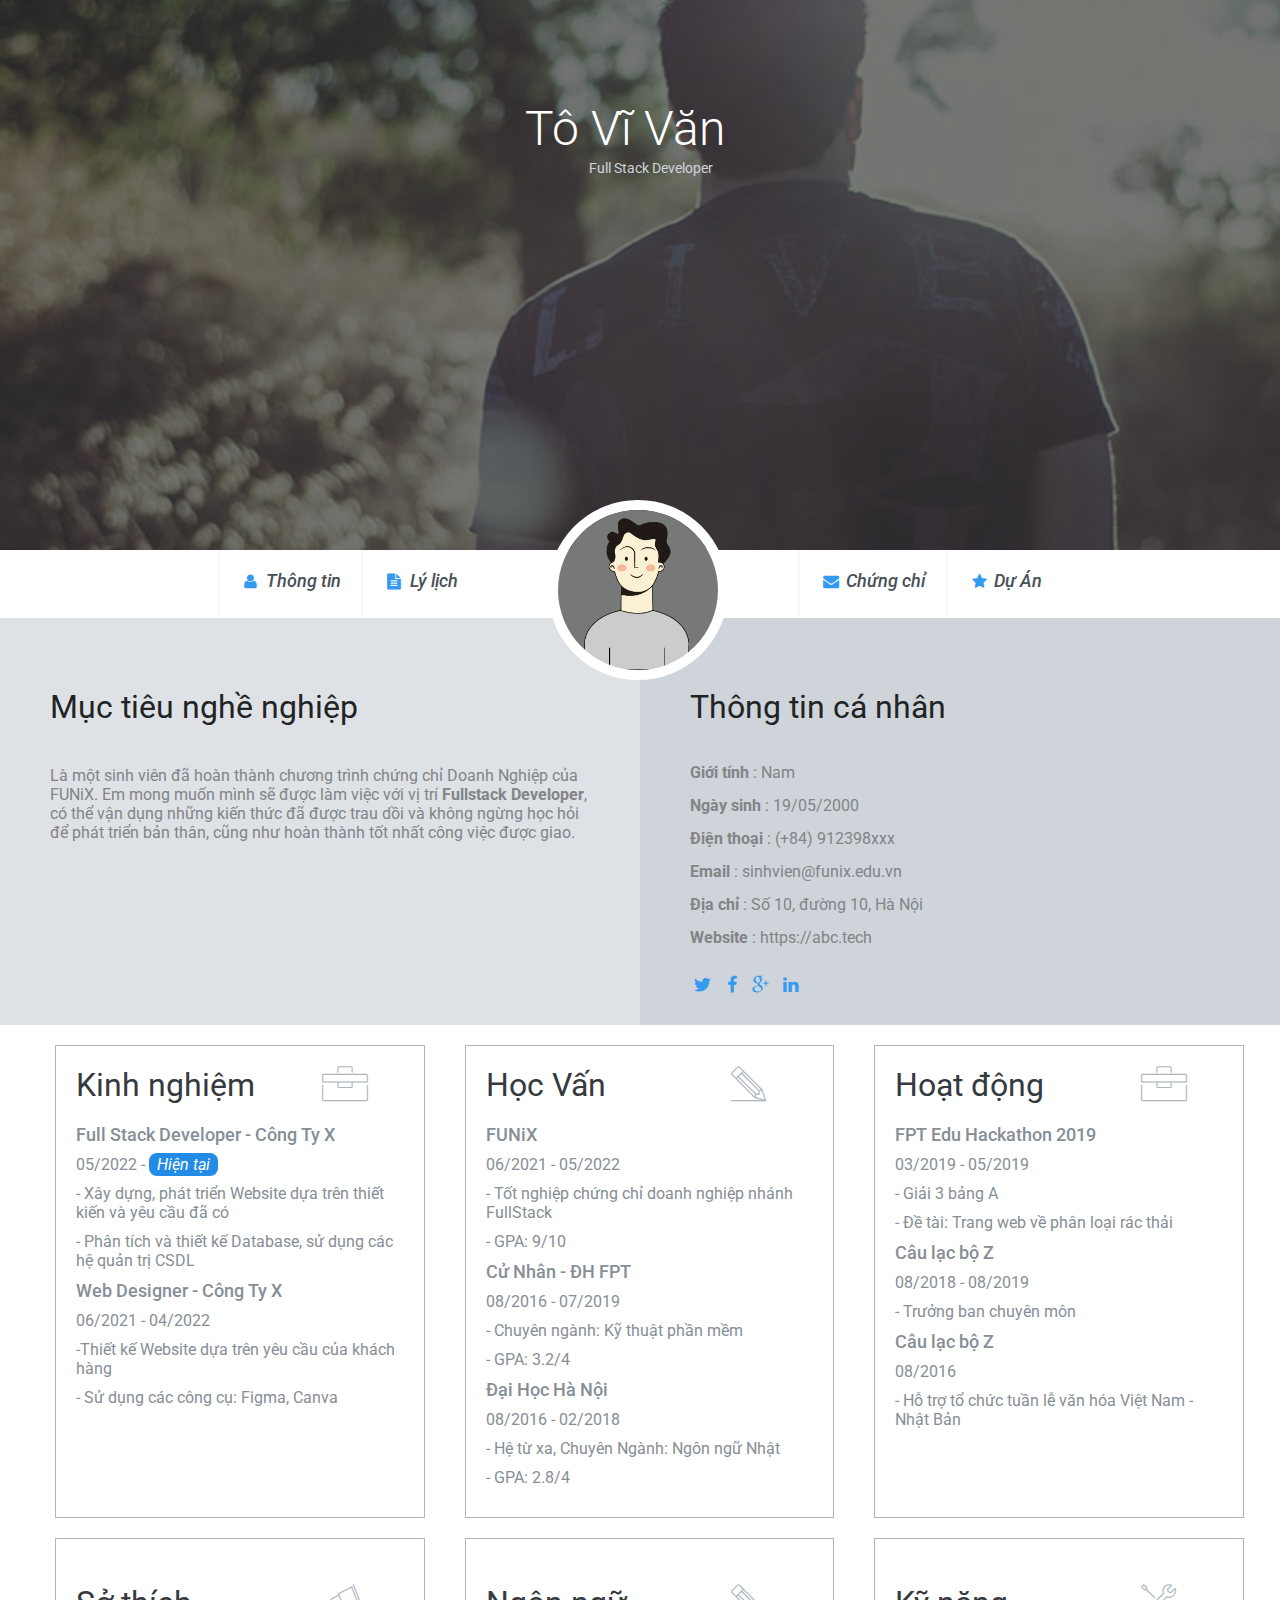
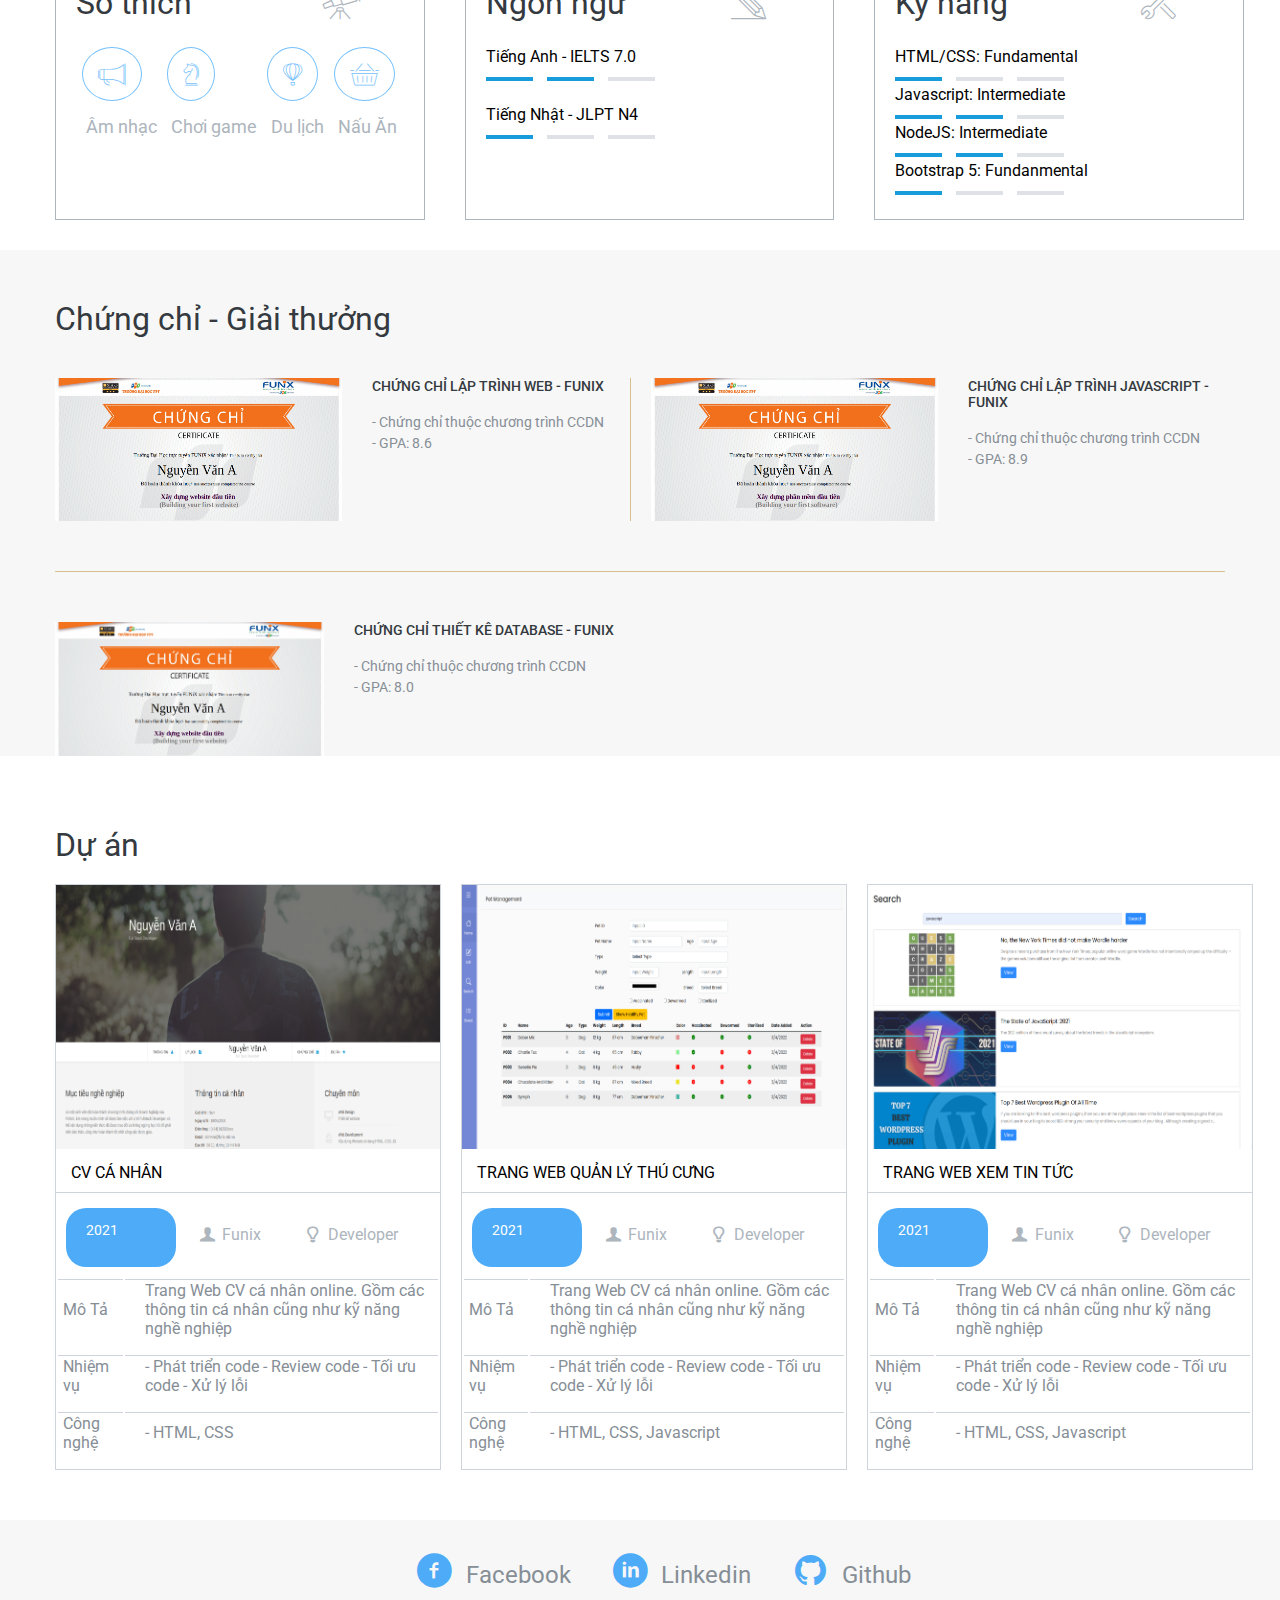
<file: index.html>
<!DOCTYPE html>
<html lang="en">
  <head>
    <meta charset="UTF-8" />
    <meta http-equiv="X-UA-Compatible" content="IE=edge" />
    <meta name="viewport" content="width=device-width, initial-scale=1.0" />
    <link rel="stylesheet" href="css/style.css" />
    <link rel="stylesheet" href="css/mobile.css" />
    <link rel="stylesheet" href="css/tablet.css" />

    <link
      href="https://cdn.jsdelivr.net/npm/bootstrap@5.2.3/dist/css/bootstrap.min.css"
      rel="stylesheet"
      integrity="sha384-rbsA2VBKQhggwzxH7pPCaAqO46MgnOM80zW1RWuH61DGLwZJEdK2Kadq2F9CUG65"
      crossorigin="anonymous"
    />
    <script
      src="https://cdn.jsdelivr.net/npm/bootstrap@5.2.3/dist/js/bootstrap.bundle.min.js"
      integrity="sha384-kenU1KFdBIe4zVF0s0G1M5b4hcpxyD9F7jL+jjXkk+Q2h455rYXK/7HAuoJl+0I4"
      crossorigin="anonymous"
    ></script>
    <link rel="stylesheet" href="css/font.css" />
    <link rel="preconnect" href="https://fonts.googleapis.com" />
    <link rel="preconnect" href="https://fonts.gstatic.com" crossorigin />
    <link
      href="https://fonts.googleapis.com/css2?family=Roboto:wght@300;400;500;700&display=swap"
      rel="stylesheet"
    />
    <title>Assignment 03</title>
  </head>
  <body>
    <div id="banner" style="padding: 50px">
      <h1>Tô Vĩ Văn</h1>
      <span>Full Stack Developer</span>
    </div>
    <!-- Navbar Section Starts -->
    <section id="nav-bar">
      <nav class="container">
        <i class="icon-user">
          <a href="project-chart.html">Thông tin</a>
        </i>
        <i class="icon-doc-text-inv">
          <a href="project-chart.html">Lý lịch</a>
        </i>
        <div class="image">
          <img src="images/default-avatar.webp" alt="" />
        </div>
        <i class="icon-mail-alt">
          <a href="project-chart.html">Chứng chỉ</a>
        </i>
        <i class="icon-star-1">
          <a href="project-chart.html">Dự Án</a>
        </i>
      </nav>
    </section>

    <!-- Navbar Section Ends -->

    <!-- About Section Starts -->

    <section id="about">
      <div class="container">
        <div id="target">
          <h1 class="section-title">Mục tiêu nghề nghiệp</h1>
          <p>
            Là một sinh viên đã hoàn thành chương trình chứng chỉ Doanh Nghiệp
            của FUNiX. Em mong muốn mình sẽ được làm việc với vị trí
            <b>Fullstack Developer</b>, có thể vận dụng những kiến thức đã được
            trau dồi và không ngừng học hỏi để phát triển bản thân, cũng như
            hoàn thành tốt nhất công việc được giao.
          </p>
        </div>
        <div id="personal-info">
          <h1 class="section-title">Thông tin cá nhân</h1>
          <ul class="mt-40 info">
            <li><b>Giới tính</b> : Nam</li>
            <li><b>Ngày sinh</b> : 19/05/2000</li>
            <li><b>Điện thoại</b> : (+84) 912398xxx</li>
            <li><b>Email</b> : sinhvien@funix.edu.vn</li>
            <li><b>Địa chỉ</b> : Số 10, đường 10, Hà Nội</li>
            <li><b>Website</b> : https://abc.tech</li>
          </ul>
          <div class="icon">
            <i class="icon-twitter"></i>
            <i class="icon-facebook"></i>
            <i class="icon-gplus"></i>
            <i class="icon-linkedin"></i>
          </div>
        </div>
      </div>
    </section>

    <!-- About Section Ends -->

    <!-- Job-Info Section Starts -->
    <section id="job-info">
      <div class="container">
        <div class="exp" style="margin-top: 20px">
          <div class="title">
            <h1>Kinh nghiệm</h1>
            <i class="ic-toolbox"></i>
          </div>
          <div class="info">
            <h3>Full Stack Developer - Công Ty X</h3>
            <p>05/2022 - <span>Hiện tại</span></p>

            <p>
              - Xây dựng, phát triển Website dựa trên thiết kiến và yêu cầu đã
              có
            </p>
            <p>
              - Phân tích và thiết kế Database, sử dụng các hệ quản trị CSDL
            </p>
            <h3>Web Designer - Công Ty X</h3>
            <p>06/2021 - 04/2022</p>

            <p>-Thiết kế Website dựa trên yêu cầu của khách hàng</p>
            <p>- Sử dụng các công cụ: Figma, Canva</p>
          </div>
        </div>
        <div class="edu" style="margin-top: 20px">
          <div class="title">
            <h1>Học Vấn</h1>
            <i class="ic-pencil"></i>
          </div>

          <h3>FUNiX</h3>
          <p>06/2021 - 05/2022</p>

          <p>- Tốt nghiệp chứng chỉ doanh nghiệp nhánh FullStack</p>
          <p>- GPA: 9/10</p>

          <h3>Cử Nhân - ĐH FPT</h3>
          <p>08/2016 - 07/2019</p>

          <p>- Chuyên ngành: Kỹ thuật phần mềm</p>
          <p>- GPA: 3.2/4</p>

          <h3>Đại Học Hà Nội</h3>
          <p>08/2016 - 02/2018</p>
          <p>- Hệ từ xa, Chuyên Ngành: Ngôn ngữ Nhật</p>
          <p>- GPA: 2.8/4</p>
        </div>

        <div class="activity" style="margin-top: 20px">
          <div class="title">
            <h1>Hoạt động</h1>
            <i class="ic-toolbox"></i>
          </div>

          <h3>FPT Edu Hackathon 2019</h3>
          <p>03/2019 - 05/2019</p>

          <p>- Giải 3 bảng A</p>
          <p>- Đề tài: Trang web về phân loại rác thải</p>

          <h3>Câu lạc bộ Z</h3>
          <p>08/2018 - 08/2019</p>

          <p>- Trưởng ban chuyên môn</p>

          <h3>Câu lạc bộ Z</h3>
          <p>08/2016</p>
          <p>- Hỗ trợ tổ chức tuần lễ văn hóa Việt Nam - Nhật Bản</p>
        </div>

        <div class="hobby" style="margin-top: 20px">
          <div class="title">
            <h1>Sở thích</h1>
            <i class="ic-telescope"></i>
          </div>

          <div class="hobby-grid">
            <div class="hobby-flex">
              <i class="ic-megaphone"></i>
              <p>Âm nhạc</p>
            </div>

            <div class="hobby-flex">
              <i class="ic-strategy"></i>
              <p>Chơi game</p>
            </div>

            <div class="hobby-flex">
              <i class="ic-hotairballoon"></i>
              <p>Du lịch</p>
            </div>

            <div class="hobby-flex">
              <i class="ic-basket"></i>
              <p>Nấu Ăn</p>
            </div>
          </div>
        </div>

        <div class="lang" style="margin-top: 20px">
          <div class="title">
            <h1>Ngôn ngữ</h1>
            <i class="ic-pencil"></i>
          </div>

          <div class="point">
            <p>Tiếng Anh - IELTS 7.0</p>

            <div class="progressed">
              <span class="bars"></span>
              <span class="bars"></span>
              <span class="bars-none"></span>
            </div>
          </div>

          <div class="point">
            <p>Tiếng Nhật - JLPT N4</p>
            <div class="progressed">
              <div class="bars"></div>
              <span class="bars-none"></span>
              <span class="bars-none"></span>
            </div>
          </div>
        </div>

        <div class="skill" style="margin-top: 20px">
          <div class="title">
            <h1>Kỹ năng</h1>
            <i class="ic-tools-2"></i>
          </div>

          <div class="point">
            <p>HTML/CSS: Fundamental</p>

            <div class="progressed">
              <span class="bars"></span>
              <span class="bars-none"></span>
              <span class="bars-none"></span>
            </div>
          </div>

          <div class="point">
            <p>Javascript: Intermediate</p>

            <div class="progressed">
              <span class="bars"></span>
              <span class="bars"></span>
              <span class="bars-none"></span>
            </div>
          </div>

          <div class="point">
            <p>NodeJS: Intermediate</p>

            <div class="progressed">
              <span class="bars"></span>
              <span class="bars"></span>
              <span class="bars-none"></span>
            </div>
          </div>

          <div class="point">
            <p>Bootstrap 5: Fundanmental</p>

            <div class="progressed">
              <span class="bars"></span>
              <span class="bars-none"></span>
              <span class="bars-none"></span>
            </div>
          </div>
        </div>
      </div>
    </section>

    <!-- Job-Info Section Ends -->
    <!-- Certificate Section Starts -->

    <section id="certificate" class="bg-grey">
      <div class="container">
        <h1 class="section-title">Chứng chỉ - Giải thưởng</h1>

        <div class="grid">
          <div class="up">
            <div class="left">
              <img src="images/Cert_WEB.png" alt="Web" />

              <div class="content">
                <h3>CHỨNG CHỈ LẬP TRÌNH WEB - FUNIX</h3>
                <p>- Chứng chỉ thuộc chương trình CCDN</p>
                <p>- GPA: 8.6</p>
              </div>
            </div>

            <div class="right">
              <img src="images/Cert_PRF.png" alt="JS" />

              <div class="content">
                <h3>CHỨNG CHỈ LẬP TRÌNH JAVASCRIPT - FUNIX</h3>
                <p>- Chứng chỉ thuộc chương trình CCDN</p>
                <p>- GPA: 8.9</p>
              </div>
            </div>
          </div>

          <div class="down">
            <div class="left">
              <img src="images/Cert_DBI.png" alt="Web" />

              <div class="content">
                <h3>CHỨNG CHỈ THIẾT KÊ DATABASE - FUNIX</h3>
                <p>- Chứng chỉ thuộc chương trình CCDN</p>
                <p>- GPA: 8.0</p>
              </div>
            </div>
          </div>
        </div>
      </div>
    </section>

    <!-- Certificate Section Ends -->

    <!-- Project Section Starts -->
    <section id="project">
      <div class="container">
        <h1 class="section-title">Dự án</h1>

        <div class="grid">
          <div class="cards">
            <img src="images/project_1.png" alt="Project 1" />

            <div class="content">
              <p>CV CÁ NHÂN</p>
            </div>

            <div class="study">
              <p class="badge">2021</p>
              <div class="right">
                <p>
                  <i class="icon-user-1"></i>
                  Funix
                </p>

                <p>
                  <i class="icon-lamp"></i>
                  Developer
                </p>
              </div>
            </div>

            <table>
              <tr>
                <td>Mô Tả</td>
                <td>
                  Trang Web CV cá nhân online. Gồm các thông tin cá nhân cũng
                  như kỹ năng nghề nghiệp
                </td>
              </tr>

              <tr>
                <td>Nhiệm vụ</td>
                <td>
                  - Phát triển code - Review code - Tối ưu code - Xử lý lỗi
                </td>
              </tr>

              <tr>
                <td>Công nghệ</td>
                <td>- HTML, CSS</td>
              </tr>
            </table>
          </div>

          <div class="cards">
            <img src="images/project_2.png" alt="Project 1" />

            <div class="content">
              <p>TRANG WEB QUẢN LÝ THÚ CƯNG</p>
            </div>

            <div class="study">
              <p class="badge">2021</p>
              <div class="right">
                <p>
                  <i class="icon-user-1"></i>
                  Funix
                </p>

                <p>
                  <i class="icon-lamp"></i>
                  Developer
                </p>
              </div>
            </div>

            <table>
              <tr>
                <td>Mô Tả</td>
                <td>
                  Trang Web CV cá nhân online. Gồm các thông tin cá nhân cũng
                  như kỹ năng nghề nghiệp
                </td>
              </tr>

              <tr>
                <td>Nhiệm vụ</td>
                <td>
                  - Phát triển code - Review code - Tối ưu code - Xử lý lỗi
                </td>
              </tr>

              <tr>
                <td>Công nghệ</td>
                <td>- HTML, CSS, Javascript</td>
              </tr>
            </table>
          </div>

          <div class="cards">
            <img src="images/project_3.png" alt="Project 1" />

            <div class="content">
              <p>TRANG WEB XEM TIN TỨC</p>
            </div>

            <div class="study">
              <p class="badge">2021</p>
              <div class="right">
                <p>
                  <i class="icon-user-1"></i>
                  Funix
                </p>

                <p>
                  <i class="icon-lamp"></i>
                  Developer
                </p>
              </div>
            </div>

            <table>
              <tr>
                <td>Mô Tả</td>
                <td>
                  Trang Web CV cá nhân online. Gồm các thông tin cá nhân cũng
                  như kỹ năng nghề nghiệp
                </td>
              </tr>

              <tr>
                <td>Nhiệm vụ</td>
                <td>
                  - Phát triển code - Review code - Tối ưu code - Xử lý lỗi
                </td>
              </tr>

              <tr>
                <td>Công nghệ</td>
                <td>- HTML, CSS, Javascript</td>
              </tr>
            </table>
          </div>
        </div>
      </div>
    </section>
    <!-- Project Section Ends -->

    <!-- Footer Section Starts -->
    <section id="footer" class="bg-grey">
      <div class="container">
        <ul>
          <li>
            <i class="icon-facebook-circled"></i>
            <span>Facebook</span>
          </li>
          <li>
            <i class="icon-linkedin-circled"></i>
            <span>Linkedin</span>
          </li>
          <li>
            <i class="icon-github-circled"></i>
            <span>Github</span>
          </li>
        </ul>
      </div>
    </section>

    <!-- Footer Section Ends -->

    <script
      src="https://cdn.jsdelivr.net/npm/@popperjs/core@2.11.6/dist/umd/popper.min.js"
      integrity="sha384-oBqDVmMz9ATKxIep9tiCxS/Z9fNfEXiDAYTujMAeBAsjFuCZSmKbSSUnQlmh/jp3"
      crossorigin="anonymous"
    ></script>
    <script
      src="https://cdn.jsdelivr.net/npm/bootstrap@5.2.3/dist/js/bootstrap.min.js"
      integrity="sha384-cuYeSxntonz0PPNlHhBs68uyIAVpIIOZZ5JqeqvYYIcEL727kskC66kF92t6Xl2V"
      crossorigin="anonymous"
    ></script>
  </body>
</html>
</file>
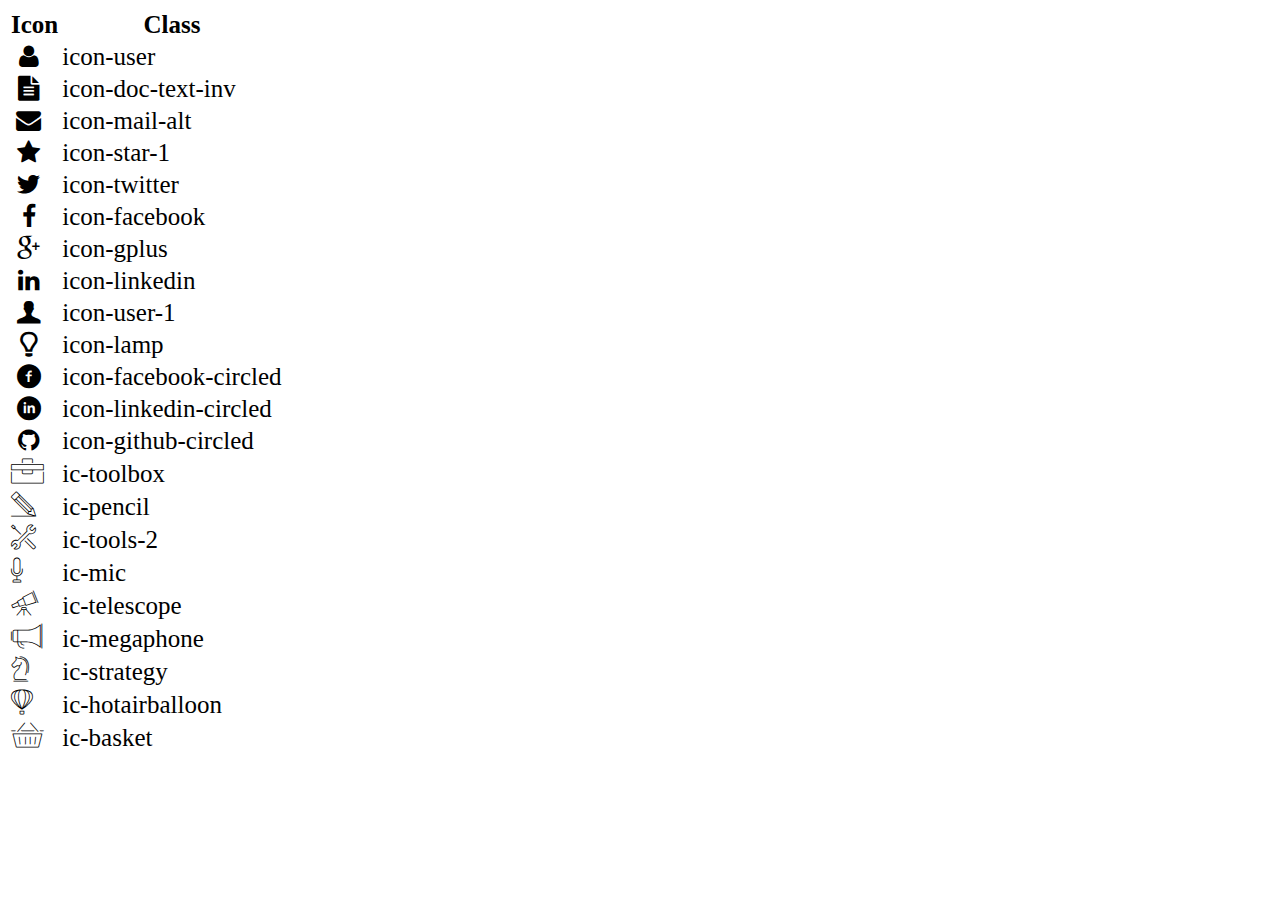
<file: icon-list.html>
<!DOCTYPE html>
<html lang="en">

<head>
    <meta charset="UTF-8">
    <meta http-equiv="X-UA-Compatible" content="IE=edge">
    <meta name="viewport" content="width=device-width, initial-scale=1.0">
    <link rel="stylesheet" href="css/font.css">
    <title>Icon List</title>
</head>

<body>
    <table style="font-size: 25px;">
        <thead>
            <tr>
                <th>Icon</th>
                <th>Class</th>
            </tr>
        </thead>
        <tbody>
            <tr>
                <td><i class="icon-user"></i></td>
                <td>icon-user</td>
            </tr>
            <tr>
                <td><i class="icon-doc-text-inv"></i></td>
                <td>icon-doc-text-inv</td>
            </tr>
            <tr>
                <td><i class="icon-mail-alt"></i></td>
                <td>icon-mail-alt</td>
            </tr>
            <tr>
                <td><i class="icon-star-1"></i></td>
                <td>icon-star-1</td>
            </tr>
            <tr>
                <td><i class="icon-twitter"></i></td>
                <td>icon-twitter</td>
            </tr>
            <tr>
                <td><i class="icon-facebook"></i></td>
                <td>icon-facebook</td>
            </tr>
            <tr>
                <td><i class="icon-gplus"></i></td>
                <td>icon-gplus</td>
            </tr>
            <tr>
                <td><i class="icon-linkedin"></i></td>
                <td>icon-linkedin</td>
            </tr>
            <tr>
                <td><i class="icon-user-1"></i></td>
                <td>icon-user-1</td>
            </tr>
            <tr>
                <td><i class="icon-lamp"></i></td>
                <td>icon-lamp</td>
            </tr>
            <tr>
                <td><i class="icon-facebook-circled"></i></td>
                <td>icon-facebook-circled</td>
            </tr>
            <tr>
                <td><i class="icon-linkedin-circled"></i></td>
                <td>icon-linkedin-circled</td>
            </tr>
            <tr>
                <td><i class="icon-github-circled"></i></td>
                <td>icon-github-circled</td>
            </tr>
            <tr>
                <td><i class="ic-toolbox"></i></td>
                <td>ic-toolbox</td>
            </tr>
            <tr>
                <td><i class="ic-pencil"></i></td>
                <td>ic-pencil</td>
            </tr>
            <tr>
                <td><i class="ic-tools-2"></i></td>
                <td>ic-tools-2</td>
            </tr>

            <tr>
                <td><i class="ic-mic"></i></td>
                <td>ic-mic</td>
            </tr>
            <tr>
                <td><i class="ic-telescope"></i></td>
                <td>ic-telescope</td>
            </tr>
            <tr>
                <td><i class="ic-megaphone"></i></td>
                <td>ic-megaphone</td>
            </tr>
            <tr>
                <td><i class="ic-strategy"></i></td>
                <td>ic-strategy</td>
            </tr>
            <tr>
                <td><i class="ic-hotairballoon"></i></td>
                <td>ic-hotairballoon</td>
            </tr>
            <tr>
                <td><i class="ic-basket"></i></td>
                <td>ic-basket</td>
            </tr>
        </tbody>
    </table>
</body>

</html>
</file>
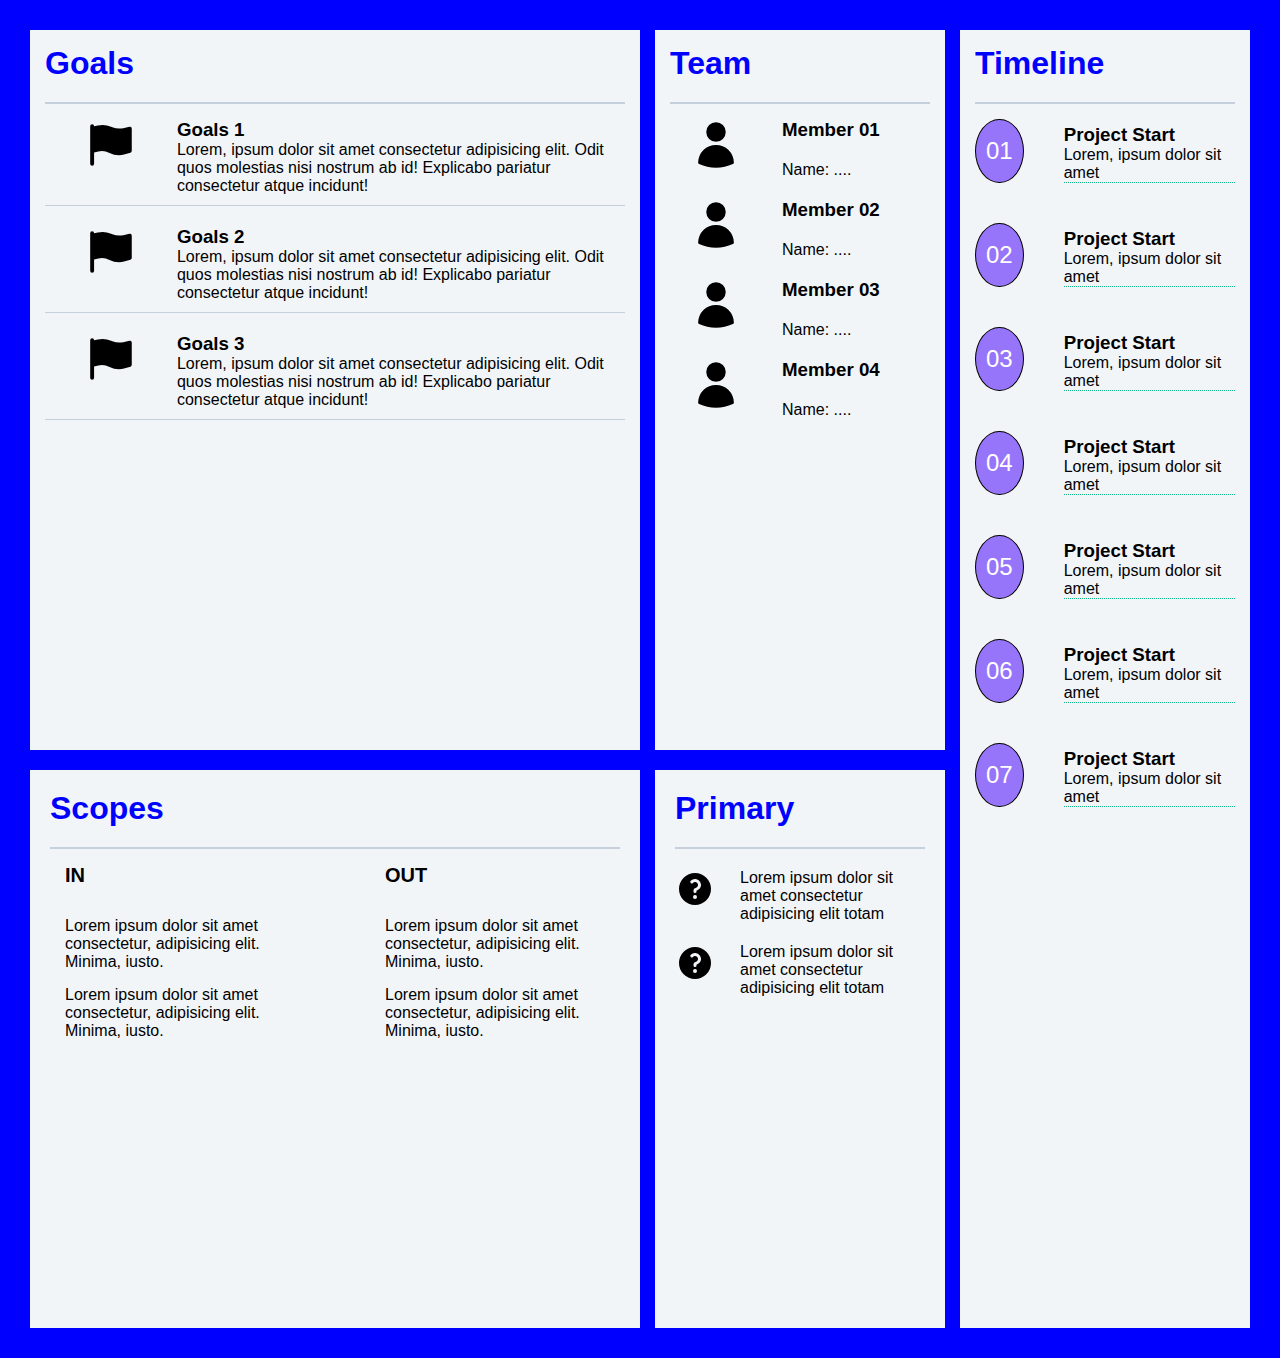
<file: project-chart.html>
<!DOCTYPE html>
<html lang="en">
  <head>
    <meta charset="UTF-8" />
    <meta http-equiv="X-UA-Compatible" content="IE=edge" />
    <meta name="viewport" content="width=device-width, initial-scale=1.0" />
    <link rel="stylesheet" href="css/chart.css" />
    <title>Digital CV</title>
  </head>
  <body>
    <div class="grid">
      <div class="goals-container">
        <!-- Goals Section-->
        <div class="goals-items">
          <h1 class="header">Goals</h1>
          <div class="goals">
            <div class="items">
              <div class="icons">
                <svg
                  xmlns="http://www.w3.org/2000/svg"
                  viewBox="0 0 20 20"
                  fill="currentColor"
                >
                  <path
                    d="M3.5 2.75a.75.75 0 00-1.5 0v14.5a.75.75 0 001.5 0v-4.392l1.657-.348a6.449 6.449 0 014.271.572 7.948 7.948 0 005.965.524l2.078-.64A.75.75 0 0018 12.25v-8.5a.75.75 0 00-.904-.734l-2.38.501a7.25 7.25 0 01-4.186-.363l-.502-.2a8.75 8.75 0 00-5.053-.439l-1.475.31V2.75z"
                  />
                </svg>
              </div>
              <div class="text">
                <h3>Goals 1</h3>
                <p>
                  Lorem, ipsum dolor sit amet consectetur adipisicing elit. Odit
                  quos molestias nisi nostrum ab id! Explicabo pariatur
                  consectetur atque incidunt!
                </p>
              </div>
            </div>
            <div class="items">
              <div class="icons">
                <svg
                  xmlns="http://www.w3.org/2000/svg"
                  viewBox="0 0 20 20"
                  fill="currentColor"
                >
                  <path
                    d="M3.5 2.75a.75.75 0 00-1.5 0v14.5a.75.75 0 001.5 0v-4.392l1.657-.348a6.449 6.449 0 014.271.572 7.948 7.948 0 005.965.524l2.078-.64A.75.75 0 0018 12.25v-8.5a.75.75 0 00-.904-.734l-2.38.501a7.25 7.25 0 01-4.186-.363l-.502-.2a8.75 8.75 0 00-5.053-.439l-1.475.31V2.75z"
                  />
                </svg>
              </div>
              <div class="text">
                <h3>Goals 2</h3>
                <p>
                  Lorem, ipsum dolor sit amet consectetur adipisicing elit. Odit
                  quos molestias nisi nostrum ab id! Explicabo pariatur
                  consectetur atque incidunt!
                </p>
              </div>
            </div>

            <div class="items">
              <div class="icons">
                <svg
                  xmlns="http://www.w3.org/2000/svg"
                  viewBox="0 0 20 20"
                  fill="currentColor"
                >
                  <path
                    d="M3.5 2.75a.75.75 0 00-1.5 0v14.5a.75.75 0 001.5 0v-4.392l1.657-.348a6.449 6.449 0 014.271.572 7.948 7.948 0 005.965.524l2.078-.64A.75.75 0 0018 12.25v-8.5a.75.75 0 00-.904-.734l-2.38.501a7.25 7.25 0 01-4.186-.363l-.502-.2a8.75 8.75 0 00-5.053-.439l-1.475.31V2.75z"
                  />
                </svg>
              </div>
              <div class="text">
                <h3>Goals 3</h3>
                <p>
                  Lorem, ipsum dolor sit amet consectetur adipisicing elit. Odit
                  quos molestias nisi nostrum ab id! Explicabo pariatur
                  consectetur atque incidunt!
                </p>
              </div>
            </div>
          </div>
        </div>
      </div>

      <!-- Scope Section -->
      <div class="scope-container">
        <div class="scope">
          <h1 class="header">Scopes</h1>
          <div class="flex">
            <div class="in">
              <div class="text">
                <h3>IN</h3>
                <p>
                  Lorem ipsum dolor sit amet consectetur, adipisicing elit.
                  Minima, iusto.
                </p>

                <p>
                  Lorem ipsum dolor sit amet consectetur, adipisicing elit.
                  Minima, iusto.
                </p>
              </div>
            </div>

            <div class="out">
              <div class="text">
                <h3>OUT</h3>
                <p>
                  Lorem ipsum dolor sit amet consectetur, adipisicing elit.
                  Minima, iusto.
                </p>

                <p>
                  Lorem ipsum dolor sit amet consectetur, adipisicing elit.
                  Minima, iusto.
                </p>
              </div>
            </div>
          </div>
        </div>
      </div>

      <!-- Team sections -->

      <div class="team-container">
        <div class="team-mem">
          <h1 class="header">Team</h1>
          <div class="class">
            <div class="members">
              <div class="icons">
                <svg
                  xmlns="http://www.w3.org/2000/svg"
                  viewBox="0 0 24 24"
                  fill="currentColor"
                >
                  <path
                    fill-rule="evenodd"
                    d="M7.5 6a4.5 4.5 0 119 0 4.5 4.5 0 01-9 0zM3.751 20.105a8.25 8.25 0 0116.498 0 .75.75 0 01-.437.695A18.683 18.683 0 0112 22.5c-2.786 0-5.433-.608-7.812-1.7a.75.75 0 01-.437-.695z"
                    clip-rule="evenodd"
                  />
                </svg>
              </div>
              <div class="text">
                <h3>Member 01</h3>
                <p>Name: ....</p>
              </div>
            </div>

            <div class="members">
              <div class="icons">
                <svg
                  xmlns="http://www.w3.org/2000/svg"
                  viewBox="0 0 24 24"
                  fill="currentColor"
                >
                  <path
                    fill-rule="evenodd"
                    d="M7.5 6a4.5 4.5 0 119 0 4.5 4.5 0 01-9 0zM3.751 20.105a8.25 8.25 0 0116.498 0 .75.75 0 01-.437.695A18.683 18.683 0 0112 22.5c-2.786 0-5.433-.608-7.812-1.7a.75.75 0 01-.437-.695z"
                    clip-rule="evenodd"
                  />
                </svg>
              </div>
              <div class="text">
                <h3>Member 02</h3>
                <p>Name: ....</p>
              </div>
            </div>

            <div class="members">
              <div class="icons">
                <svg
                  xmlns="http://www.w3.org/2000/svg"
                  viewBox="0 0 24 24"
                  fill="currentColor"
                >
                  <path
                    fill-rule="evenodd"
                    d="M7.5 6a4.5 4.5 0 119 0 4.5 4.5 0 01-9 0zM3.751 20.105a8.25 8.25 0 0116.498 0 .75.75 0 01-.437.695A18.683 18.683 0 0112 22.5c-2.786 0-5.433-.608-7.812-1.7a.75.75 0 01-.437-.695z"
                    clip-rule="evenodd"
                  />
                </svg>
              </div>
              <div class="text">
                <h3>Member 03</h3>
                <p>Name: ....</p>
              </div>
            </div>

            <div class="members">
              <div class="icons">
                <svg
                  xmlns="http://www.w3.org/2000/svg"
                  viewBox="0 0 24 24"
                  fill="currentColor"
                >
                  <path
                    fill-rule="evenodd"
                    d="M7.5 6a4.5 4.5 0 119 0 4.5 4.5 0 01-9 0zM3.751 20.105a8.25 8.25 0 0116.498 0 .75.75 0 01-.437.695A18.683 18.683 0 0112 22.5c-2.786 0-5.433-.608-7.812-1.7a.75.75 0 01-.437-.695z"
                    clip-rule="evenodd"
                  />
                </svg>
              </div>
              <div class="text">
                <h3>Member 04</h3>
                <p>Name: ....</p>
              </div>
            </div>
          </div>
        </div>
      </div>

  <!-- Primary Section -->
      <div class="primary-container">
        <div class="primary">
          <h1 class="header">Primary</h1>
          <div class="flex">
            <div class="box">
              <div class="icons">
                <svg
                  xmlns="http://www.w3.org/2000/svg"
                  viewBox="0 0 20 20"
                  fill="currentColor"
                >
                  <path
                    fill-rule="evenodd"
                    d="M18 10a8 8 0 11-16 0 8 8 0 0116 0zM8.94 6.94a.75.75 0 11-1.061-1.061 3 3 0 112.871 5.026v.345a.75.75 0 01-1.5 0v-.5c0-.72.57-1.172 1.081-1.287A1.5 1.5 0 108.94 6.94zM10 15a1 1 0 100-2 1 1 0 000 2z"
                    clip-rule="evenodd"
                  />
                </svg>
              </div>
              <div class="text">
                <p>
                  Lorem ipsum dolor sit amet consectetur adipisicing elit totam
                </p>
              </div>
            </div>

            <div class="box">
              <div class="icons">
                <svg
                  xmlns="http://www.w3.org/2000/svg"
                  viewBox="0 0 20 20"
                  fill="currentColor"
                >
                  <path
                    fill-rule="evenodd"
                    d="M18 10a8 8 0 11-16 0 8 8 0 0116 0zM8.94 6.94a.75.75 0 11-1.061-1.061 3 3 0 112.871 5.026v.345a.75.75 0 01-1.5 0v-.5c0-.72.57-1.172 1.081-1.287A1.5 1.5 0 108.94 6.94zM10 15a1 1 0 100-2 1 1 0 000 2z"
                    clip-rule="evenodd"
                  />
                </svg>
              </div>
              <div class="text">
                <p>
                  Lorem ipsum dolor sit amet consectetur adipisicing elit totam
                </p>
              </div>
            </div>
          </div>
        </div>
      </div>

      <!-- Timeline -->
      <div class="timeline-container">
        <div class="timeline">
          <h1 class="header">Timeline</h1>
          <div class="project">
            <div class="items">
              <div class="numbers">
                <p>01</p>
              </div>
              <div class="text">
                <h3>Project Start</h3>
                <p>Lorem, ipsum dolor sit amet</p>
              </div>
            </div>

            <div class="items">
              <div class="numbers">
                <p>02</p>
              </div>
              <div class="text">
                <h3>Project Start</h3>
                <p>Lorem, ipsum dolor sit amet</p>
              </div>
            </div>

            <div class="items">
              <div class="numbers">
                <p>03</p>
              </div>
              <div class="text">
                <h3>Project Start</h3>
                <p>Lorem, ipsum dolor sit amet</p>
              </div>
            </div>

            <div class="items">
              <div class="numbers">
                <p>04</p>
              </div>
              <div class="text">
                <h3>Project Start</h3>
                <p>Lorem, ipsum dolor sit amet</p>
              </div>
            </div>

            <div class="items">
              <div class="numbers">
                <p>05</p>
              </div>
              <div class="text">
                <h3>Project Start</h3>
                <p>Lorem, ipsum dolor sit amet</p>
              </div>
            </div>

            <div class="items">
              <div class="numbers">
                <p>06</p>
              </div>
              <div class="text">
                <h3>Project Start</h3>
                <p>Lorem, ipsum dolor sit amet</p>
              </div>
            </div>

            <div class="items">
              <div class="numbers">
                <p>07</p>
              </div>
              <div class="text">
                <h3>Project Start</h3>
                <p>Lorem, ipsum dolor sit amet</p>
              </div>
            </div>
          </div>
        </div>
      </div>

    
    </div>
  </body>
</html>
</file>
<file: css/style.css>
* {
  margin: 0px;
}

html {
  font-family: "Roboto", sans-serif;
}

.bg-grey {
  background: #f7f7f7;
}

section > .container {
  width: 1170px;
  margin: auto;
  display: block;

  /* padding: 30px 50px; */
}
/* Banner */
#banner {
  background-image: linear-gradient(
      rgba(34, 34, 34, 0.6),
      rgba(34, 34, 34, 0.6)
    ),
    url(../images/banner.jpg);
  height: 50vh;
  position: relative;
  color: #fff;
}

#banner h1 {
  position: absolute;
  left: 41%;
  top: 100px;
  font-weight: 300;
  font-size: 48px;
}

#banner span {
  position: absolute;
  top: 160px;
  left: 46%;
  color: #ced4da;
  font-size: 14px;
}
/* Nav Bar */
#nav-bar {
  text-align: center;
}

#nav-bar .container {
  display: flex;
  justify-content: center;
  height: 38px;
  padding-top: 0;
}

#nav-bar .container i {
  border-left: 2px #f7f7f7 solid;
  padding: 20px;
  color: #339af0;
  height: 25px;
}

#nav-bar .container .image img {
  border-radius: 50%;
  width: 50%;
  position: relative;
  top: -50px;
  border: 10px #fff solid;
}

#nav-bar .container h1 {
  font-size: 32px;
  color: #495057;
  font-weight: 400;
}

#nav-bar .container span {
  font-size: 14px;
  color: #ced4da;
}

#nav-bar .container a {
  text-decoration: none;
  font-size: 18px;
  color: #495057;
  font-weight: 500;
  display: inline-block;
  font-style: none;
}

/* Information */

#about .container {
  display: grid;
  grid-template-columns: repeat(2, 50%);
  margin-top: 30px;
  width: 100%;
}

/* Target */
#about .container #target {
  padding: 30px 50px;
  background-color: #dee2e6;
}

#about .container h1 {
  margin-top: 40px;
}

#about .container #target .section-title {
  font-weight: 400;
  margin-bottom: 40px;
  color: #212324;
}

#about .container #target p {
  color: #828486;
}

/* Personal-info */

#about .container #personal-info {
  background-color: #ced4da;
  padding: 30px 50px;
}

#about .container #personal-info .section-title {
  color: #212324;
  font-weight: 400;
  margin-bottom: 30px;
}

#about .container #personal-info ul {
  padding-left: 0;
}

#about .container #personal-info ul li {
  list-style-type: none;
  padding: 7px 0;
  color: #828486;
}

#about .container #personal-info ul li span {
}

#about .container #personal-info .icon {
  margin-top: 20px;
  color: #339af0;
  font-size: 18px;
}

/* Job Info */
#job-info .container {
  display: grid;
  grid-template-columns: repeat(3, 35%);
}

#job-info .container .exp,
#job-info .container .edu,
#job-info .container .activity {
  border: solid 1px #adb5bd;
  padding: 20px;
  width: 80%;
  height: auto;
}

#job-info .container .hobby,
#job-info .container .lang,
#job-info .container .skill {
  height: 50vh;
  border: solid 1px #adb5bd;
  padding: 20px;
  width: 80%;
  height: auto;
}

#job-info .container .exp .title,
#job-info .container .edu .title,
#job-info .container .activity .title {
  display: grid;
  grid-template-columns: 75% 25%;
  margin-bottom: 20px;
}

#job-info .container .exp .title h1,
#job-info .container .edu .title h1,
#job-info .container .activity .title h1 {
  font-weight: 400;
  font-style: bold;
  color: #343a40;
}

#job-info .container .exp .title i,
#job-info .container .edu .title i,
#job-info .container .activity .title i {
  font-size: 35px;
  color: #adb5bd;
}

#job-info .container .exp h3,
#job-info .container .edu h3,
#job-info .container .activity h3 {
  font-size: 18px;
  font-weight: 500;
}

#job-info .container .exp h3,
#job-info .container .exp p,
#job-info .container .edu h3,
#job-info .container .edu p,
#job-info .container .activity h3,
#job-info .container .activity p {
  margin-bottom: 10px;
  color: #868e96;
}

#job-info .container .exp p span {
  background-color: #228be6;
  color: #fff;
  padding: 2px 8px;
  border-radius: 8px;
  font-style: italic;
}
/* Hobby */


#job-info .container .hobby .title {
  display: grid;
  grid-template-columns: 75% 25%;
  margin: 25px 0;
}

#job-info .container .hobby .title h1 {
  color: #343a40;
  font-weight: 400;
  font-style: bold;
}

#job-info .container .hobby .title i {
  font-size: 35px;
  color: #adb5bd;
}

#job-info .container .hobby .hobby-grid {
  display: flex;
  flex-direction: row;
  gap: 10px;
  align-items: center;
  justify-content: center;
}

#job-info .container .hobby .hobby-flex i {
  border: 1px solid #74c0fc;
  border-radius: 50%;
  padding: 15px;
  color: #74c0fc;
  font-size: 22px;
}

#job-info .container .hobby .hobby-flex p {
  margin-top: 15px;
  font-size: 18px;
  color: #adb5bd;
  padding-left: 4px;
}

/* Lang */
#job-info .container .lang .title {
  display: grid;
  grid-template-columns: 75% 25%;
  margin: 25px 0;
}

#job-info .container .lang .title h1 {
  color: #343a40;
  font-weight: 400;
  font-style: bold;
}

#job-info .container .lang .title i {
  font-size: 35px;
  color: #adb5bd;
}

#job-info .container .lang .point {
  margin-bottom: 20px;
}

#job-info .container .lang .point .progressed .bars {
  display: inline-block;
  width: 45px;
  border: 1px solid #199cdb;
  margin-right: 10px;
  height: 2px;
  background: #199cdb;
}

#job-info .container .lang .point .progressed span {
  display: inline-block;
  width: 45px;
  border: 1px solid #dee2e6;
  margin-right: 10px;
  height: 2px;
  background: #dee2e6;
}

/* Lang */
#job-info .container .skill .title {
  display: grid;
  grid-template-columns: 75% 25%;
  margin: 25px 0;
}

#job-info .container .skill .title h1 {
  color: #343a40;
  font-weight: 400;
  font-style: bold;
}

#job-info .container .skill .title i {
  font-size: 35px;
  color: #adb5bd;
}

#job-info .container .skill .point .progressed .bars {
  display: inline-block;
  width: 45px;
  border: 1px solid #199cdb;
  margin-right: 10px;
  height: 2px;
  background: #199cdb;
}

#job-info .container .skill .point .progressed span {
  display: inline-block;
  width: 45px;
  border: 1px solid #dee2e6;
  margin-right: 10px;
  height: 2px;
  background: #dee2e6;
}

/* Certificate */

#certificate .container {
  height: auto;
}

#certificate .container .section-title {
  margin-top: 30px;
  padding-top: 50px;
  font-size: 32px;
  font-weight: 400;
  color: #343a40;
}

#certificate .container .grid .up {
  display: flex;
  flex-direction: row;
  justify-content: space-between;
  /* gap: 80px; */
  margin-top: 40px;
}

#certificate .container .grid .up .left,
#certificate .container .grid .up .right {
  display: flex;
  justify-content: center;
  align-items: flex-start;
  gap: 30px;
}

#certificate .container .grid .up .right {
  border-left: 1px solid #d6c08d;
  padding-left: 20px;
}

#certificate .container .grid .up .left img,
#certificate .container .grid .up .right img {
  width: 50%;
}

#certificate .container .grid .up .left .content,
#certificate .container .grid .up .right .content {
  width: 400px;
}

#certificate .container .grid .up .left .content h3,
#certificate .container .grid .up .right .content h3 {
  font-size: 14px;
  font-weight: 500;
  margin-bottom: 20px;
  color: #343a40;
}

#certificate .container .grid .up .left .content p,
#certificate .container .grid .up .right .content p {
  font-size: 14px;
  padding-bottom: 5px;
  color: #868e96;
}

#certificate .container .grid .down {
  border-top: 1px solid #d6c08d;
  margin-top: 50px;
}

#certificate .container .grid .down .left {
  display: flex;
  justify-content: flex-start;
  align-items: flex-start;
  margin-top: 50px;
}

#certificate .container .grid .down .left img {
  width: 23%;
}

#certificate .container .grid .down .left .content {
  margin-left: 30px;
}

#certificate .container .grid .down .left .content h3 {
  font-size: 14px;
  font-weight: 500;
  margin-bottom: 20px;
  color: #343a40;
}

#certificate .container .grid .down .left .content p {
  font-size: 14px;
  padding-bottom: 5px;
  color: #868e96;
}

/* Project */
#project .container .grid {
  display: grid;
  grid-template-columns: repeat(3, 33%);
  gap: 20px;
  margin-bottom: 50px;
}

#project .container .section-title {
  margin: 20px 0;
  padding-top: 50px;
  font-size: 32px;
  font-weight: 400;
  color: #343a40;
}

#project .container .grid .cards {
  border: 1px solid #ced4da;
}

#project .container .grid .cards img {
  width: 100%;
}

#project .container .grid .cards .content {
  padding: 10px 15px;
}

#project .container .grid .cards .study {
  display: flex;
  flex-direction: row;
  align-items: center;
  justify-content: flex-start;
  border-top: 1px solid #ced4da;
  padding-bottom: 10px;
}
#project .container .grid .cards .study .right {
  display: flex;
  flex-direction: row;
}

#project .container .grid .cards .study p {
  padding: 14px 20px;
  color: #adb5bd;
  margin-top: 10px;
}

#project .container .grid .cards .study .badge {
  background-color: #4dabf7;
  border-radius: 20px;
  width: 70px;
  height: 20px;
  padding-bottom: 25px;
  margin-top: 15px;
  margin-left: 10px;
  color: #fff;
  font-size: 14px;
}

#project .container .grid .cards table tr td:nth-child(1) {
  padding-left: 5px;
}

#project .container .grid .cards table td {
  border-top: 1px solid #ced4da;
  padding-left: 20px;
  padding-bottom: 15px;
  color: #868e96;
}

/* Footer  */
#footer .container {
  display: flex;
  justify-content: center;
  padding: 30px 0;
}

#footer .container ul {
  list-style-type: none;
}

#footer .container ul li {
  display: inline-block;
  padding: 0 15px;
  color: #868e96;
  font-size: 24px;
}

#footer .container ul li i {
  color: #4dabf7;
  font-size: 36px;
}
</file>
<file: css/mobile.css>
@media (max-width: 768px) {
  section > .container {
    /* width: 768px;
    display: block; */

    /* padding: 30px 50px; */
  }

  #nav-bar .image img {
    display: none;
  }

  #banner {
    background-image: linear-gradient(
        rgba(34, 34, 34, 0.6),
        rgba(34, 34, 34, 0.6)
      ),
      url(../images/banner.jpg);
    position: relative;
    width: auto;
    height: 80vh;
    background-size: cover;
    background-position: center;
  }
  #banner h1 {
    position: absolute;
    left: 30%;
    top: 150px;
    font-weight: 300;
    font-size: 48px;
  }

  #banner span {
    position: absolute;
    top: 220px;
    left: 38%;
    color: #ced4da;
    font-size: 14px;
  }
  #nav-bar .container {
    position: relative;
    top: 15px;
    height: 20vh;
    display: flex;
    flex-direction: column;
    align-items: flex-start;
  }
  #nav-bar .container i {
    border-left: none;
  }
  /* About */
  #about .container {
    display: grid;
    grid-template-columns: repeat(1, auto);
    margin-top: 50px;
    justify-content: start;
  }

  /*Job  */
  #job-info .container {
    display: grid;
    grid-template-columns: repeat(1, auto);
    justify-content: start;
  }
  #job-info .container .exp,
  #job-info .container .edu,
  #job-info .container .activity {
    height: auto;
    width: auto;
  }
  #job-info .container .hobby,
  #job-info .container .lang,
  #job-info .container .skill {
    height: auto;
    width: auto;
  }

  /* Certificate */

  #certificate .container {
    height: auto;
  }
  #certificate .container .grid {
    margin-left: 20px;
  }
  #certificate .container .section-title {
    font-size: 40px;
  }
  #certificate .container .grid .up {
    display: flex;
    flex-direction: column;
  }

  #certificate .container .grid .up .left {
    display: flex;
    flex-direction: column;
    align-items: flex-start;
    margin-left: 15px;
    border-bottom: 1px solid #d6c08d;
    margin-bottom: 30px;
    width: 400px;
    text-align: start;
  }

  #certificate .container .grid .up .left img {
    width: 100%;
  }
  #certificate .container .grid .up .left .content {
    width: 440px;
  }

  #certificate .container .grid .up .left .content h3 {
    font-size: 25px;
  }

  #certificate .container .grid .up .left .content p {
    font-size: 18px;
  }

  #certificate .container .grid .up .right {
    display: flex;
    flex-direction: column;
    align-items: flex-start;
    margin-left: 15px;
    border-bottom: 1px solid #d6c08d;

    width: 400px;
    text-align: center;
    border-left: none;
  }

  #certificate .container .grid .up .right {
    text-align: start;
  }

  #certificate .container .grid .up .right img {
    width: 100%;
  }
  #certificate .container .grid .up .right .content h3 {
    font-size: 25px;
  }
  #certificate .container .grid .up .right .content p {
    font-size: 18px;
  }

  #certificate .container .grid .down {
    display: flex;
    flex-direction: column;
    border-top: none;
    margin-top: 0;
  }

  #certificate .container .grid .down .left {
    display: flex;
    flex-direction: column;
    align-items: flex-start;
    margin-left: 15px;
    width: 400px;
    text-align: center;
  }

  #certificate .container .grid .down .left .content {
    font-size: 25px;
    text-align: start;
    margin-left: 0;
    margin-top: 15px;
  }

  #certificate .container .grid .down .left .content h3 {
    font-size: 25px;
  }
  #certificate .container .grid .down .left .content p {
    font-size: 18px;
  }

  #certificate .container .grid .down .left img {
    width: 100%;
  }

  /* Project */
  #project .container {
      width: auto;
  }
  #project .container .grid {
    display: grid;
    grid-template-columns: repeat(1, auto);
    gap: 20px;
    margin-bottom: 50px;
  }

  #project .container .grid .cards .study {
    display: flex;
    flex-direction: column;
    align-items: flex-start;
    padding: 0;
    margin: 0;
  }
  #project .container .grid .cards .study .right {
    display: flex;
    flex-direction: column;
  }

  #project .container .grid .cards .study .badge {
    background-color: #4dabf7;
    border-radius: 20px;
    width: 70px;
    height: 15px;
    margin-top: 15px;
    margin-left: 10px;
    color: #fff;
    font-size: 13px;
  }

  #project .container .grid .cards .study p {
    font-size: 20px;
  }

  #project .container .grid .cards table td {
    font-size: 20px;
  }

  /* Footer */
  #footer {
    width: auto;
  }

  #footer .container {
    width: 344px;
    display: flex;
    justify-content: flex-start;
    margin: auto;
  }

  #footer .container ul li {
    display: inline-block;
    padding: 0 15px;
    color: #868e96;
    font-size: 10px;
  }

  #footer .container ul li i {
    color: #4dabf7;
    font-size: 50px;
  }
  #footer .container ul li span {
    display: none;
  }
}
</file>
<file: css/tablet.css>
@media (min-width: 768px) and (max-width: 992px) {
  section > .container {
    /* width: 768px;
    margin: auto;
    display: block; */

    /* padding: 30px 50px; */
  }
  #banner {
    background-image: linear-gradient(
        rgba(34, 34, 34, 0.6),
        rgba(34, 34, 34, 0.6)
      ),
      url(../images/banner.jpg);
    height: 100vh;
    background-size: cover;
    background-position: center;
  }
   #banner h1 {
    position: absolute;
    left: 40%;
    top: 280px;
    font-weight: 300;
    font-size: 48px;
  }

  #banner span {
    position: absolute;
    top: 360px;
    left: 45%;
    color: #ced4da;
    font-size: 14px;
  }
  /* Navbar */
  #nav-bar .image img {
    display: none;
  }
  #nav-bar .container {

  }
  #nav-bar .container i {
    border-left: 2px #f7f7f7 solid;
    padding: 20px;
    color: #339af0;
    height: 80px;
  }

  #nav-bar .container i,
  #nav-bar .container a {
    font-size: 14px;
  }
  /* About */
  #about {
    margin: 50px 0;
  }
  #about .container {
    display: grid;
    grid-template-columns: repeat(2, 50%);
    margin-top: 50px;
  }

  #about .container #target p,
  #about .container #personal-info ul li {
    font-size: 14px;
  }
  /* Job info */
  #job-info .container {
    display: grid;
    grid-template-columns: repeat(2, 49%);
  }
  #job-info .container .exp,
  #job-info .container .edu,
  #job-info .container .activity {
    height: auto;
  }

  #job-info .container .exp p,
  #job-info .container .edu p,
  #job-info .container .activity p {
    font-size: 14px;
  }

   #job-info .container .hobby,
  #job-info .container .lang,
  #job-info .container .skill {
    height:auto;
  }


  /* Certificate */
  #certificate {
  }
  #certificate .container {
    margin: 10px;
    height: 650px;
  }
  #certificate .container .grid .up {
    display: flex;
    flex-direction: row;
    justify-content: space-between;
    margin-top: 40px;
  }

  #certificate .container .grid .up .left,
  #certificate .container .grid .up .right {
    display: flex;
    flex-direction: column;
    justify-content: center;
    align-items: flex-start;
  }

  #certificate .container .grid .down {
    border-top: 1px solid #d6c08d;
    margin-top: 10px;
    width: 700px;
  }
  #certificate .container .grid .down .left {
    display: flex;
    flex-direction: column;
    justify-content: flex-start;
    align-items: flex-start;
    margin-top: 10px;
  }

  #certificate .container .grid .down .left img {
    width: 26%;
  }

  #certificate .container .grid .down .left .content {
    margin-left: 0;
    margin-top: 20px;
  }
  /* Project */
  #project .container .grid {
    display: grid;
    grid-template-columns: repeat(3, 33%);
    gap: 20px;
    margin-bottom: 50px;
  }
  #project .container .grid .cards .study .right {
    display: flex;
    flex-direction: column;
    justify-content: flex-start;
  }
  #project .container .grid .cards .study .right p:nth-child(2) {
    margin: 0;
    padding-left: 15px;
  }

  #footer .container ul li {
    font-size: 25px;
  }

  #footer .container ul li i {
    font-size: 40px;
  }
}
</file>
<file: css/font.css>
@font-face {
	font-family: 'open_sanslight';
	src: url('../fonts/OpenSans-Light-webfont.eot');
	src: url('../fonts/OpenSans-Light-webfont.eot#iefix') format('embedded-opentype'),
		url('../fonts/OpenSans-Light-webfont.woff') format('woff'),
		url('../fonts/OpenSans-Light-webfont.ttf') format('truetype'),
		url('../fonts/OpenSans-Light-webfont.svg#open_sanslight') format('svg');
	font-weight: normal;
	font-style: normal;

}

@font-face {
	font-family: 'open_sansitalic';
	src: url('../fonts/OpenSans-Italic-webfont.eot');
	src: url('../fonts/OpenSans-Italic-webfont.eot#iefix') format('embedded-opentype'),
		url('../fonts/OpenSans-Italic-webfont.woff') format('woff'),
		url('../fonts/OpenSans-Italic-webfont.ttf') format('truetype'),
		url('../fonts/OpenSans-Italic-webfont.svg#open_sansitalic') format('svg');
	font-weight: normal;
	font-style: normal;

}

@font-face {
	font-family: 'open_sanssemibold';
	src: url('../fonts/OpenSans-Semibold-webfont.eot');
	src: url('../fonts/OpenSans-Semibold-webfont.eot#iefix') format('embedded-opentype'),
		url('../fonts/OpenSans-Semibold-webfont.woff') format('woff'),
		url('../fonts/OpenSans-Semibold-webfont.ttf') format('truetype'),
		url('../fonts/OpenSans-Semibold-webfont.svg#open_sanssemibold') format('svg');
	font-weight: normal;
	font-style: normal;

}


@font-face {
	font-family: 'open_sanslight_italic';
	src: url('../fonts/OpenSans-LightItalic-webfont.eot');
	src: url('../fonts/OpenSans-LightItalic-webfont.eot#iefix') format('embedded-opentype'),
		url('../fonts/OpenSans-LightItalic-webfont.woff') format('woff'),
		url('../fonts/OpenSans-LightItalic-webfont.ttf') format('truetype'),
		url('../fonts/OpenSans-LightItalic-webfont.svg#open_sanslight_italic') format('svg');
	font-weight: normal;
	font-style: normal;

}

@font-face {
	font-family: 'open_sansregular';
	src: url('../fonts/OpenSans-Regular-webfont.eot');
	src: url('../fonts/OpenSans-Regular-webfont.eot#iefix') format('embedded-opentype'),
		url('../fonts/OpenSans-Regular-webfont.woff') format('woff'),
		url('../fonts/OpenSans-Regular-webfont.ttf') format('truetype'),
		url('../fonts/OpenSans-Regular-webfont.svg#open_sansregular') format('svg');
	font-weight: normal;
	font-style: normal;

}


@font-face {
	font-family: 'fontello';
	src: url('../fonts/fontello.eot');
	src: url('../fonts/fontello.eot#iefix') format('embedded-opentype'),
		url('../fonts/fontello.woff') format('woff'),
		url('../fonts/fontello.ttf') format('truetype'),
		url('../fonts/fontello.svg#fontello') format('svg');
	font-weight: normal;
	font-style: normal;
}

[class^="icon-"]:before,
[class*=" icon-"]:before {
	font-family: "fontello";
	font-style: normal;
	font-weight: normal;
	speak: none;

	display: inline-block;
	text-decoration: inherit;
	width: 1em;
	margin-right: .2em;
	text-align: center;
	/* opacity: .8; */

	/* For safety - reset parent styles, that can break glyph codes*/
	font-variant: normal;
	text-transform: none;

	/* fix buttons height, for twitter bootstrap */
	line-height: 1em;

	/* Animation center compensation - margins should be symmetric */
	/* remove if not needed */
	margin-left: .2em;

	/* you can be more comfortable with increased icons size */
	/* font-size: 120%; */

	/* Font smoothing. That was taken from TWBS */
	-webkit-font-smoothing: antialiased;
	-moz-osx-font-smoothing: grayscale;

	/* Uncomment for 3D effect */
	/* text-shadow: 1px 1px 1px rgba(127, 127, 127, 0.3); */
}

.icon-emo-happy:before {
	content: '\e800';
}

/* '' */
.icon-emo-wink:before {
	content: '\e801';
}

/* '' */
.icon-emo-wink2:before {
	content: '\e802';
}

/* '' */
.icon-emo-unhappy:before {
	content: '\e803';
}

/* '' */
.icon-emo-sleep:before {
	content: '\e804';
}

/* '' */
.icon-emo-thumbsup:before {
	content: '\e805';
}

/* '' */
.icon-emo-devil:before {
	content: '\e806';
}

/* '' */
.icon-emo-surprised:before {
	content: '\e807';
}

/* '' */
.icon-emo-tongue:before {
	content: '\e808';
}

/* '' */
.icon-emo-coffee:before {
	content: '\e809';
}

/* '' */
.icon-emo-sunglasses:before {
	content: '\e80a';
}

/* '' */
.icon-emo-displeased:before {
	content: '\e80b';
}

/* '' */
.icon-emo-beer:before {
	content: '\e80c';
}

/* '' */
.icon-emo-grin:before {
	content: '\e80d';
}

/* '' */
.icon-emo-angry:before {
	content: '\e80e';
}

/* '' */
.icon-emo-saint:before {
	content: '\e80f';
}

/* '' */
.icon-emo-cry:before {
	content: '\e810';
}

/* '' */
.icon-emo-shoot:before {
	content: '\e811';
}

/* '' */
.icon-emo-squint:before {
	content: '\e812';
}

/* '' */
.icon-emo-laugh:before {
	content: '\e813';
}

/* '' */
.icon-spin1:before {
	content: '\e814';
}

/* '' */
.icon-spin2:before {
	content: '\e815';
}

/* '' */
.icon-spin3:before {
	content: '\e816';
}

/* '' */
.icon-spin4:before {
	content: '\e817';
}

/* '' */
.icon-spin5:before {
	content: '\e818';
}

/* '' */
.icon-spin6:before {
	content: '\e819';
}

/* '' */
.icon-firefox:before {
	content: '\e81a';
}

/* '' */
.icon-chrome:before {
	content: '\e81b';
}

/* '' */
.icon-opera:before {
	content: '\e81c';
}

/* '' */
.icon-ie:before {
	content: '\e81d';
}

/* '' */
.icon-crown:before {
	content: '\e81e';
}

/* '' */
.icon-crown-plus:before {
	content: '\e81f';
}

/* '' */
.icon-crown-minus:before {
	content: '\e820';
}

/* '' */
.icon-marquee:before {
	content: '\e821';
}

/* '' */
.icon-glass:before {
	content: '\e822';
}

/* '' */
.icon-music:before {
	content: '\e823';
}

/* '' */
.icon-search:before {
	content: '\e824';
}

/* '' */
.icon-mail:before {
	content: '\e825';
}

/* '' */
.icon-mail-alt:before {
	content: '\e826';
}

/* '' */
.icon-mail-squared:before {
	content: '\e827';
}

/* '' */
.icon-heart:before {
	content: '\e828';
}

/* '' */
.icon-heart-empty:before {
	content: '\e829';
}

/* '' */
.icon-star-1:before {
	content: '\e82a';
}

/* '' */
.icon-star-empty-1:before {
	content: '\e82b';
}

/* '' */
.icon-star-half:before {
	content: '\e82c';
}

/* '' */
.icon-star-half-alt:before {
	content: '\e82d';
}

/* '' */
.icon-user:before {
	content: '\e82e';
}

/* '' */
.icon-user-plus:before {
	content: '\e82f';
}

/* '' */
.icon-user-times:before {
	content: '\e830';
}

/* '' */
.icon-users:before {
	content: '\e831';
}

/* '' */
.icon-male:before {
	content: '\e832';
}

/* '' */
.icon-female:before {
	content: '\e833';
}

/* '' */
.icon-child:before {
	content: '\e834';
}

/* '' */
.icon-user-secret:before {
	content: '\e835';
}

/* '' */
.icon-video:before {
	content: '\e836';
}

/* '' */
.icon-videocam:before {
	content: '\e837';
}

/* '' */
.icon-picture:before {
	content: '\e838';
}

/* '' */
.icon-camera:before {
	content: '\e839';
}

/* '' */
.icon-camera-alt:before {
	content: '\e83a';
}

/* '' */
.icon-th-large:before {
	content: '\e83b';
}

/* '' */
.icon-th:before {
	content: '\e83c';
}

/* '' */
.icon-th-list:before {
	content: '\e83d';
}

/* '' */
.icon-ok:before {
	content: '\e83e';
}

/* '' */
.icon-ok-circled:before {
	content: '\e83f';
}

/* '' */
.icon-ok-circled2:before {
	content: '\e840';
}

/* '' */
.icon-ok-squared:before {
	content: '\e841';
}

/* '' */
.icon-cancel:before {
	content: '\e842';
}

/* '' */
.icon-cancel-circled:before {
	content: '\e843';
}

/* '' */
.icon-cancel-circled2:before {
	content: '\e844';
}

/* '' */
.icon-plus:before {
	content: '\e845';
}

/* '' */
.icon-plus-circled:before {
	content: '\e846';
}

/* '' */
.icon-plus-squared:before {
	content: '\e847';
}

/* '' */
.icon-plus-squared-alt:before {
	content: '\e848';
}

/* '' */
.icon-minus:before {
	content: '\e849';
}

/* '' */
.icon-minus-circled:before {
	content: '\e84a';
}

/* '' */
.icon-minus-squared:before {
	content: '\e84b';
}

/* '' */
.icon-minus-squared-alt:before {
	content: '\e84c';
}

/* '' */
.icon-help:before {
	content: '\e84d';
}

/* '' */
.icon-help-circled:before {
	content: '\e84e';
}

/* '' */
.icon-info-circled:before {
	content: '\e84f';
}

/* '' */
.icon-info:before {
	content: '\e850';
}

/* '' */
.icon-home:before {
	content: '\e851';
}

/* '' */
.icon-link:before {
	content: '\e852';
}

/* '' */
.icon-unlink:before {
	content: '\e853';
}

/* '' */
.icon-link-ext:before {
	content: '\e854';
}

/* '' */
.icon-link-ext-alt:before {
	content: '\e855';
}

/* '' */
.icon-attach:before {
	content: '\e856';
}

/* '' */
.icon-lock:before {
	content: '\e857';
}

/* '' */
.icon-lock-open:before {
	content: '\e858';
}

/* '' */
.icon-lock-open-alt:before {
	content: '\e859';
}

/* '' */
.icon-pin:before {
	content: '\e85a';
}

/* '' */
.icon-eye:before {
	content: '\e85b';
}

/* '' */
.icon-eye-off:before {
	content: '\e85c';
}

/* '' */
.icon-tag-1:before {
	content: '\e85d';
}

/* '' */
.icon-tags:before {
	content: '\e85e';
}

/* '' */
.icon-bookmark:before {
	content: '\e85f';
}

/* '' */
.icon-bookmark-empty:before {
	content: '\e860';
}

/* '' */
.icon-flag:before {
	content: '\e861';
}

/* '' */
.icon-flag-empty:before {
	content: '\e862';
}

/* '' */
.icon-flag-checkered:before {
	content: '\e863';
}

/* '' */
.icon-thumbs-up:before {
	content: '\e864';
}

/* '' */
.icon-thumbs-down:before {
	content: '\e865';
}

/* '' */
.icon-thumbs-up-alt:before {
	content: '\e866';
}

/* '' */
.icon-thumbs-down-alt:before {
	content: '\e867';
}

/* '' */
.icon-download:before {
	content: '\e868';
}

/* '' */
.icon-upload:before {
	content: '\e869';
}

/* '' */
.icon-download-cloud:before {
	content: '\e86a';
}

/* '' */
.icon-upload-cloud:before {
	content: '\e86b';
}

/* '' */
.icon-reply:before {
	content: '\e86c';
}

/* '' */
.icon-reply-all:before {
	content: '\e86d';
}

/* '' */
.icon-forward:before {
	content: '\e86e';
}

/* '' */
.icon-quote-left:before {
	content: '\e86f';
}

/* '' */
.icon-quote-right:before {
	content: '\e870';
}

/* '' */
.icon-code:before {
	content: '\e871';
}

/* '' */
.icon-export:before {
	content: '\e872';
}

/* '' */
.icon-export-alt:before {
	content: '\e873';
}

/* '' */
.icon-share:before {
	content: '\e874';
}

/* '' */
.icon-share-squared:before {
	content: '\e875';
}

/* '' */
.icon-pencil:before {
	content: '\e876';
}

/* '' */
.icon-pencil-squared:before {
	content: '\e877';
}

/* '' */
.icon-edit:before {
	content: '\e878';
}

/* '' */
.icon-print:before {
	content: '\e879';
}

/* '' */
.icon-retweet:before {
	content: '\e87a';
}

/* '' */
.icon-keyboard:before {
	content: '\e87b';
}

/* '' */
.icon-gamepad:before {
	content: '\e87c';
}

/* '' */
.icon-comment:before {
	content: '\e87d';
}

/* '' */
.icon-chat:before {
	content: '\e87e';
}

/* '' */
.icon-comment-empty:before {
	content: '\e87f';
}

/* '' */
.icon-chat-empty:before {
	content: '\e880';
}

/* '' */
.icon-bell:before {
	content: '\e881';
}

/* '' */
.icon-bell-alt:before {
	content: '\e882';
}

/* '' */
.icon-bell-off:before {
	content: '\e883';
}

/* '' */
.icon-bell-off-empty:before {
	content: '\e884';
}

/* '' */
.icon-attention-alt:before {
	content: '\e885';
}

/* '' */
.icon-attention:before {
	content: '\e886';
}

/* '' */
.icon-attention-circled:before {
	content: '\e887';
}

/* '' */
.icon-location:before {
	content: '\e888';
}

/* '' */
.icon-direction:before {
	content: '\e889';
}

/* '' */
.icon-compass:before {
	content: '\e88a';
}

/* '' */
.icon-trash:before {
	content: '\e88b';
}

/* '' */
.icon-trash-empty:before {
	content: '\e88c';
}

/* '' */
.icon-doc:before {
	content: '\e88d';
}

/* '' */
.icon-docs:before {
	content: '\e88e';
}

/* '' */
.icon-doc-text:before {
	content: '\e88f';
}

/* '' */
.icon-doc-inv:before {
	content: '\e890';
}

/* '' */
.icon-doc-text-inv:before {
	content: '\e891';
}

/* '' */
.icon-file-pdf:before {
	content: '\e892';
}

/* '' */
.icon-file-word:before {
	content: '\e893';
}

/* '' */
.icon-file-excel:before {
	content: '\e894';
}

/* '' */
.icon-file-powerpoint:before {
	content: '\e895';
}

/* '' */
.icon-file-image:before {
	content: '\e896';
}

/* '' */
.icon-file-archive:before {
	content: '\e897';
}

/* '' */
.icon-file-audio:before {
	content: '\e898';
}

/* '' */
.icon-file-video:before {
	content: '\e899';
}

/* '' */
.icon-file-code:before {
	content: '\e89a';
}

/* '' */
.icon-folder:before {
	content: '\e89b';
}

/* '' */
.icon-folder-open:before {
	content: '\e89c';
}

/* '' */
.icon-folder-empty:before {
	content: '\e89d';
}

/* '' */
.icon-folder-open-empty:before {
	content: '\e89e';
}

/* '' */
.icon-box:before {
	content: '\e89f';
}

/* '' */
.icon-rss:before {
	content: '\e8a0';
}

/* '' */
.icon-rss-squared:before {
	content: '\e8a1';
}

/* '' */
.icon-phone:before {
	content: '\e8a2';
}

/* '' */
.icon-phone-squared:before {
	content: '\e8a3';
}

/* '' */
.icon-fax:before {
	content: '\e8a4';
}

/* '' */
.icon-menu:before {
	content: '\e8a5';
}

/* '' */
.icon-cog:before {
	content: '\e8a6';
}

/* '' */
.icon-cog-alt:before {
	content: '\e8a7';
}

/* '' */
.icon-wrench:before {
	content: '\e8a8';
}

/* '' */
.icon-sliders:before {
	content: '\e8a9';
}

/* '' */
.icon-basket:before {
	content: '\e8aa';
}

/* '' */
.icon-cart-plus:before {
	content: '\e8ab';
}

/* '' */
.icon-cart-arrow-down:before {
	content: '\e8ac';
}

/* '' */
.icon-calendar:before {
	content: '\e8ad';
}

/* '' */
.icon-calendar-empty:before {
	content: '\e8ae';
}

/* '' */
.icon-login:before {
	content: '\e8af';
}

/* '' */
.icon-logout:before {
	content: '\e8b0';
}

/* '' */
.icon-mic:before {
	content: '\e8b1';
}

/* '' */
.icon-mute:before {
	content: '\e8b2';
}

/* '' */
.icon-volume-off:before {
	content: '\e8b3';
}

/* '' */
.icon-volume-down:before {
	content: '\e8b4';
}

/* '' */
.icon-volume-up:before {
	content: '\e8b5';
}

/* '' */
.icon-headphones:before {
	content: '\e8b6';
}

/* '' */
.icon-clock:before {
	content: '\e8b7';
}

/* '' */
.icon-lightbulb:before {
	content: '\e8b8';
}

/* '' */
.icon-block:before {
	content: '\e8b9';
}

/* '' */
.icon-resize-full:before {
	content: '\e8ba';
}

/* '' */
.icon-resize-full-alt:before {
	content: '\e8bb';
}

/* '' */
.icon-resize-small:before {
	content: '\e8bc';
}

/* '' */
.icon-resize-vertical:before {
	content: '\e8bd';
}

/* '' */
.icon-resize-horizontal:before {
	content: '\e8be';
}

/* '' */
.icon-move:before {
	content: '\e8bf';
}

/* '' */
.icon-zoom-in:before {
	content: '\e8c0';
}

/* '' */
.icon-zoom-out:before {
	content: '\e8c1';
}

/* '' */
.icon-down-circled2:before {
	content: '\e8c2';
}

/* '' */
.icon-up-circled2:before {
	content: '\e8c3';
}

/* '' */
.icon-left-circled2:before {
	content: '\e8c4';
}

/* '' */
.icon-right-circled2:before {
	content: '\e8c5';
}

/* '' */
.icon-down-dir:before {
	content: '\e8c6';
}

/* '' */
.icon-up-dir:before {
	content: '\e8c7';
}

/* '' */
.icon-left-dir:before {
	content: '\e8c8';
}

/* '' */
.icon-right-dir:before {
	content: '\e8c9';
}

/* '' */
.icon-down-open:before {
	content: '\e8ca';
}

/* '' */
.icon-left-open:before {
	content: '\e8cb';
}

/* '' */
.icon-right-open:before {
	content: '\e8cc';
}

/* '' */
.icon-up-open:before {
	content: '\e8cd';
}

/* '' */
.icon-angle-left:before {
	content: '\e8ce';
}

/* '' */
.icon-angle-right:before {
	content: '\e8cf';
}

/* '' */
.icon-angle-up:before {
	content: '\e8d0';
}

/* '' */
.icon-angle-down:before {
	content: '\e8d1';
}

/* '' */
.icon-angle-circled-left:before {
	content: '\e8d2';
}

/* '' */
.icon-angle-circled-right:before {
	content: '\e8d3';
}

/* '' */
.icon-angle-circled-up:before {
	content: '\e8d4';
}

/* '' */
.icon-angle-circled-down:before {
	content: '\e8d5';
}

/* '' */
.icon-angle-double-left:before {
	content: '\e8d6';
}

/* '' */
.icon-angle-double-right:before {
	content: '\e8d7';
}

/* '' */
.icon-angle-double-up:before {
	content: '\e8d8';
}

/* '' */
.icon-angle-double-down:before {
	content: '\e8d9';
}

/* '' */
.icon-down:before {
	content: '\e8da';
}

/* '' */
.icon-left:before {
	content: '\e8db';
}

/* '' */
.icon-right:before {
	content: '\e8dc';
}

/* '' */
.icon-up:before {
	content: '\e8dd';
}

/* '' */
.icon-down-big:before {
	content: '\e8de';
}

/* '' */
.icon-left-big:before {
	content: '\e8df';
}

/* '' */
.icon-right-big:before {
	content: '\e8e0';
}

/* '' */
.icon-up-big:before {
	content: '\e8e1';
}

/* '' */
.icon-right-hand:before {
	content: '\e8e2';
}

/* '' */
.icon-left-hand:before {
	content: '\e8e3';
}

/* '' */
.icon-up-hand:before {
	content: '\e8e4';
}

/* '' */
.icon-down-hand:before {
	content: '\e8e5';
}

/* '' */
.icon-left-circled:before {
	content: '\e8e6';
}

/* '' */
.icon-right-circled:before {
	content: '\e8e7';
}

/* '' */
.icon-up-circled:before {
	content: '\e8e8';
}

/* '' */
.icon-down-circled:before {
	content: '\e8e9';
}

/* '' */
.icon-cw:before {
	content: '\e8ea';
}

/* '' */
.icon-ccw:before {
	content: '\e8eb';
}

/* '' */
.icon-arrows-cw:before {
	content: '\e8ec';
}

/* '' */
.icon-level-up:before {
	content: '\e8ed';
}

/* '' */
.icon-level-down:before {
	content: '\e8ee';
}

/* '' */
.icon-shuffle:before {
	content: '\e8ef';
}

/* '' */
.icon-exchange:before {
	content: '\e8f0';
}

/* '' */
.icon-history:before {
	content: '\e8f1';
}

/* '' */
.icon-expand:before {
	content: '\e8f2';
}

/* '' */
.icon-collapse:before {
	content: '\e8f3';
}

/* '' */
.icon-expand-right:before {
	content: '\e8f4';
}

/* '' */
.icon-collapse-left:before {
	content: '\e8f5';
}

/* '' */
.icon-play:before {
	content: '\e8f6';
}

/* '' */
.icon-play-circled:before {
	content: '\e8f7';
}

/* '' */
.icon-play-circled2:before {
	content: '\e8f8';
}

/* '' */
.icon-stop:before {
	content: '\e8f9';
}

/* '' */
.icon-pause:before {
	content: '\e8fa';
}

/* '' */
.icon-to-end:before {
	content: '\e8fb';
}

/* '' */
.icon-to-end-alt:before {
	content: '\e8fc';
}

/* '' */
.icon-to-start:before {
	content: '\e8fd';
}

/* '' */
.icon-to-start-alt:before {
	content: '\e8fe';
}

/* '' */
.icon-fast-fw:before {
	content: '\e8ff';
}

/* '' */
.icon-fast-bw:before {
	content: '\e900';
}

/* '' */
.icon-eject:before {
	content: '\e901';
}

/* '' */
.icon-target:before {
	content: '\e902';
}

/* '' */
.icon-signal:before {
	content: '\e903';
}

/* '' */
.icon-wifi:before {
	content: '\e904';
}

/* '' */
.icon-award:before {
	content: '\e905';
}

/* '' */
.icon-desktop:before {
	content: '\e906';
}

/* '' */
.icon-laptop:before {
	content: '\e907';
}

/* '' */
.icon-tablet:before {
	content: '\e908';
}

/* '' */
.icon-mobile:before {
	content: '\e909';
}

/* '' */
.icon-inbox:before {
	content: '\e90a';
}

/* '' */
.icon-globe:before {
	content: '\e90b';
}

/* '' */
.icon-sun:before {
	content: '\e90c';
}

/* '' */
.icon-cloud:before {
	content: '\e90d';
}

/* '' */
.icon-flash:before {
	content: '\e90e';
}

/* '' */
.icon-moon:before {
	content: '\e90f';
}

/* '' */
.icon-umbrella-1:before {
	content: '\e910';
}

/* '' */
.icon-flight:before {
	content: '\e911';
}

/* '' */
.icon-fighter-jet:before {
	content: '\e912';
}

/* '' */
.icon-paper-plane:before {
	content: '\e913';
}

/* '' */
.icon-paper-plane-empty:before {
	content: '\e914';
}

/* '' */
.icon-space-shuttle:before {
	content: '\e915';
}

/* '' */
.icon-leaf:before {
	content: '\e916';
}

/* '' */
.icon-font:before {
	content: '\e917';
}

/* '' */
.icon-bold:before {
	content: '\e918';
}

/* '' */
.icon-medium:before {
	content: '\e919';
}

/* '' */
.icon-italic:before {
	content: '\e91a';
}

/* '' */
.icon-header:before {
	content: '\e91b';
}

/* '' */
.icon-paragraph:before {
	content: '\e91c';
}

/* '' */
.icon-text-height:before {
	content: '\e91d';
}

/* '' */
.icon-text-width:before {
	content: '\e91e';
}

/* '' */
.icon-align-left:before {
	content: '\e91f';
}

/* '' */
.icon-align-center:before {
	content: '\e920';
}

/* '' */
.icon-align-right:before {
	content: '\e921';
}

/* '' */
.icon-align-justify:before {
	content: '\e922';
}

/* '' */
.icon-list:before {
	content: '\e923';
}

/* '' */
.icon-indent-left:before {
	content: '\e924';
}

/* '' */
.icon-indent-right:before {
	content: '\e925';
}

/* '' */
.icon-list-bullet:before {
	content: '\e926';
}

/* '' */
.icon-list-numbered:before {
	content: '\e927';
}

/* '' */
.icon-strike:before {
	content: '\e928';
}

/* '' */
.icon-underline:before {
	content: '\e929';
}

/* '' */
.icon-superscript:before {
	content: '\e92a';
}

/* '' */
.icon-subscript:before {
	content: '\e92b';
}

/* '' */
.icon-table:before {
	content: '\e92c';
}

/* '' */
.icon-columns:before {
	content: '\e92d';
}

/* '' */
.icon-crop:before {
	content: '\e92e';
}

/* '' */
.icon-scissors:before {
	content: '\e92f';
}

/* '' */
.icon-paste:before {
	content: '\e930';
}

/* '' */
.icon-briefcase:before {
	content: '\e931';
}

/* '' */
.icon-suitcase:before {
	content: '\e932';
}

/* '' */
.icon-ellipsis:before {
	content: '\e933';
}

/* '' */
.icon-ellipsis-vert:before {
	content: '\e934';
}

/* '' */
.icon-off:before {
	content: '\e935';
}

/* '' */
.icon-road:before {
	content: '\e936';
}

/* '' */
.icon-list-alt:before {
	content: '\e937';
}

/* '' */
.icon-qrcode:before {
	content: '\e938';
}

/* '' */
.icon-barcode:before {
	content: '\e939';
}

/* '' */
.icon-book:before {
	content: '\e93a';
}

/* '' */
.icon-ajust:before {
	content: '\e93b';
}

/* '' */
.icon-tint:before {
	content: '\e93c';
}

/* '' */
.icon-toggle-off:before {
	content: '\e93d';
}

/* '' */
.icon-toggle-on:before {
	content: '\e93e';
}

/* '' */
.icon-check:before {
	content: '\e93f';
}

/* '' */
.icon-check-empty:before {
	content: '\e940';
}

/* '' */
.icon-circle:before {
	content: '\e941';
}

/* '' */
.icon-circle-empty:before {
	content: '\e942';
}

/* '' */
.icon-circle-thin:before {
	content: '\e943';
}

/* '' */
.icon-circle-notch:before {
	content: '\e944';
}

/* '' */
.icon-dot-circled:before {
	content: '\e945';
}

/* '' */
.icon-asterisk:before {
	content: '\e946';
}

/* '' */
.icon-gift:before {
	content: '\e947';
}

/* '' */
.icon-fire:before {
	content: '\e948';
}

/* '' */
.icon-magnet:before {
	content: '\e949';
}

/* '' */
.icon-chart-bar:before {
	content: '\e94a';
}

/* '' */
.icon-chart-area:before {
	content: '\e94b';
}

/* '' */
.icon-chart-pie:before {
	content: '\e94c';
}

/* '' */
.icon-chart-line:before {
	content: '\e94d';
}

/* '' */
.icon-ticket:before {
	content: '\e94e';
}

/* '' */
.icon-credit-card:before {
	content: '\e94f';
}

/* '' */
.icon-floppy:before {
	content: '\e950';
}

/* '' */
.icon-megaphone:before {
	content: '\e951';
}

/* '' */
.icon-hdd:before {
	content: '\e952';
}

/* '' */
.icon-key:before {
	content: '\e953';
}

/* '' */
.icon-fork:before {
	content: '\e954';
}

/* '' */
.icon-rocket:before {
	content: '\e955';
}

/* '' */
.icon-bug:before {
	content: '\e956';
}

/* '' */
.icon-certificate:before {
	content: '\e957';
}

/* '' */
.icon-tasks:before {
	content: '\e958';
}

/* '' */
.icon-filter:before {
	content: '\e959';
}

/* '' */
.icon-beaker:before {
	content: '\e95a';
}

/* '' */
.icon-magic:before {
	content: '\e95b';
}

/* '' */
.icon-cab:before {
	content: '\e95c';
}

/* '' */
.icon-taxi:before {
	content: '\e95d';
}

/* '' */
.icon-truck:before {
	content: '\e95e';
}

/* '' */
.icon-bus:before {
	content: '\e95f';
}

/* '' */
.icon-bicycle:before {
	content: '\e960';
}

/* '' */
.icon-motorcycle:before {
	content: '\e961';
}

/* '' */
.icon-train:before {
	content: '\e962';
}

/* '' */
.icon-subway:before {
	content: '\e963';
}

/* '' */
.icon-ship:before {
	content: '\e964';
}

/* '' */
.icon-money:before {
	content: '\e965';
}

/* '' */
.icon-euro:before {
	content: '\e966';
}

/* '' */
.icon-pound:before {
	content: '\e967';
}

/* '' */
.icon-dollar:before {
	content: '\e968';
}

/* '' */
.icon-rupee:before {
	content: '\e969';
}

/* '' */
.icon-yen:before {
	content: '\e96a';
}

/* '' */
.icon-rouble:before {
	content: '\e96b';
}

/* '' */
.icon-shekel:before {
	content: '\e96c';
}

/* '' */
.icon-try:before {
	content: '\e96d';
}

/* '' */
.icon-won:before {
	content: '\e96e';
}

/* '' */
.icon-bitcoin:before {
	content: '\e96f';
}

/* '' */
.icon-viacoin:before {
	content: '\e970';
}

/* '' */
.icon-sort:before {
	content: '\e971';
}

/* '' */
.icon-sort-down:before {
	content: '\e972';
}

/* '' */
.icon-sort-up:before {
	content: '\e973';
}

/* '' */
.icon-sort-alt-up:before {
	content: '\e974';
}

/* '' */
.icon-sort-alt-down:before {
	content: '\e975';
}

/* '' */
.icon-sort-name-up:before {
	content: '\e976';
}

/* '' */
.icon-sort-name-down:before {
	content: '\e977';
}

/* '' */
.icon-sort-number-up:before {
	content: '\e978';
}

/* '' */
.icon-sort-number-down:before {
	content: '\e979';
}

/* '' */
.icon-hammer:before {
	content: '\e97a';
}

/* '' */
.icon-gauge:before {
	content: '\e97b';
}

/* '' */
.icon-sitemap:before {
	content: '\e97c';
}

/* '' */
.icon-spinner:before {
	content: '\e97d';
}

/* '' */
.icon-coffee:before {
	content: '\e97e';
}

/* '' */
.icon-food:before {
	content: '\e97f';
}

/* '' */
.icon-beer:before {
	content: '\e980';
}

/* '' */
.icon-user-md:before {
	content: '\e981';
}

/* '' */
.icon-stethoscope:before {
	content: '\e982';
}

/* '' */
.icon-heartbeat:before {
	content: '\e983';
}

/* '' */
.icon-ambulance:before {
	content: '\e984';
}

/* '' */
.icon-medkit:before {
	content: '\e985';
}

/* '' */
.icon-h-sigh:before {
	content: '\e986';
}

/* '' */
.icon-bed:before {
	content: '\e987';
}

/* '' */
.icon-hospital:before {
	content: '\e988';
}

/* '' */
.icon-building:before {
	content: '\e989';
}

/* '' */
.icon-building-filled:before {
	content: '\e98a';
}

/* '' */
.icon-bank:before {
	content: '\e98b';
}

/* '' */
.icon-smile:before {
	content: '\e98c';
}

/* '' */
.icon-frown:before {
	content: '\e98d';
}

/* '' */
.icon-meh:before {
	content: '\e98e';
}

/* '' */
.icon-anchor:before {
	content: '\e98f';
}

/* '' */
.icon-terminal:before {
	content: '\e990';
}

/* '' */
.icon-eraser:before {
	content: '\e991';
}

/* '' */
.icon-puzzle:before {
	content: '\e992';
}

/* '' */
.icon-shield:before {
	content: '\e993';
}

/* '' */
.icon-extinguisher:before {
	content: '\e994';
}

/* '' */
.icon-bullseye:before {
	content: '\e995';
}

/* '' */
.icon-wheelchair:before {
	content: '\e996';
}

/* '' */
.icon-language:before {
	content: '\e997';
}

/* '' */
.icon-graduation-cap:before {
	content: '\e998';
}

/* '' */
.icon-paw:before {
	content: '\e999';
}

/* '' */
.icon-spoon:before {
	content: '\e99a';
}

/* '' */
.icon-cube:before {
	content: '\e99b';
}

/* '' */
.icon-cubes:before {
	content: '\e99c';
}

/* '' */
.icon-recycle:before {
	content: '\e99d';
}

/* '' */
.icon-tree:before {
	content: '\e99e';
}

/* '' */
.icon-database:before {
	content: '\e99f';
}

/* '' */
.icon-server:before {
	content: '\e9a0';
}

/* '' */
.icon-lifebuoy:before {
	content: '\e9a1';
}

/* '' */
.icon-rebel:before {
	content: '\e9a2';
}

/* '' */
.icon-empire:before {
	content: '\e9a3';
}

/* '' */
.icon-bomb:before {
	content: '\e9a4';
}

/* '' */
.icon-soccer-ball:before {
	content: '\e9a5';
}

/* '' */
.icon-tty:before {
	content: '\e9a6';
}

/* '' */
.icon-binoculars:before {
	content: '\e9a7';
}

/* '' */
.icon-plug:before {
	content: '\e9a8';
}

/* '' */
.icon-newspaper:before {
	content: '\e9a9';
}

/* '' */
.icon-calc:before {
	content: '\e9aa';
}

/* '' */
.icon-copyright:before {
	content: '\e9ab';
}

/* '' */
.icon-at:before {
	content: '\e9ac';
}

/* '' */
.icon-eyedropper:before {
	content: '\e9ad';
}

/* '' */
.icon-brush:before {
	content: '\e9ae';
}

/* '' */
.icon-birthday:before {
	content: '\e9af';
}

/* '' */
.icon-diamond:before {
	content: '\e9b0';
}

/* '' */
.icon-street-view:before {
	content: '\e9b1';
}

/* '' */
.icon-venus:before {
	content: '\e9b2';
}

/* '' */
.icon-mars:before {
	content: '\e9b3';
}

/* '' */
.icon-mercury:before {
	content: '\e9b4';
}

/* '' */
.icon-transgender:before {
	content: '\e9b5';
}

/* '' */
.icon-transgender-alt:before {
	content: '\e9b6';
}

/* '' */
.icon-venus-double:before {
	content: '\e9b7';
}

/* '' */
.icon-mars-double:before {
	content: '\e9b8';
}

/* '' */
.icon-venus-mars:before {
	content: '\e9b9';
}

/* '' */
.icon-mars-stroke:before {
	content: '\e9ba';
}

/* '' */
.icon-mars-stroke-v:before {
	content: '\e9bb';
}

/* '' */
.icon-mars-stroke-h:before {
	content: '\e9bc';
}

/* '' */
.icon-neuter:before {
	content: '\e9bd';
}

/* '' */
.icon-cc-visa:before {
	content: '\e9be';
}

/* '' */
.icon-cc-mastercard:before {
	content: '\e9bf';
}

/* '' */
.icon-cc-discover:before {
	content: '\e9c0';
}

/* '' */
.icon-cc-amex:before {
	content: '\e9c1';
}

/* '' */
.icon-cc-paypal:before {
	content: '\e9c2';
}

/* '' */
.icon-cc-stripe:before {
	content: '\e9c3';
}

/* '' */
.icon-adn:before {
	content: '\e9c4';
}

/* '' */
.icon-android:before {
	content: '\e9c5';
}

/* '' */
.icon-angellist:before {
	content: '\e9c6';
}

/* '' */
.icon-apple:before {
	content: '\e9c7';
}

/* '' */
.icon-behance:before {
	content: '\e9c8';
}

/* '' */
.icon-behance-squared:before {
	content: '\e9c9';
}

/* '' */
.icon-bitbucket:before {
	content: '\e9ca';
}

/* '' */
.icon-bitbucket-squared:before {
	content: '\e9cb';
}

/* '' */
.icon-buysellads:before {
	content: '\e9cc';
}

/* '' */
.icon-cc:before {
	content: '\e9cd';
}

/* '' */
.icon-codeopen:before {
	content: '\e9ce';
}

/* '' */
.icon-connectdevelop:before {
	content: '\e9cf';
}

/* '' */
.icon-css3:before {
	content: '\e9d0';
}

/* '' */
.icon-dashcube:before {
	content: '\e9d1';
}

/* '' */
.icon-delicious:before {
	content: '\e9d2';
}

/* '' */
.icon-deviantart:before {
	content: '\e9d3';
}

/* '' */
.icon-digg:before {
	content: '\e9d4';
}

/* '' */
.icon-dribbble:before {
	content: '\e9d5';
}

/* '' */
.icon-dropbox:before {
	content: '\e9d6';
}

/* '' */
.icon-drupal:before {
	content: '\e9d7';
}

/* '' */
.icon-facebook:before {
	content: '\e9d8';
}

/* '' */
.icon-facebook-squared:before {
	content: '\e9d9';
}

/* '' */
.icon-facebook-official:before {
	content: '\e9da';
}

/* '' */
.icon-flickr:before {
	content: '\e9db';
}

/* '' */
.icon-forumbee:before {
	content: '\e9dc';
}

/* '' */
.icon-foursquare:before {
	content: '\e9dd';
}

/* '' */
.icon-git-squared:before {
	content: '\e9de';
}

/* '' */
.icon-git:before {
	content: '\e9df';
}

/* '' */
.icon-github:before {
	content: '\e9e0';
}

/* '' */
.icon-github-squared:before {
	content: '\e9e1';
}

/* '' */
.icon-github-circled:before {
	content: '\e9e2';
}

/* '' */
.icon-gittip:before {
	content: '\e9e3';
}

/* '' */
.icon-google:before {
	content: '\e9e4';
}

/* '' */
.icon-gplus:before {
	content: '\e9e5';
}

/* '' */
.icon-gplus-squared:before {
	content: '\e9e6';
}

/* '' */
.icon-gwallet:before {
	content: '\e9e7';
}

/* '' */
.icon-hacker-news:before {
	content: '\e9e8';
}

/* '' */
.icon-html5:before {
	content: '\e9e9';
}

/* '' */
.icon-instagram:before {
	content: '\e9ea';
}

/* '' */
.icon-ioxhost:before {
	content: '\e9eb';
}

/* '' */
.icon-joomla:before {
	content: '\e9ec';
}

/* '' */
.icon-jsfiddle:before {
	content: '\e9ed';
}

/* '' */
.icon-lastfm:before {
	content: '\e9ee';
}

/* '' */
.icon-lastfm-squared:before {
	content: '\e9ef';
}

/* '' */
.icon-leanpub:before {
	content: '\e9f0';
}

/* '' */
.icon-linkedin-squared:before {
	content: '\e9f1';
}

/* '' */
.icon-linux:before {
	content: '\e9f2';
}

/* '' */
.icon-linkedin:before {
	content: '\e9f3';
}

/* '' */
.icon-maxcdn:before {
	content: '\e9f4';
}

/* '' */
.icon-meanpath:before {
	content: '\e9f5';
}

/* '' */
.icon-openid:before {
	content: '\e9f6';
}

/* '' */
.icon-pagelines:before {
	content: '\e9f7';
}

/* '' */
.icon-paypal:before {
	content: '\e9f8';
}

/* '' */
.icon-pied-piper-squared:before {
	content: '\e9f9';
}

/* '' */
.icon-pied-piper-alt:before {
	content: '\e9fa';
}

/* '' */
.icon-pinterest:before {
	content: '\e9fb';
}

/* '' */
.icon-pinterest-circled:before {
	content: '\e9fc';
}

/* '' */
.icon-pinterest-squared:before {
	content: '\e9fd';
}

/* '' */
.icon-qq:before {
	content: '\e9fe';
}

/* '' */
.icon-reddit:before {
	content: '\e9ff';
}

/* '' */
.icon-reddit-squared:before {
	content: '\ea00';
}

/* '' */
.icon-renren:before {
	content: '\ea01';
}

/* '' */
.icon-sellsy:before {
	content: '\ea02';
}

/* '' */
.icon-shirtsinbulk:before {
	content: '\ea03';
}

/* '' */
.icon-simplybuilt:before {
	content: '\ea04';
}

/* '' */
.icon-skyatlas:before {
	content: '\ea05';
}

/* '' */
.icon-skype:before {
	content: '\ea06';
}

/* '' */
.icon-slack:before {
	content: '\ea07';
}

/* '' */
.icon-slideshare:before {
	content: '\ea08';
}

/* '' */
.icon-soundcloud:before {
	content: '\ea09';
}

/* '' */
.icon-spotify:before {
	content: '\ea0a';
}

/* '' */
.icon-stackexchange:before {
	content: '\ea0b';
}

/* '' */
.icon-stackoverflow:before {
	content: '\ea0c';
}

/* '' */
.icon-steam:before {
	content: '\ea0d';
}

/* '' */
.icon-steam-squared:before {
	content: '\ea0e';
}

/* '' */
.icon-stumbleupon:before {
	content: '\ea0f';
}

/* '' */
.icon-stumbleupon-circled:before {
	content: '\ea10';
}

/* '' */
.icon-tencent-weibo:before {
	content: '\ea11';
}

/* '' */
.icon-trello:before {
	content: '\ea12';
}

/* '' */
.icon-tumblr:before {
	content: '\ea13';
}

/* '' */
.icon-tumblr-squared:before {
	content: '\ea14';
}

/* '' */
.icon-twitch:before {
	content: '\ea15';
}

/* '' */
.icon-note:before {
	content: '\ea16';
}

/* '' */
.icon-note-beamed:before {
	content: '\ea17';
}

/* '' */
.icon-music-1:before {
	content: '\ea18';
}

/* '' */
.icon-search-1:before {
	content: '\ea19';
}

/* '' */
.icon-flashlight:before {
	content: '\ea1a';
}

/* '' */
.icon-mail-1:before {
	content: '\ea1b';
}

/* '' */
.icon-heart-1:before {
	content: '\ea1c';
}

/* '' */
.icon-heart-empty-1:before {
	content: '\ea1d';
}

/* '' */
.icon-star:before {
	content: '\ea1e';
}

/* '' */
.icon-star-empty:before {
	content: '\ea1f';
}

/* '' */
.icon-user-1:before {
	content: '\ea20';
}

/* '' */
.icon-users-1:before {
	content: '\ea21';
}

/* '' */
.icon-user-add:before {
	content: '\ea22';
}

/* '' */
.icon-video-1:before {
	content: '\ea23';
}

/* '' */
.icon-picture-1:before {
	content: '\ea24';
}

/* '' */
.icon-camera-1:before {
	content: '\ea25';
}

/* '' */
.icon-layout:before {
	content: '\ea26';
}

/* '' */
.icon-menu-1:before {
	content: '\ea27';
}

/* '' */
.icon-check-1:before {
	content: '\ea28';
}

/* '' */
.icon-cancel-1:before {
	content: '\ea29';
}

/* '' */
.icon-cancel-circled-1:before {
	content: '\ea2a';
}

/* '' */
.icon-cancel-squared:before {
	content: '\ea2b';
}

/* '' */
.icon-plus-1:before {
	content: '\ea2c';
}

/* '' */
.icon-plus-circled-1:before {
	content: '\ea2d';
}

/* '' */
.icon-plus-squared-1:before {
	content: '\ea2e';
}

/* '' */
.icon-minus-1:before {
	content: '\ea2f';
}

/* '' */
.icon-minus-circled-1:before {
	content: '\ea30';
}

/* '' */
.icon-minus-squared-1:before {
	content: '\ea31';
}

/* '' */
.icon-help-1:before {
	content: '\ea32';
}

/* '' */
.icon-help-circled-1:before {
	content: '\ea33';
}

/* '' */
.icon-info-1:before {
	content: '\ea34';
}

/* '' */
.icon-info-circled-1:before {
	content: '\ea35';
}

/* '' */
.icon-back:before {
	content: '\ea36';
}

/* '' */
.icon-home-1:before {
	content: '\ea37';
}

/* '' */
.icon-link-1:before {
	content: '\ea38';
}

/* '' */
.icon-attach-1:before {
	content: '\ea39';
}

/* '' */
.icon-lock-1:before {
	content: '\ea3a';
}

/* '' */
.icon-lock-open-1:before {
	content: '\ea3b';
}

/* '' */
.icon-eye-1:before {
	content: '\ea3c';
}

/* '' */
.icon-tag:before {
	content: '\ea3d';
}

/* '' */
.icon-bookmark-1:before {
	content: '\ea3e';
}

/* '' */
.icon-bookmarks:before {
	content: '\ea3f';
}

/* '' */
.icon-flag-1:before {
	content: '\ea40';
}

/* '' */
.icon-thumbs-up-1:before {
	content: '\ea41';
}

/* '' */
.icon-thumbs-down-1:before {
	content: '\ea42';
}

/* '' */
.icon-download-1:before {
	content: '\ea43';
}

/* '' */
.icon-upload-1:before {
	content: '\ea44';
}

/* '' */
.icon-upload-cloud-1:before {
	content: '\ea45';
}

/* '' */
.icon-reply-1:before {
	content: '\ea46';
}

/* '' */
.icon-reply-all-1:before {
	content: '\ea47';
}

/* '' */
.icon-forward-1:before {
	content: '\ea48';
}

/* '' */
.icon-quote:before {
	content: '\ea49';
}

/* '' */
.icon-code-1:before {
	content: '\ea4a';
}

/* '' */
.icon-export-1:before {
	content: '\ea4b';
}

/* '' */
.icon-pencil-1:before {
	content: '\ea4c';
}

/* '' */
.icon-feather:before {
	content: '\ea4d';
}

/* '' */
.icon-print-1:before {
	content: '\ea4e';
}

/* '' */
.icon-retweet-1:before {
	content: '\ea4f';
}

/* '' */
.icon-keyboard-1:before {
	content: '\ea50';
}

/* '' */
.icon-comment-1:before {
	content: '\ea51';
}

/* '' */
.icon-chat-1:before {
	content: '\ea52';
}

/* '' */
.icon-bell-1:before {
	content: '\ea53';
}

/* '' */
.icon-attention-1:before {
	content: '\ea54';
}

/* '' */
.icon-alert:before {
	content: '\ea55';
}

/* '' */
.icon-vcard:before {
	content: '\ea56';
}

/* '' */
.icon-address:before {
	content: '\ea57';
}

/* '' */
.icon-location-1:before {
	content: '\ea58';
}

/* '' */
.icon-map:before {
	content: '\ea59';
}

/* '' */
.icon-direction-1:before {
	content: '\ea5a';
}

/* '' */
.icon-compass-1:before {
	content: '\ea5b';
}

/* '' */
.icon-cup:before {
	content: '\ea5c';
}

/* '' */
.icon-trash-1:before {
	content: '\ea5d';
}

/* '' */
.icon-doc-1:before {
	content: '\ea5e';
}

/* '' */
.icon-docs-1:before {
	content: '\ea5f';
}

/* '' */
.icon-doc-landscape:before {
	content: '\ea60';
}

/* '' */
.icon-doc-text-1:before {
	content: '\ea61';
}

/* '' */
.icon-doc-text-inv-1:before {
	content: '\ea62';
}

/* '' */
.icon-newspaper-1:before {
	content: '\ea63';
}

/* '' */
.icon-book-open:before {
	content: '\ea64';
}

/* '' */
.icon-book-1:before {
	content: '\ea65';
}

/* '' */
.icon-folder-1:before {
	content: '\ea66';
}

/* '' */
.icon-archive:before {
	content: '\ea67';
}

/* '' */
.icon-box-1:before {
	content: '\ea68';
}

/* '' */
.icon-rss-1:before {
	content: '\ea69';
}

/* '' */
.icon-phone-1:before {
	content: '\ea6a';
}

/* '' */
.icon-cog-1:before {
	content: '\ea6b';
}

/* '' */
.icon-tools:before {
	content: '\ea6c';
}

/* '' */
.icon-share-1:before {
	content: '\ea6d';
}

/* '' */
.icon-shareable:before {
	content: '\ea6e';
}

/* '' */
.icon-basket-1:before {
	content: '\ea6f';
}

/* '' */
.icon-bag:before {
	content: '\ea70';
}

/* '' */
.icon-calendar-1:before {
	content: '\ea71';
}

/* '' */
.icon-login-1:before {
	content: '\ea72';
}

/* '' */
.icon-logout-1:before {
	content: '\ea73';
}

/* '' */
.icon-mic-1:before {
	content: '\ea74';
}

/* '' */
.icon-mute-1:before {
	content: '\ea75';
}

/* '' */
.icon-sound:before {
	content: '\ea76';
}

/* '' */
.icon-volume:before {
	content: '\ea77';
}

/* '' */
.icon-clock-1:before {
	content: '\ea78';
}

/* '' */
.icon-hourglass:before {
	content: '\ea79';
}

/* '' */
.icon-lamp:before {
	content: '\ea7a';
}

/* '' */
.icon-light-down:before {
	content: '\ea7b';
}

/* '' */
.icon-light-up:before {
	content: '\ea7c';
}

/* '' */
.icon-adjust:before {
	content: '\ea7d';
}

/* '' */
.icon-block-1:before {
	content: '\ea7e';
}

/* '' */
.icon-resize-full-1:before {
	content: '\ea7f';
}

/* '' */
.icon-resize-small-1:before {
	content: '\ea80';
}

/* '' */
.icon-popup:before {
	content: '\ea81';
}

/* '' */
.icon-publish:before {
	content: '\ea82';
}

/* '' */
.icon-window:before {
	content: '\ea83';
}

/* '' */
.icon-arrow-combo:before {
	content: '\ea84';
}

/* '' */
.icon-down-circled-1:before {
	content: '\ea85';
}

/* '' */
.icon-left-circled-1:before {
	content: '\ea86';
}

/* '' */
.icon-right-circled-1:before {
	content: '\ea87';
}

/* '' */
.icon-up-circled-1:before {
	content: '\ea88';
}

/* '' */
.icon-down-open-1:before {
	content: '\ea89';
}

/* '' */
.icon-left-open-1:before {
	content: '\ea8a';
}

/* '' */
.icon-right-open-1:before {
	content: '\ea8b';
}

/* '' */
.icon-up-open-1:before {
	content: '\ea8c';
}

/* '' */
.icon-down-open-mini:before {
	content: '\ea8d';
}

/* '' */
.icon-left-open-mini:before {
	content: '\ea8e';
}

/* '' */
.icon-right-open-mini:before {
	content: '\ea8f';
}

/* '' */
.icon-up-open-mini:before {
	content: '\ea90';
}

/* '' */
.icon-down-open-big:before {
	content: '\ea91';
}

/* '' */
.icon-left-open-big:before {
	content: '\ea92';
}

/* '' */
.icon-right-open-big:before {
	content: '\ea93';
}

/* '' */
.icon-up-open-big:before {
	content: '\ea94';
}

/* '' */
.icon-down-1:before {
	content: '\ea95';
}

/* '' */
.icon-left-1:before {
	content: '\ea96';
}

/* '' */
.icon-right-1:before {
	content: '\ea97';
}

/* '' */
.icon-up-1:before {
	content: '\ea98';
}

/* '' */
.icon-down-dir-1:before {
	content: '\ea99';
}

/* '' */
.icon-left-dir-1:before {
	content: '\ea9a';
}

/* '' */
.icon-right-dir-1:before {
	content: '\ea9b';
}

/* '' */
.icon-up-dir-1:before {
	content: '\ea9c';
}

/* '' */
.icon-down-bold:before {
	content: '\ea9d';
}

/* '' */
.icon-left-bold:before {
	content: '\ea9e';
}

/* '' */
.icon-right-bold:before {
	content: '\ea9f';
}

/* '' */
.icon-up-bold:before {
	content: '\eaa0';
}

/* '' */
.icon-down-thin:before {
	content: '\eaa1';
}

/* '' */
.icon-left-thin:before {
	content: '\eaa2';
}

/* '' */
.icon-right-thin:before {
	content: '\eaa3';
}

/* '' */
.icon-up-thin:before {
	content: '\eaa4';
}

/* '' */
.icon-ccw-1:before {
	content: '\eaa5';
}

/* '' */
.icon-cw-1:before {
	content: '\eaa6';
}

/* '' */
.icon-arrows-ccw:before {
	content: '\eaa7';
}

/* '' */
.icon-level-down-1:before {
	content: '\eaa8';
}

/* '' */
.icon-level-up-1:before {
	content: '\eaa9';
}

/* '' */
.icon-shuffle-1:before {
	content: '\eaaa';
}

/* '' */
.icon-loop:before {
	content: '\eaab';
}

/* '' */
.icon-switch:before {
	content: '\eaac';
}

/* '' */
.icon-play-1:before {
	content: '\eaad';
}

/* '' */
.icon-stop-1:before {
	content: '\eaae';
}

/* '' */
.icon-pause-1:before {
	content: '\eaaf';
}

/* '' */
.icon-record:before {
	content: '\eab0';
}

/* '' */
.icon-to-end-1:before {
	content: '\eab1';
}

/* '' */
.icon-to-start-1:before {
	content: '\eab2';
}

/* '' */
.icon-fast-forward:before {
	content: '\eab3';
}

/* '' */
.icon-fast-backward:before {
	content: '\eab4';
}

/* '' */
.icon-progress-0:before {
	content: '\eab5';
}

/* '' */
.icon-progress-1:before {
	content: '\eab6';
}

/* '' */
.icon-progress-2:before {
	content: '\eab7';
}

/* '' */
.icon-progress-3:before {
	content: '\eab8';
}

/* '' */
.icon-target-1:before {
	content: '\eab9';
}

/* '' */
.icon-palette:before {
	content: '\eaba';
}

/* '' */
.icon-list-1:before {
	content: '\eabb';
}

/* '' */
.icon-list-add:before {
	content: '\eabc';
}

/* '' */
.icon-signal-1:before {
	content: '\eabd';
}

/* '' */
.icon-trophy:before {
	content: '\eabe';
}

/* '' */
.icon-battery:before {
	content: '\eabf';
}

/* '' */
.icon-back-in-time:before {
	content: '\eac0';
}

/* '' */
.icon-monitor:before {
	content: '\eac1';
}

/* '' */
.icon-mobile-1:before {
	content: '\eac2';
}

/* '' */
.icon-network:before {
	content: '\eac3';
}

/* '' */
.icon-cd:before {
	content: '\eac4';
}

/* '' */
.icon-inbox-1:before {
	content: '\eac5';
}

/* '' */
.icon-install:before {
	content: '\eac6';
}

/* '' */
.icon-globe-1:before {
	content: '\eac7';
}

/* '' */
.icon-cloud-1:before {
	content: '\eac8';
}

/* '' */
.icon-cloud-thunder:before {
	content: '\eac9';
}

/* '' */
.icon-flash-1:before {
	content: '\eaca';
}

/* '' */
.icon-moon-1:before {
	content: '\eacb';
}

/* '' */
.icon-flight-1:before {
	content: '\eacc';
}

/* '' */
.icon-paper-plane-1:before {
	content: '\eacd';
}

/* '' */
.icon-leaf-1:before {
	content: '\eace';
}

/* '' */
.icon-lifebuoy-1:before {
	content: '\eacf';
}

/* '' */
.icon-mouse:before {
	content: '\ead0';
}

/* '' */
.icon-briefcase-1:before {
	content: '\ead1';
}

/* '' */
.icon-suitcase-1:before {
	content: '\ead2';
}

/* '' */
.icon-dot:before {
	content: '\ead3';
}

/* '' */
.icon-dot-2:before {
	content: '\ead4';
}

/* '' */
.icon-dot-3:before {
	content: '\ead5';
}

/* '' */
.icon-brush-1:before {
	content: '\ead6';
}

/* '' */
.icon-magnet-1:before {
	content: '\ead7';
}

/* '' */
.icon-infinity:before {
	content: '\ead8';
}

/* '' */
.icon-erase:before {
	content: '\ead9';
}

/* '' */
.icon-chart-pie-1:before {
	content: '\eada';
}

/* '' */
.icon-chart-line-1:before {
	content: '\eadb';
}

/* '' */
.icon-chart-bar-1:before {
	content: '\eadc';
}

/* '' */
.icon-chart-area-1:before {
	content: '\eadd';
}

/* '' */
.icon-tape:before {
	content: '\eade';
}

/* '' */
.icon-graduation-cap-1:before {
	content: '\eadf';
}

/* '' */
.icon-language-1:before {
	content: '\eae0';
}

/* '' */
.icon-ticket-1:before {
	content: '\eae1';
}

/* '' */
.icon-water:before {
	content: '\eae2';
}

/* '' */
.icon-droplet:before {
	content: '\eae3';
}

/* '' */
.icon-air:before {
	content: '\eae4';
}

/* '' */
.icon-credit-card-1:before {
	content: '\eae5';
}

/* '' */
.icon-floppy-1:before {
	content: '\eae6';
}

/* '' */
.icon-clipboard:before {
	content: '\eae7';
}

/* '' */
.icon-megaphone-1:before {
	content: '\eae8';
}

/* '' */
.icon-database-1:before {
	content: '\eae9';
}

/* '' */
.icon-drive:before {
	content: '\eaea';
}

/* '' */
.icon-bucket:before {
	content: '\eaeb';
}

/* '' */
.icon-thermometer:before {
	content: '\eaec';
}

/* '' */
.icon-key-1:before {
	content: '\eaed';
}

/* '' */
.icon-flow-cascade:before {
	content: '\eaee';
}

/* '' */
.icon-flow-branch:before {
	content: '\eaef';
}

/* '' */
.icon-flow-tree:before {
	content: '\eaf0';
}

/* '' */
.icon-flow-line:before {
	content: '\eaf1';
}

/* '' */
.icon-flow-parallel:before {
	content: '\eaf2';
}

/* '' */
.icon-rocket-1:before {
	content: '\eaf3';
}

/* '' */
.icon-gauge-1:before {
	content: '\eaf4';
}

/* '' */
.icon-traffic-cone:before {
	content: '\eaf5';
}

/* '' */
.icon-cc-1:before {
	content: '\eaf6';
}

/* '' */
.icon-cc-by:before {
	content: '\eaf7';
}

/* '' */
.icon-cc-nc:before {
	content: '\eaf8';
}

/* '' */
.icon-cc-nc-eu:before {
	content: '\eaf9';
}

/* '' */
.icon-cc-nc-jp:before {
	content: '\eafa';
}

/* '' */
.icon-cc-sa:before {
	content: '\eafb';
}

/* '' */
.icon-cc-nd:before {
	content: '\eafc';
}

/* '' */
.icon-cc-pd:before {
	content: '\eafd';
}

/* '' */
.icon-cc-zero:before {
	content: '\eafe';
}

/* '' */
.icon-cc-share:before {
	content: '\eaff';
}

/* '' */
.icon-cc-remix:before {
	content: '\eb00';
}

/* '' */
.icon-github-1:before {
	content: '\eb01';
}

/* '' */
.icon-github-circled-1:before {
	content: '\eb02';
}

/* '' */
.icon-flickr-1:before {
	content: '\eb03';
}

/* '' */
.icon-flickr-circled:before {
	content: '\eb04';
}

/* '' */
.icon-vimeo:before {
	content: '\eb05';
}

/* '' */
.icon-vimeo-circled:before {
	content: '\eb06';
}

/* '' */
.icon-twitter:before {
	content: '\eb07';
}

/* '' */
.icon-twitter-circled:before {
	content: '\eb08';
}

/* '' */
.icon-facebook-1:before {
	content: '\eb09';
}

/* '' */
.icon-facebook-circled:before {
	content: '\eb0a';
}

/* '' */
.icon-facebook-squared-1:before {
	content: '\eb0b';
}

/* '' */
.icon-gplus-1:before {
	content: '\eb0c';
}

/* '' */
.icon-gplus-circled:before {
	content: '\eb0d';
}

/* '' */
.icon-pinterest-1:before {
	content: '\eb0e';
}

/* '' */
.icon-pinterest-circled-1:before {
	content: '\eb0f';
}

/* '' */
.icon-tumblr-1:before {
	content: '\eb10';
}

/* '' */
.icon-tumblr-circled:before {
	content: '\eb11';
}

/* '' */
.icon-linkedin-1:before {
	content: '\eb12';
}

/* '' */
.icon-linkedin-circled:before {
	content: '\eb13';
}

/* '' */
.icon-dribbble-1:before {
	content: '\eb14';
}

/* '' */
.icon-dribbble-circled:before {
	content: '\eb15';
}

/* '' */
.icon-stumbleupon-1:before {
	content: '\eb16';
}

/* '' */
.icon-stumbleupon-circled-1:before {
	content: '\eb17';
}

/* '' */
.icon-lastfm-1:before {
	content: '\eb18';
}

/* '' */
.icon-lastfm-circled:before {
	content: '\eb19';
}

/* '' */
.icon-rdio:before {
	content: '\eb1a';
}

/* '' */
.icon-rdio-circled:before {
	content: '\eb1b';
}

/* '' */
.icon-spotify-1:before {
	content: '\eb1c';
}

/* '' */
.icon-spotify-circled:before {
	content: '\eb1d';
}

/* '' */
.icon-qq-1:before {
	content: '\eb1e';
}

/* '' */
.icon-instagram-1:before {
	content: '\eb1f';
}

/* '' */
.icon-dropbox-1:before {
	content: '\eb20';
}

/* '' */
.icon-evernote:before {
	content: '\eb21';
}

/* '' */
.icon-flattr:before {
	content: '\eb22';
}

/* '' */
.icon-skype-1:before {
	content: '\eb23';
}

/* '' */
.icon-skype-circled:before {
	content: '\eb24';
}

/* '' */
.icon-renren-1:before {
	content: '\eb25';
}

/* '' */
.icon-sina-weibo:before {
	content: '\eb26';
}

/* '' */
.icon-paypal-1:before {
	content: '\eb27';
}

/* '' */
.icon-picasa:before {
	content: '\eb28';
}

/* '' */
.icon-soundcloud-1:before {
	content: '\eb29';
}

/* '' */
.icon-mixi:before {
	content: '\eb2a';
}

/* '' */
.icon-behance-1:before {
	content: '\eb2b';
}

/* '' */
.icon-google-circles:before {
	content: '\eb2c';
}

/* '' */
.icon-vkontakte:before {
	content: '\eb2d';
}

/* '' */
.icon-music-outline:before {
	content: '\eb2e';
}

/* '' */
.icon-music-2:before {
	content: '\eb2f';
}

/* '' */
.icon-search-outline:before {
	content: '\eb30';
}

/* '' */
.icon-search-2:before {
	content: '\eb31';
}

/* '' */
.icon-mail-2:before {
	content: '\eb32';
}

/* '' */
.icon-heart-2:before {
	content: '\eb33';
}

/* '' */
.icon-heart-filled:before {
	content: '\eb34';
}

/* '' */
.icon-star-2:before {
	content: '\eb35';
}

/* '' */
.icon-star-filled:before {
	content: '\eb36';
}

/* '' */
.icon-user-outline:before {
	content: '\eb37';
}

/* '' */
.icon-user-2:before {
	content: '\eb38';
}

/* '' */
.icon-users-outline:before {
	content: '\eb39';
}

/* '' */
.icon-users-2:before {
	content: '\eb3a';
}

/* '' */
.icon-user-add-outline:before {
	content: '\eb3b';
}

/* '' */
.icon-user-add-1:before {
	content: '\eb3c';
}

/* '' */
.icon-user-delete-outline:before {
	content: '\eb3d';
}

/* '' */
.icon-user-delete:before {
	content: '\eb3e';
}

/* '' */
.icon-video-2:before {
	content: '\eb3f';
}

/* '' */
.icon-videocam-outline:before {
	content: '\eb40';
}

/* '' */
.icon-videocam-1:before {
	content: '\eb41';
}

/* '' */
.icon-picture-outline:before {
	content: '\eb42';
}

/* '' */
.icon-picture-2:before {
	content: '\eb43';
}

/* '' */
.icon-camera-outline:before {
	content: '\eb44';
}

/* '' */
.icon-camera-2:before {
	content: '\eb45';
}

/* '' */
.icon-th-outline:before {
	content: '\eb46';
}

/* '' */
.icon-th-1:before {
	content: '\eb47';
}

/* '' */
.icon-th-large-outline:before {
	content: '\eb48';
}

/* '' */
.icon-th-large-1:before {
	content: '\eb49';
}

/* '' */
.icon-th-list-outline:before {
	content: '\eb4a';
}

/* '' */
.icon-th-list-1:before {
	content: '\eb4b';
}

/* '' */
.icon-ok-outline:before {
	content: '\eb4c';
}

/* '' */
.icon-ok-1:before {
	content: '\eb4d';
}

/* '' */
.icon-cancel-outline:before {
	content: '\eb4e';
}

/* '' */
.icon-cancel-2:before {
	content: '\eb4f';
}

/* '' */
.icon-cancel-alt:before {
	content: '\eb50';
}

/* '' */
.icon-cancel-alt-filled:before {
	content: '\eb51';
}

/* '' */
.icon-cancel-circled-outline:before {
	content: '\eb52';
}

/* '' */
.icon-cancel-circled-2:before {
	content: '\eb53';
}

/* '' */
.icon-plus-outline:before {
	content: '\eb54';
}

/* '' */
.icon-plus-2:before {
	content: '\eb55';
}

/* '' */
.icon-minus-outline:before {
	content: '\eb56';
}

/* '' */
.icon-minus-2:before {
	content: '\eb57';
}

/* '' */
.icon-divide-outline:before {
	content: '\eb58';
}

/* '' */
.icon-divide:before {
	content: '\eb59';
}

/* '' */
.icon-eq-outline:before {
	content: '\eb5a';
}

/* '' */
.icon-eq:before {
	content: '\eb5b';
}

/* '' */
.icon-info-outline:before {
	content: '\eb5c';
}

/* '' */
.icon-info-2:before {
	content: '\eb5d';
}

/* '' */
.icon-home-outline:before {
	content: '\eb5e';
}

/* '' */
.icon-home-2:before {
	content: '\eb5f';
}

/* '' */
.icon-link-outline:before {
	content: '\eb60';
}

/* '' */
.icon-link-2:before {
	content: '\eb61';
}

/* '' */
.icon-attach-outline:before {
	content: '\eb62';
}

/* '' */
.icon-attach-2:before {
	content: '\eb63';
}

/* '' */
.icon-lock-2:before {
	content: '\eb64';
}

/* '' */
.icon-lock-filled:before {
	content: '\eb65';
}

/* '' */
.icon-lock-open-2:before {
	content: '\eb66';
}

/* '' */
.icon-lock-open-filled:before {
	content: '\eb67';
}

/* '' */
.icon-pin-outline:before {
	content: '\eb68';
}

/* '' */
.icon-pin-1:before {
	content: '\eb69';
}

/* '' */
.icon-eye-outline:before {
	content: '\eb6a';
}

/* '' */
.icon-eye-2:before {
	content: '\eb6b';
}

/* '' */
.icon-tag-2:before {
	content: '\eb6c';
}

/* '' */
.icon-tags-1:before {
	content: '\eb6d';
}

/* '' */
.icon-bookmark-2:before {
	content: '\eb6e';
}

/* '' */
.icon-flag-2:before {
	content: '\eb6f';
}

/* '' */
.icon-flag-filled:before {
	content: '\eb70';
}

/* '' */
.icon-thumbs-up-2:before {
	content: '\eb71';
}

/* '' */
.icon-thumbs-down-2:before {
	content: '\eb72';
}

/* '' */
.icon-download-outline:before {
	content: '\eb73';
}

/* '' */
.icon-download-2:before {
	content: '\eb74';
}

/* '' */
.icon-upload-outline:before {
	content: '\eb75';
}

/* '' */
.icon-upload-2:before {
	content: '\eb76';
}

/* '' */
.icon-upload-cloud-outline:before {
	content: '\eb77';
}

/* '' */
.icon-upload-cloud-2:before {
	content: '\eb78';
}

/* '' */
.icon-reply-outline:before {
	content: '\eb79';
}

/* '' */
.icon-reply-2:before {
	content: '\eb7a';
}

/* '' */
.icon-forward-outline:before {
	content: '\eb7b';
}

/* '' */
.icon-forward-2:before {
	content: '\eb7c';
}

/* '' */
.icon-code-outline:before {
	content: '\eb7d';
}

/* '' */
.icon-code-2:before {
	content: '\eb7e';
}

/* '' */
.icon-export-outline:before {
	content: '\eb7f';
}

/* '' */
.icon-export-2:before {
	content: '\eb80';
}

/* '' */
.icon-pencil-2:before {
	content: '\eb81';
}

/* '' */
.icon-pen:before {
	content: '\eb82';
}

/* '' */
.icon-feather-1:before {
	content: '\eb83';
}

/* '' */
.icon-edit-1:before {
	content: '\eb84';
}

/* '' */
.icon-print-2:before {
	content: '\eb85';
}

/* '' */
.icon-comment-2:before {
	content: '\eb86';
}

/* '' */
.icon-chat-2:before {
	content: '\eb87';
}

/* '' */
.icon-chat-alt:before {
	content: '\eb88';
}

/* '' */
.icon-bell-2:before {
	content: '\eb89';
}

/* '' */
.icon-attention-2:before {
	content: '\eb8a';
}

/* '' */
.icon-attention-filled:before {
	content: '\eb8b';
}

/* '' */
.icon-warning-empty:before {
	content: '\eb8c';
}

/* '' */
.icon-warning:before {
	content: '\eb8d';
}

/* '' */
.icon-contacts:before {
	content: '\eb8e';
}

/* '' */
.icon-vcard-1:before {
	content: '\eb8f';
}

/* '' */
.icon-address-1:before {
	content: '\eb90';
}

/* '' */
.icon-location-outline:before {
	content: '\eb91';
}

/* '' */
.icon-location-2:before {
	content: '\eb92';
}

/* '' */
.icon-map-1:before {
	content: '\eb93';
}

/* '' */
.icon-direction-outline:before {
	content: '\eb94';
}

/* '' */
.icon-direction-2:before {
	content: '\eb95';
}

/* '' */
.icon-compass-2:before {
	content: '\eb96';
}

/* '' */
.icon-trash-2:before {
	content: '\eb97';
}

/* '' */
.icon-doc-2:before {
	content: '\eb98';
}

/* '' */
.icon-doc-text-2:before {
	content: '\eb99';
}

/* '' */
.icon-doc-add:before {
	content: '\eb9a';
}

/* '' */
.icon-doc-remove:before {
	content: '\eb9b';
}

/* '' */
.icon-news:before {
	content: '\eb9c';
}

/* '' */
.icon-folder-2:before {
	content: '\eb9d';
}

/* '' */
.icon-folder-add:before {
	content: '\eb9e';
}

/* '' */
.icon-folder-delete:before {
	content: '\eb9f';
}

/* '' */
.icon-archive-1:before {
	content: '\eba0';
}

/* '' */
.icon-box-2:before {
	content: '\eba1';
}

/* '' */
.icon-rss-outline:before {
	content: '\eba2';
}

/* '' */
.icon-rss-2:before {
	content: '\eba3';
}

/* '' */
.icon-phone-outline:before {
	content: '\eba4';
}

/* '' */
.icon-phone-2:before {
	content: '\eba5';
}

/* '' */
.icon-menu-outline:before {
	content: '\eba6';
}

/* '' */
.icon-menu-2:before {
	content: '\eba7';
}

/* '' */
.icon-cog-outline:before {
	content: '\eba8';
}

/* '' */
.icon-cog-2:before {
	content: '\eba9';
}

/* '' */
.icon-wrench-outline:before {
	content: '\ebaa';
}

/* '' */
.icon-wrench-1:before {
	content: '\ebab';
}

/* '' */
.icon-basket-2:before {
	content: '\ebac';
}

/* '' */
.icon-calendar-outlilne:before {
	content: '\ebad';
}

/* '' */
.icon-calendar-2:before {
	content: '\ebae';
}

/* '' */
.icon-mic-outline:before {
	content: '\ebaf';
}

/* '' */
.icon-mic-2:before {
	content: '\ebb0';
}

/* '' */
.icon-volume-off-1:before {
	content: '\ebb1';
}

/* '' */
.icon-volume-low:before {
	content: '\ebb2';
}

/* '' */
.icon-volume-middle:before {
	content: '\ebb3';
}

/* '' */
.icon-volume-high:before {
	content: '\ebb4';
}

/* '' */
.icon-headphones-1:before {
	content: '\ebb5';
}

/* '' */
.icon-clock-2:before {
	content: '\ebb6';
}

/* '' */
.icon-wristwatch:before {
	content: '\ebb7';
}

/* '' */
.icon-stopwatch:before {
	content: '\ebb8';
}

/* '' */
.icon-lightbulb-1:before {
	content: '\ebb9';
}

/* '' */
.icon-block-outline:before {
	content: '\ebba';
}

/* '' */
.icon-block-2:before {
	content: '\ebbb';
}

/* '' */
.icon-resize-full-outline:before {
	content: '\ebbc';
}

/* '' */
.icon-resize-full-2:before {
	content: '\ebbd';
}

/* '' */
.icon-resize-normal-outline:before {
	content: '\ebbe';
}

/* '' */
.icon-resize-normal:before {
	content: '\ebbf';
}

/* '' */
.icon-move-outline:before {
	content: '\ebc0';
}

/* '' */
.icon-move-1:before {
	content: '\ebc1';
}

/* '' */
.icon-popup-1:before {
	content: '\ebc2';
}

/* '' */
.icon-zoom-in-outline:before {
	content: '\ebc3';
}

/* '' */
.icon-zoom-in-1:before {
	content: '\ebc4';
}

/* '' */
.icon-zoom-out-outline:before {
	content: '\ebc5';
}

/* '' */
.icon-zoom-out-1:before {
	content: '\ebc6';
}

/* '' */
.icon-popup-2:before {
	content: '\ebc7';
}

/* '' */
.icon-left-open-outline:before {
	content: '\ebc8';
}

/* '' */
.icon-left-open-2:before {
	content: '\ebc9';
}

/* '' */
.icon-right-open-outline:before {
	content: '\ebca';
}

/* '' */
.icon-right-open-2:before {
	content: '\ebcb';
}

/* '' */
.icon-down-2:before {
	content: '\ebcc';
}

/* '' */
.icon-left-2:before {
	content: '\ebcd';
}

/* '' */
.icon-right-2:before {
	content: '\ebce';
}

/* '' */
.icon-up-2:before {
	content: '\ebcf';
}

/* '' */
.icon-down-outline:before {
	content: '\ebd0';
}

/* '' */
.icon-left-outline:before {
	content: '\ebd1';
}

/* '' */
.icon-right-outline:before {
	content: '\ebd2';
}

/* '' */
.icon-up-outline:before {
	content: '\ebd3';
}

/* '' */
.icon-down-small:before {
	content: '\ebd4';
}

/* '' */
.icon-left-small:before {
	content: '\ebd5';
}

/* '' */
.icon-right-small:before {
	content: '\ebd6';
}

/* '' */
.icon-up-small:before {
	content: '\ebd7';
}

/* '' */
.icon-cw-outline:before {
	content: '\ebd8';
}

/* '' */
.icon-cw-2:before {
	content: '\ebd9';
}

/* '' */
.icon-arrows-cw-outline:before {
	content: '\ebda';
}

/* '' */
.icon-arrows-cw-1:before {
	content: '\ebdb';
}

/* '' */
.icon-loop-outline:before {
	content: '\ebdc';
}

/* '' */
.icon-loop-1:before {
	content: '\ebdd';
}

/* '' */
.icon-loop-alt-outline:before {
	content: '\ebde';
}

/* '' */
.icon-loop-alt:before {
	content: '\ebdf';
}

/* '' */
.icon-shuffle-2:before {
	content: '\ebe0';
}

/* '' */
.icon-play-outline:before {
	content: '\ebe1';
}

/* '' */
.icon-play-2:before {
	content: '\ebe2';
}

/* '' */
.icon-stop-outline:before {
	content: '\ebe3';
}

/* '' */
.icon-stop-2:before {
	content: '\ebe4';
}

/* '' */
.icon-pause-outline:before {
	content: '\ebe5';
}

/* '' */
.icon-pause-2:before {
	content: '\ebe6';
}

/* '' */
.icon-fast-fw-outline:before {
	content: '\ebe7';
}

/* '' */
.icon-fast-fw-1:before {
	content: '\ebe8';
}

/* '' */
.icon-rewind-outline:before {
	content: '\ebe9';
}

/* '' */
.icon-rewind:before {
	content: '\ebea';
}

/* '' */
.icon-record-outline:before {
	content: '\ebeb';
}

/* '' */
.icon-record-1:before {
	content: '\ebec';
}

/* '' */
.icon-eject-outline:before {
	content: '\ebed';
}

/* '' */
.icon-eject-1:before {
	content: '\ebee';
}

/* '' */
.icon-eject-alt-outline:before {
	content: '\ebef';
}

/* '' */
.icon-eject-alt:before {
	content: '\ebf0';
}

/* '' */
.icon-bat1:before {
	content: '\ebf1';
}

/* '' */
.icon-bat2:before {
	content: '\ebf2';
}

/* '' */
.icon-bat3:before {
	content: '\ebf3';
}

/* '' */
.icon-bat4:before {
	content: '\ebf4';
}

/* '' */
.icon-bat-charge:before {
	content: '\ebf5';
}

/* '' */
.icon-plug-1:before {
	content: '\ebf6';
}

/* '' */
.icon-target-outline:before {
	content: '\ebf7';
}

/* '' */
.icon-target-2:before {
	content: '\ebf8';
}

/* '' */
.icon-wifi-outline:before {
	content: '\ebf9';
}

/* '' */
.icon-wifi-1:before {
	content: '\ebfa';
}

/* '' */
.icon-desktop-1:before {
	content: '\ebfb';
}

/* '' */
.icon-laptop-1:before {
	content: '\ebfc';
}

/* '' */
.icon-tablet-1:before {
	content: '\ebfd';
}

/* '' */
.icon-mobile-2:before {
	content: '\ebfe';
}

/* '' */
.icon-contrast:before {
	content: '\ebff';
}

/* '' */
.icon-globe-outline:before {
	content: '\ec00';
}

/* '' */
.icon-globe-2:before {
	content: '\ec01';
}

/* '' */
.icon-globe-alt-outline:before {
	content: '\ec02';
}

/* '' */
.icon-globe-alt:before {
	content: '\ec03';
}

/* '' */
.icon-sun-1:before {
	content: '\ec04';
}

/* '' */
.icon-sun-filled:before {
	content: '\ec05';
}

/* '' */
.icon-cloud-2:before {
	content: '\ec06';
}

/* '' */
.icon-flash-outline:before {
	content: '\ec07';
}

/* '' */
.icon-flash-2:before {
	content: '\ec08';
}

/* '' */
.icon-moon-2:before {
	content: '\ec09';
}

/* '' */
.icon-waves-outline:before {
	content: '\ec0a';
}

/* '' */
.icon-waves:before {
	content: '\ec0b';
}

/* '' */
.icon-rain:before {
	content: '\ec0c';
}

/* '' */
.icon-cloud-sun:before {
	content: '\ec0d';
}

/* '' */
.icon-drizzle:before {
	content: '\ec0e';
}

/* '' */
.icon-snow:before {
	content: '\ec0f';
}

/* '' */
.icon-cloud-flash:before {
	content: '\ec10';
}

/* '' */
.icon-cloud-wind:before {
	content: '\ec11';
}

/* '' */
.icon-wind:before {
	content: '\ec12';
}

/* '' */
.icon-plane-outline:before {
	content: '\ec13';
}

/* '' */
.icon-plane:before {
	content: '\ec14';
}

/* '' */
.icon-leaf-2:before {
	content: '\ec15';
}

/* '' */
.icon-lifebuoy-2:before {
	content: '\ec16';
}

/* '' */
.icon-briefcase-2:before {
	content: '\ec17';
}

/* '' */
.icon-brush-2:before {
	content: '\ec18';
}

/* '' */
.icon-pipette:before {
	content: '\ec19';
}

/* '' */
.icon-power-outline:before {
	content: '\ec1a';
}

/* '' */
.icon-power:before {
	content: '\ec1b';
}

/* '' */
.icon-check-outline:before {
	content: '\ec1c';
}

/* '' */
.icon-check-2:before {
	content: '\ec1d';
}

/* '' */
.icon-gift-1:before {
	content: '\ec1e';
}

/* '' */
.icon-temperatire:before {
	content: '\ec1f';
}

/* '' */
.icon-chart-outline:before {
	content: '\ec20';
}

/* '' */
.icon-chart:before {
	content: '\ec21';
}

/* '' */
.icon-chart-alt-outline:before {
	content: '\ec22';
}

/* '' */
.icon-chart-alt:before {
	content: '\ec23';
}

/* '' */
.icon-chart-bar-outline:before {
	content: '\ec24';
}

/* '' */
.icon-chart-bar-2:before {
	content: '\ec25';
}

/* '' */
.icon-chart-pie-outline:before {
	content: '\ec26';
}

/* '' */
.icon-chart-pie-2:before {
	content: '\ec27';
}

/* '' */
.icon-ticket-2:before {
	content: '\ec28';
}

/* '' */
.icon-credit-card-2:before {
	content: '\ec29';
}

/* '' */
.icon-clipboard-1:before {
	content: '\ec2a';
}

/* '' */
.icon-database-2:before {
	content: '\ec2b';
}

/* '' */
.icon-key-outline:before {
	content: '\ec2c';
}

/* '' */
.icon-key-2:before {
	content: '\ec2d';
}

/* '' */
.icon-flow-split:before {
	content: '\ec2e';
}

/* '' */
.icon-flow-merge:before {
	content: '\ec2f';
}

/* '' */
.icon-flow-parallel-1:before {
	content: '\ec30';
}

/* '' */
.icon-flow-cross:before {
	content: '\ec31';
}

/* '' */
.icon-certificate-outline:before {
	content: '\ec32';
}

/* '' */
.icon-certificate-1:before {
	content: '\ec33';
}

/* '' */
.icon-scissors-outline:before {
	content: '\ec34';
}

/* '' */
.icon-scissors-1:before {
	content: '\ec35';
}

/* '' */
.icon-flask:before {
	content: '\ec36';
}

/* '' */
.icon-wine:before {
	content: '\ec37';
}

/* '' */
.icon-coffee-1:before {
	content: '\ec38';
}

/* '' */
.icon-beer-1:before {
	content: '\ec39';
}

/* '' */
.icon-anchor-outline:before {
	content: '\ec3a';
}

/* '' */
.icon-anchor-1:before {
	content: '\ec3b';
}

/* '' */
.icon-puzzle-outline:before {
	content: '\ec3c';
}

/* '' */
.icon-puzzle-1:before {
	content: '\ec3d';
}

/* '' */
.icon-tree-1:before {
	content: '\ec3e';
}

/* '' */
.icon-calculator:before {
	content: '\ec3f';
}

/* '' */
.icon-infinity-outline:before {
	content: '\ec40';
}

/* '' */
.icon-infinity-1:before {
	content: '\ec41';
}

/* '' */
.icon-pi-outline:before {
	content: '\ec42';
}

/* '' */
.icon-pi:before {
	content: '\ec43';
}

/* '' */
.icon-at-1:before {
	content: '\ec44';
}

/* '' */
.icon-at-circled:before {
	content: '\ec45';
}

/* '' */
.icon-looped-square-outline:before {
	content: '\ec46';
}

/* '' */
.icon-looped-square-interest:before {
	content: '\ec47';
}

/* '' */
.icon-sort-alphabet-outline:before {
	content: '\ec48';
}

/* '' */
.icon-sort-alphabet:before {
	content: '\ec49';
}

/* '' */
.icon-sort-numeric-outline:before {
	content: '\ec4a';
}

/* '' */
.icon-sort-numeric:before {
	content: '\ec4b';
}

/* '' */
.icon-dribbble-circled-1:before {
	content: '\ec4c';
}

/* '' */
.icon-dribbble-2:before {
	content: '\ec4d';
}

/* '' */
.icon-facebook-circled-1:before {
	content: '\ec4e';
}

/* '' */
.icon-facebook-2:before {
	content: '\ec4f';
}

/* '' */
.icon-flickr-circled-1:before {
	content: '\ec50';
}

/* '' */
.icon-flickr-2:before {
	content: '\ec51';
}

/* '' */
.icon-github-circled-2:before {
	content: '\ec52';
}

/* '' */
.icon-github-2:before {
	content: '\ec53';
}

/* '' */
.icon-lastfm-circled-1:before {
	content: '\ec54';
}

/* '' */
.icon-lastfm-2:before {
	content: '\ec55';
}

/* '' */
.icon-linkedin-circled-1:before {
	content: '\ec56';
}

/* '' */
.icon-linkedin-2:before {
	content: '\ec57';
}

/* '' */
.icon-pinterest-circled-2:before {
	content: '\ec58';
}

/* '' */
.icon-pinterest-2:before {
	content: '\ec59';
}

/* '' */
.icon-skype-outline:before {
	content: '\ec5a';
}

/* '' */
.icon-skype-2:before {
	content: '\ec5b';
}

/* '' */
.icon-tumbler-circled:before {
	content: '\ec5c';
}

/* '' */
.icon-tumbler:before {
	content: '\ec5d';
}

/* '' */
.icon-twitter-circled-1:before {
	content: '\ec5e';
}

/* '' */
.icon-twitter-1:before {
	content: '\ec5f';
}

/* '' */
.icon-vimeo-circled-1:before {
	content: '\ec60';
}

/* '' */
.icon-vimeo-1:before {
	content: '\ec61';
}

/* '' */
.icon-search-3:before {
	content: '\ec62';
}

/* '' */
.icon-mail-3:before {
	content: '\ec63';
}

/* '' */
.icon-heart-3:before {
	content: '\ec64';
}

/* '' */
.icon-heart-empty-2:before {
	content: '\ec65';
}

/* '' */
.icon-star-3:before {
	content: '\ec66';
}

/* '' */
.icon-user-3:before {
	content: '\ec67';
}

/* '' */
.icon-video-3:before {
	content: '\ec68';
}

/* '' */
.icon-picture-3:before {
	content: '\ec69';
}

/* '' */
.icon-camera-3:before {
	content: '\ec6a';
}

/* '' */
.icon-ok-2:before {
	content: '\ec6b';
}

/* '' */
.icon-ok-circle:before {
	content: '\ec6c';
}

/* '' */
.icon-cancel-3:before {
	content: '\ec6d';
}

/* '' */
.icon-cancel-circle:before {
	content: '\ec6e';
}

/* '' */
.icon-plus-3:before {
	content: '\ec6f';
}

/* '' */
.icon-plus-circle:before {
	content: '\ec70';
}

/* '' */
.icon-minus-3:before {
	content: '\ec71';
}

/* '' */
.icon-minus-circle:before {
	content: '\ec72';
}

/* '' */
.icon-help-2:before {
	content: '\ec73';
}

/* '' */
.icon-info-3:before {
	content: '\ec74';
}

/* '' */
.icon-home-3:before {
	content: '\ec75';
}

/* '' */
.icon-link-3:before {
	content: '\ec76';
}

/* '' */
.icon-attach-3:before {
	content: '\ec77';
}

/* '' */
.icon-lock-3:before {
	content: '\ec78';
}

/* '' */
.icon-lock-empty:before {
	content: '\ec79';
}

/* '' */
.icon-lock-open-3:before {
	content: '\ec7a';
}

/* '' */
.icon-lock-open-empty:before {
	content: '\ec7b';
}

/* '' */
.icon-pin-2:before {
	content: '\ec7c';
}

/* '' */
.icon-eye-3:before {
	content: '\ec7d';
}

/* '' */
.icon-tag-3:before {
	content: '\ec7e';
}

/* '' */
.icon-tag-empty:before {
	content: '\ec7f';
}

/* '' */
.icon-download-3:before {
	content: '\ec80';
}

/* '' */
.icon-upload-3:before {
	content: '\ec81';
}

/* '' */
.icon-download-cloud-1:before {
	content: '\ec82';
}

/* '' */
.icon-upload-cloud-3:before {
	content: '\ec83';
}

/* '' */
.icon-quote-left-1:before {
	content: '\ec84';
}

/* '' */
.icon-quote-right-1:before {
	content: '\ec85';
}

/* '' */
.icon-quote-left-alt:before {
	content: '\ec86';
}

/* '' */
.icon-quote-right-alt:before {
	content: '\ec87';
}

/* '' */
.icon-pencil-3:before {
	content: '\ec88';
}

/* '' */
.icon-pencil-neg:before {
	content: '\ec89';
}

/* '' */
.icon-pencil-alt:before {
	content: '\ec8a';
}

/* '' */
.icon-undo:before {
	content: '\ec8b';
}

/* '' */
.icon-comment-3:before {
	content: '\ec8c';
}

/* '' */
.icon-comment-inv:before {
	content: '\ec8d';
}

/* '' */
.icon-comment-alt:before {
	content: '\ec8e';
}

/* '' */
.icon-comment-inv-alt:before {
	content: '\ec8f';
}

/* '' */
.icon-comment-alt2:before {
	content: '\ec90';
}

/* '' */
.icon-comment-inv-alt2:before {
	content: '\ec91';
}

/* '' */
.icon-chat-3:before {
	content: '\ec92';
}

/* '' */
.icon-chat-inv:before {
	content: '\ec93';
}

/* '' */
.icon-location-3:before {
	content: '\ec94';
}

/* '' */
.icon-location-inv:before {
	content: '\ec95';
}

/* '' */
.icon-location-alt:before {
	content: '\ec96';
}

/* '' */
.icon-compass-3:before {
	content: '\ec97';
}

/* '' */
.icon-trash-3:before {
	content: '\ec98';
}

/* '' */
.icon-trash-empty-1:before {
	content: '\ec99';
}

/* '' */
.icon-doc-3:before {
	content: '\ec9a';
}

/* '' */
.icon-doc-inv-1:before {
	content: '\ec9b';
}

/* '' */
.icon-doc-alt:before {
	content: '\ec9c';
}

/* '' */
.icon-doc-inv-alt:before {
	content: '\ec9d';
}

/* '' */
.icon-article:before {
	content: '\ec9e';
}

/* '' */
.icon-article-alt:before {
	content: '\ec9f';
}

/* '' */
.icon-book-open-1:before {
	content: '\eca0';
}

/* '' */
.icon-folder-3:before {
	content: '\eca1';
}

/* '' */
.icon-folder-empty-1:before {
	content: '\eca2';
}

/* '' */
.icon-box-3:before {
	content: '\eca3';
}

/* '' */
.icon-rss-3:before {
	content: '\eca4';
}

/* '' */
.icon-rss-alt:before {
	content: '\eca5';
}

/* '' */
.icon-cog-3:before {
	content: '\eca6';
}

/* '' */
.icon-wrench-2:before {
	content: '\eca7';
}

/* '' */
.icon-share-2:before {
	content: '\eca8';
}

/* '' */
.icon-calendar-3:before {
	content: '\eca9';
}

/* '' */
.icon-calendar-inv:before {
	content: '\ecaa';
}

/* '' */
.icon-calendar-alt:before {
	content: '\ecab';
}

/* '' */
.icon-mic-3:before {
	content: '\ecac';
}

/* '' */
.icon-volume-off-2:before {
	content: '\ecad';
}

/* '' */
.icon-volume-up-1:before {
	content: '\ecae';
}

/* '' */
.icon-headphones-2:before {
	content: '\ecaf';
}

/* '' */
.icon-clock-3:before {
	content: '\ecb0';
}

/* '' */
.icon-lamp-1:before {
	content: '\ecb1';
}

/* '' */
.icon-block-3:before {
	content: '\ecb2';
}

/* '' */
.icon-resize-full-3:before {
	content: '\ecb3';
}

/* '' */
.icon-resize-full-alt-1:before {
	content: '\ecb4';
}

/* '' */
.icon-resize-small-2:before {
	content: '\ecb5';
}

/* '' */
.icon-resize-small-alt:before {
	content: '\ecb6';
}

/* '' */
.icon-resize-vertical-1:before {
	content: '\ecb7';
}

/* '' */
.icon-resize-horizontal-1:before {
	content: '\ecb8';
}

/* '' */
.icon-move-2:before {
	content: '\ecb9';
}

/* '' */
.icon-popup-3:before {
	content: '\ecba';
}

/* '' */
.icon-down-3:before {
	content: '\ecbb';
}

/* '' */
.icon-left-3:before {
	content: '\ecbc';
}

/* '' */
.icon-right-3:before {
	content: '\ecbd';
}

/* '' */
.icon-up-3:before {
	content: '\ecbe';
}

/* '' */
.icon-down-circle:before {
	content: '\ecbf';
}

/* '' */
.icon-left-circle:before {
	content: '\ecc0';
}

/* '' */
.icon-right-circle:before {
	content: '\ecc1';
}

/* '' */
.icon-up-circle:before {
	content: '\ecc2';
}

/* '' */
.icon-cw-3:before {
	content: '\ecc3';
}

/* '' */
.icon-loop-2:before {
	content: '\ecc4';
}

/* '' */
.icon-loop-alt-1:before {
	content: '\ecc5';
}

/* '' */
.icon-exchange-1:before {
	content: '\ecc6';
}

/* '' */
.icon-split:before {
	content: '\ecc7';
}

/* '' */
.icon-arrow-curved:before {
	content: '\ecc8';
}

/* '' */
.icon-play-3:before {
	content: '\ecc9';
}

/* '' */
.icon-play-circle2:before {
	content: '\ecca';
}

/* '' */
.icon-stop-3:before {
	content: '\eccb';
}

/* '' */
.icon-pause-3:before {
	content: '\eccc';
}

/* '' */
.icon-to-start-2:before {
	content: '\eccd';
}

/* '' */
.icon-to-end-2:before {
	content: '\ecce';
}

/* '' */
.icon-eject-2:before {
	content: '\eccf';
}

/* '' */
.icon-target-3:before {
	content: '\ecd0';
}

/* '' */
.icon-signal-2:before {
	content: '\ecd1';
}

/* '' */
.icon-award-1:before {
	content: '\ecd2';
}

/* '' */
.icon-award-empty:before {
	content: '\ecd3';
}

/* '' */
.icon-list-2:before {
	content: '\ecd4';
}

/* '' */
.icon-list-nested:before {
	content: '\ecd5';
}

/* '' */
.icon-bat-empty:before {
	content: '\ecd6';
}

/* '' */
.icon-bat-half:before {
	content: '\ecd7';
}

/* '' */
.icon-bat-full:before {
	content: '\ecd8';
}

/* '' */
.icon-bat-charge-1:before {
	content: '\ecd9';
}

/* '' */
.icon-mobile-3:before {
	content: '\ecda';
}

/* '' */
.icon-cd-1:before {
	content: '\ecdb';
}

/* '' */
.icon-equalizer:before {
	content: '\ecdc';
}

/* '' */
.icon-cursor:before {
	content: '\ecdd';
}

/* '' */
.icon-aperture:before {
	content: '\ecde';
}

/* '' */
.icon-aperture-alt:before {
	content: '\ecdf';
}

/* '' */
.icon-steering-wheel:before {
	content: '\ece0';
}

/* '' */
.icon-book-2:before {
	content: '\ece1';
}

/* '' */
.icon-book-alt:before {
	content: '\ece2';
}

/* '' */
.icon-brush-3:before {
	content: '\ece3';
}

/* '' */
.icon-brush-alt:before {
	content: '\ece4';
}

/* '' */
.icon-eyedropper-1:before {
	content: '\ece5';
}

/* '' */
.icon-layers:before {
	content: '\ece6';
}

/* '' */
.icon-layers-alt:before {
	content: '\ece7';
}

/* '' */
.icon-sun-2:before {
	content: '\ece8';
}

/* '' */
.icon-sun-inv:before {
	content: '\ece9';
}

/* '' */
.icon-cloud-3:before {
	content: '\ecea';
}

/* '' */
.icon-rain-1:before {
	content: '\eceb';
}

/* '' */
.icon-flash-3:before {
	content: '\ecec';
}

/* '' */
.icon-moon-3:before {
	content: '\eced';
}

/* '' */
.icon-moon-inv:before {
	content: '\ecee';
}

/* '' */
.icon-umbrella:before {
	content: '\ecef';
}

/* '' */
.icon-chart-bar-3:before {
	content: '\ecf0';
}

/* '' */
.icon-chart-pie-3:before {
	content: '\ecf1';
}

/* '' */
.icon-chart-pie-alt:before {
	content: '\ecf2';
}

/* '' */
.icon-key-3:before {
	content: '\ecf3';
}

/* '' */
.icon-key-inv:before {
	content: '\ecf4';
}

/* '' */
.icon-hash:before {
	content: '\ecf5';
}

/* '' */
.icon-at-2:before {
	content: '\ecf6';
}

/* '' */
.icon-pilcrow:before {
	content: '\ecf7';
}

/* '' */
.icon-dial:before {
	content: '\ecf8';
}

/* '' */
.icon-search-4:before {
	content: '\ecf9';
}

/* '' */
.icon-mail-4:before {
	content: '\ecfa';
}

/* '' */
.icon-heart-4:before {
	content: '\ecfb';
}

/* '' */
.icon-star-4:before {
	content: '\ecfc';
}

/* '' */
.icon-user-4:before {
	content: '\ecfd';
}

/* '' */
.icon-user-woman:before {
	content: '\ecfe';
}

/* '' */
.icon-user-pair:before {
	content: '\ecff';
}

/* '' */
.icon-video-alt:before {
	content: '\ed00';
}

/* '' */
.icon-videocam-2:before {
	content: '\ed01';
}

/* '' */
.icon-videocam-alt:before {
	content: '\ed02';
}

/* '' */
.icon-camera-4:before {
	content: '\ed03';
}

/* '' */
.icon-th-2:before {
	content: '\ed04';
}

/* '' */
.icon-th-list-2:before {
	content: '\ed05';
}

/* '' */
.icon-ok-3:before {
	content: '\ed06';
}

/* '' */
.icon-cancel-4:before {
	content: '\ed07';
}

/* '' */
.icon-cancel-circle-1:before {
	content: '\ed08';
}

/* '' */
.icon-plus-4:before {
	content: '\ed09';
}

/* '' */
.icon-home-4:before {
	content: '\ed0a';
}

/* '' */
.icon-lock-4:before {
	content: '\ed0b';
}

/* '' */
.icon-lock-open-4:before {
	content: '\ed0c';
}

/* '' */
.icon-eye-4:before {
	content: '\ed0d';
}

/* '' */
.icon-tag-4:before {
	content: '\ed0e';
}

/* '' */
.icon-thumbs-up-3:before {
	content: '\ed0f';
}

/* '' */
.icon-thumbs-down-3:before {
	content: '\ed10';
}

/* '' */
.icon-download-4:before {
	content: '\ed11';
}

/* '' */
.icon-export-3:before {
	content: '\ed12';
}

/* '' */
.icon-pencil-4:before {
	content: '\ed13';
}

/* '' */
.icon-pencil-alt-1:before {
	content: '\ed14';
}

/* '' */
.icon-edit-2:before {
	content: '\ed15';
}

/* '' */
.icon-chat-4:before {
	content: '\ed16';
}

/* '' */
.icon-print-3:before {
	content: '\ed17';
}

/* '' */
.icon-bell-3:before {
	content: '\ed18';
}

/* '' */
.icon-attention-3:before {
	content: '\ed19';
}

/* '' */
.icon-info-4:before {
	content: '\ed1a';
}

/* '' */
.icon-question:before {
	content: '\ed1b';
}

/* '' */
.icon-location-4:before {
	content: '\ed1c';
}

/* '' */
.icon-trash-4:before {
	content: '\ed1d';
}

/* '' */
.icon-doc-4:before {
	content: '\ed1e';
}

/* '' */
.icon-article-1:before {
	content: '\ed1f';
}

/* '' */
.icon-article-alt-1:before {
	content: '\ed20';
}

/* '' */
.icon-rss-4:before {
	content: '\ed21';
}

/* '' */
.icon-wrench-3:before {
	content: '\ed22';
}

/* '' */
.icon-basket-3:before {
	content: '\ed23';
}

/* '' */
.icon-basket-alt:before {
	content: '\ed24';
}

/* '' */
.icon-calendar-4:before {
	content: '\ed25';
}

/* '' */
.icon-calendar-alt-1:before {
	content: '\ed26';
}

/* '' */
.icon-volume-off-3:before {
	content: '\ed27';
}

/* '' */
.icon-volume-down-1:before {
	content: '\ed28';
}

/* '' */
.icon-volume-up-2:before {
	content: '\ed29';
}

/* '' */
.icon-bullhorn:before {
	content: '\ed2a';
}

/* '' */
.icon-clock-4:before {
	content: '\ed2b';
}

/* '' */
.icon-clock-alt:before {
	content: '\ed2c';
}

/* '' */
.icon-stop-4:before {
	content: '\ed2d';
}

/* '' */
.icon-resize-full-4:before {
	content: '\ed2e';
}

/* '' */
.icon-resize-small-3:before {
	content: '\ed2f';
}

/* '' */
.icon-zoom-in-2:before {
	content: '\ed30';
}

/* '' */
.icon-zoom-out-2:before {
	content: '\ed31';
}

/* '' */
.icon-popup-4:before {
	content: '\ed32';
}

/* '' */
.icon-down-dir-2:before {
	content: '\ed33';
}

/* '' */
.icon-left-dir-2:before {
	content: '\ed34';
}

/* '' */
.icon-right-dir-2:before {
	content: '\ed35';
}

/* '' */
.icon-up-dir-2:before {
	content: '\ed36';
}

/* '' */
.icon-down-4:before {
	content: '\ed37';
}

/* '' */
.icon-up-4:before {
	content: '\ed38';
}

/* '' */
.icon-cw-4:before {
	content: '\ed39';
}

/* '' */
.icon-signal-3:before {
	content: '\ed3a';
}

/* '' */
.icon-award-2:before {
	content: '\ed3b';
}

/* '' */
.icon-mobile-4:before {
	content: '\ed3c';
}

/* '' */
.icon-mobile-alt:before {
	content: '\ed3d';
}

/* '' */
.icon-tablet-2:before {
	content: '\ed3e';
}

/* '' */
.icon-ipod:before {
	content: '\ed3f';
}

/* '' */
.icon-cd-2:before {
	content: '\ed40';
}

/* '' */
.icon-grid:before {
	content: '\ed41';
}

/* '' */
.icon-book-3:before {
	content: '\ed42';
}

/* '' */
.icon-easel:before {
	content: '\ed43';
}

/* '' */
.icon-globe-3:before {
	content: '\ed44';
}

/* '' */
.icon-chart-1:before {
	content: '\ed45';
}

/* '' */
.icon-chart-bar-4:before {
	content: '\ed46';
}

/* '' */
.icon-chart-pie-4:before {
	content: '\ed47';
}

/* '' */
.icon-dollar-1:before {
	content: '\ed48';
}

/* '' */
.icon-at-3:before {
	content: '\ed49';
}

/* '' */
.icon-colon:before {
	content: '\ed4a';
}

/* '' */
.icon-semicolon:before {
	content: '\ed4b';
}

/* '' */
.icon-squares:before {
	content: '\ed4c';
}

/* '' */
.icon-money-1:before {
	content: '\ed4d';
}

/* '' */
.icon-facebook-3:before {
	content: '\ed4e';
}

/* '' */
.icon-facebook-rect:before {
	content: '\ed4f';
}

/* '' */
.icon-twitter-2:before {
	content: '\ed50';
}

/* '' */
.icon-twitter-bird:before {
	content: '\ed51';
}

/* '' */
.icon-twitter-rect:before {
	content: '\ed52';
}

/* '' */
.icon-youtube:before {
	content: '\ed53';
}

/* '' */
.icon-windy-rain-inv:before {
	content: '\ed54';
}

/* '' */
.icon-snow-inv:before {
	content: '\ed55';
}

/* '' */
.icon-snow-heavy-inv:before {
	content: '\ed56';
}

/* '' */
.icon-hail-inv:before {
	content: '\ed57';
}

/* '' */
.icon-clouds-inv:before {
	content: '\ed58';
}

/* '' */
.icon-clouds-flash-inv:before {
	content: '\ed59';
}

/* '' */
.icon-temperature:before {
	content: '\ed5a';
}

/* '' */
.icon-compass-4:before {
	content: '\ed5b';
}

/* '' */
.icon-na:before {
	content: '\ed5c';
}

/* '' */
.icon-celcius:before {
	content: '\ed5d';
}

/* '' */
.icon-fahrenheit:before {
	content: '\ed5e';
}

/* '' */
.icon-clouds-flash-alt:before {
	content: '\ed5f';
}

/* '' */
.icon-sun-inv-1:before {
	content: '\ed60';
}

/* '' */
.icon-moon-inv-1:before {
	content: '\ed61';
}

/* '' */
.icon-cloud-sun-inv:before {
	content: '\ed62';
}

/* '' */
.icon-cloud-moon-inv:before {
	content: '\ed63';
}

/* '' */
.icon-cloud-inv:before {
	content: '\ed64';
}

/* '' */
.icon-cloud-flash-inv:before {
	content: '\ed65';
}

/* '' */
.icon-drizzle-inv:before {
	content: '\ed66';
}

/* '' */
.icon-rain-inv:before {
	content: '\ed67';
}

/* '' */
.icon-windy-inv:before {
	content: '\ed68';
}

/* '' */
.icon-sunrise:before {
	content: '\ed69';
}

/* '' */
.icon-sun-3:before {
	content: '\ed6a';
}

/* '' */
.icon-moon-4:before {
	content: '\ed6b';
}

/* '' */
.icon-eclipse:before {
	content: '\ed6c';
}

/* '' */
.icon-mist:before {
	content: '\ed6d';
}

/* '' */
.icon-wind-1:before {
	content: '\ed6e';
}

/* '' */
.icon-snowflake:before {
	content: '\ed6f';
}

/* '' */
.icon-cloud-sun-1:before {
	content: '\ed70';
}

/* '' */
.icon-cloud-moon:before {
	content: '\ed71';
}

/* '' */
.icon-fog-sun:before {
	content: '\ed72';
}

/* '' */
.icon-fog-moon:before {
	content: '\ed73';
}

/* '' */
.icon-fog-cloud:before {
	content: '\ed74';
}

/* '' */
.icon-fog:before {
	content: '\ed75';
}

/* '' */
.icon-cloud-4:before {
	content: '\ed76';
}

/* '' */
.icon-cloud-flash-1:before {
	content: '\ed77';
}

/* '' */
.icon-cloud-flash-alt:before {
	content: '\ed78';
}

/* '' */
.icon-drizzle-1:before {
	content: '\ed79';
}

/* '' */
.icon-rain-2:before {
	content: '\ed7a';
}

/* '' */
.icon-windy:before {
	content: '\ed7b';
}

/* '' */
.icon-windy-rain:before {
	content: '\ed7c';
}

/* '' */
.icon-snow-1:before {
	content: '\ed7d';
}

/* '' */
.icon-snow-alt:before {
	content: '\ed7e';
}

/* '' */
.icon-snow-heavy:before {
	content: '\ed7f';
}

/* '' */
.icon-hail:before {
	content: '\ed80';
}

/* '' */
.icon-clouds:before {
	content: '\ed81';
}

/* '' */
.icon-clouds-flash:before {
	content: '\ed82';
}

/* '' */
.icon-search-5:before {
	content: '\ed83';
}

/* '' */
.icon-mail-5:before {
	content: '\ed84';
}

/* '' */
.icon-heart-5:before {
	content: '\ed85';
}

/* '' */
.icon-heart-broken:before {
	content: '\ed86';
}

/* '' */
.icon-star-5:before {
	content: '\ed87';
}

/* '' */
.icon-star-empty-2:before {
	content: '\ed88';
}

/* '' */
.icon-star-half-1:before {
	content: '\ed89';
}

/* '' */
.icon-star-half_empty:before {
	content: '\ed8a';
}

/* '' */
.icon-user-5:before {
	content: '\ed8b';
}

/* '' */
.icon-user-male:before {
	content: '\ed8c';
}

/* '' */
.icon-user-female:before {
	content: '\ed8d';
}

/* '' */
.icon-users-3:before {
	content: '\ed8e';
}

/* '' */
.icon-movie:before {
	content: '\ed8f';
}

/* '' */
.icon-videocam-3:before {
	content: '\ed90';
}

/* '' */
.icon-isight:before {
	content: '\ed91';
}

/* '' */
.icon-camera-5:before {
	content: '\ed92';
}

/* '' */
.icon-menu-3:before {
	content: '\ed93';
}

/* '' */
.icon-th-thumb:before {
	content: '\ed94';
}

/* '' */
.icon-th-thumb-empty:before {
	content: '\ed95';
}

/* '' */
.icon-th-list-3:before {
	content: '\ed96';
}

/* '' */
.icon-ok-4:before {
	content: '\ed97';
}

/* '' */
.icon-ok-circled-1:before {
	content: '\ed98';
}

/* '' */
.icon-cancel-5:before {
	content: '\ed99';
}

/* '' */
.icon-cancel-circled-3:before {
	content: '\ed9a';
}

/* '' */
.icon-plus-5:before {
	content: '\ed9b';
}

/* '' */
.icon-help-circled-2:before {
	content: '\ed9c';
}

/* '' */
.icon-help-circled-alt:before {
	content: '\ed9d';
}

/* '' */
.icon-info-circled-2:before {
	content: '\ed9e';
}

/* '' */
.icon-info-circled-alt:before {
	content: '\ed9f';
}

/* '' */
.icon-home-5:before {
	content: '\eda0';
}

/* '' */
.icon-link-4:before {
	content: '\eda1';
}

/* '' */
.icon-attach-4:before {
	content: '\eda2';
}

/* '' */
.icon-lock-5:before {
	content: '\eda3';
}

/* '' */
.icon-lock-alt:before {
	content: '\eda4';
}

/* '' */
.icon-lock-open-5:before {
	content: '\eda5';
}

/* '' */
.icon-lock-open-alt-1:before {
	content: '\eda6';
}

/* '' */
.icon-eye-5:before {
	content: '\eda7';
}

/* '' */
.icon-download-5:before {
	content: '\eda8';
}

/* '' */
.icon-upload-4:before {
	content: '\eda9';
}

/* '' */
.icon-download-cloud-2:before {
	content: '\edaa';
}

/* '' */
.icon-upload-cloud-4:before {
	content: '\edab';
}

/* '' */
.icon-reply-3:before {
	content: '\edac';
}

/* '' */
.icon-pencil-5:before {
	content: '\edad';
}

/* '' */
.icon-export-4:before {
	content: '\edae';
}

/* '' */
.icon-print-4:before {
	content: '\edaf';
}

/* '' */
.icon-retweet-2:before {
	content: '\edb0';
}

/* '' */
.icon-comment-4:before {
	content: '\edb1';
}

/* '' */
.icon-chat-5:before {
	content: '\edb2';
}

/* '' */
.icon-bell-4:before {
	content: '\edb3';
}

/* '' */
.icon-attention-4:before {
	content: '\edb4';
}

/* '' */
.icon-attention-alt-1:before {
	content: '\edb5';
}

/* '' */
.icon-location-5:before {
	content: '\edb6';
}

/* '' */
.icon-trash-5:before {
	content: '\edb7';
}

/* '' */
.icon-doc-5:before {
	content: '\edb8';
}

/* '' */
.icon-newspaper-2:before {
	content: '\edb9';
}

/* '' */
.icon-folder-4:before {
	content: '\edba';
}

/* '' */
.icon-folder-open-1:before {
	content: '\edbb';
}

/* '' */
.icon-folder-empty-2:before {
	content: '\edbc';
}

/* '' */
.icon-folder-open-empty-1:before {
	content: '\edbd';
}

/* '' */
.icon-cog-4:before {
	content: '\edbe';
}

/* '' */
.icon-calendar-5:before {
	content: '\edbf';
}

/* '' */
.icon-login-2:before {
	content: '\edc0';
}

/* '' */
.icon-logout-2:before {
	content: '\edc1';
}

/* '' */
.icon-mic-4:before {
	content: '\edc2';
}

/* '' */
.icon-mic-off:before {
	content: '\edc3';
}

/* '' */
.icon-clock-5:before {
	content: '\edc4';
}

/* '' */
.icon-stopwatch-1:before {
	content: '\edc5';
}

/* '' */
.icon-hourglass-1:before {
	content: '\edc6';
}

/* '' */
.icon-zoom-in-3:before {
	content: '\edc7';
}

/* '' */
.icon-zoom-out-3:before {
	content: '\edc8';
}

/* '' */
.icon-down-open-2:before {
	content: '\edc9';
}

/* '' */
.icon-left-open-3:before {
	content: '\edca';
}

/* '' */
.icon-right-open-3:before {
	content: '\edcb';
}

/* '' */
.icon-up-open-2:before {
	content: '\edcc';
}

/* '' */
.icon-down-5:before {
	content: '\edcd';
}

/* '' */
.icon-left-4:before {
	content: '\edce';
}

/* '' */
.icon-right-4:before {
	content: '\edcf';
}

/* '' */
.icon-up-5:before {
	content: '\edd0';
}

/* '' */
.icon-down-bold-1:before {
	content: '\edd1';
}

/* '' */
.icon-left-bold-1:before {
	content: '\edd2';
}

/* '' */
.icon-right-bold-1:before {
	content: '\edd3';
}

/* '' */
.icon-up-bold-1:before {
	content: '\edd4';
}

/* '' */
.icon-down-fat:before {
	content: '\edd5';
}

/* '' */
.icon-left-fat:before {
	content: '\edd6';
}

/* '' */
.icon-right-fat:before {
	content: '\edd7';
}

/* '' */
.icon-up-fat:before {
	content: '\edd8';
}

/* '' */
.icon-ccw-2:before {
	content: '\edd9';
}

/* '' */
.icon-shuffle-3:before {
	content: '\edda';
}

/* '' */
.icon-play-4:before {
	content: '\eddb';
}

/* '' */
.icon-pause-4:before {
	content: '\eddc';
}

/* '' */
.icon-stop-5:before {
	content: '\eddd';
}

/* '' */
.icon-to-end-3:before {
	content: '\edde';
}

/* '' */
.icon-to-start-3:before {
	content: '\eddf';
}

/* '' */
.icon-fast-forward-1:before {
	content: '\ede0';
}

/* '' */
.icon-fast-backward-1:before {
	content: '\ede1';
}

/* '' */
.icon-trophy-1:before {
	content: '\ede2';
}

/* '' */
.icon-monitor-1:before {
	content: '\ede3';
}

/* '' */
.icon-tablet-3:before {
	content: '\ede4';
}

/* '' */
.icon-mobile-5:before {
	content: '\ede5';
}

/* '' */
.icon-data-science:before {
	content: '\ede6';
}

/* '' */
.icon-data-science-inv:before {
	content: '\ede7';
}

/* '' */
.icon-inbox-2:before {
	content: '\ede8';
}

/* '' */
.icon-globe-4:before {
	content: '\ede9';
}

/* '' */
.icon-globe-inv:before {
	content: '\edea';
}

/* '' */
.icon-flash-4:before {
	content: '\edeb';
}

/* '' */
.icon-cloud-5:before {
	content: '\edec';
}

/* '' */
.icon-coverflow:before {
	content: '\eded';
}

/* '' */
.icon-coverflow-empty:before {
	content: '\edee';
}

/* '' */
.icon-math:before {
	content: '\edef';
}

/* '' */
.icon-math-circled:before {
	content: '\edf0';
}

/* '' */
.icon-math-circled-empty:before {
	content: '\edf1';
}

/* '' */
.icon-paper-plane-2:before {
	content: '\edf2';
}

/* '' */
.icon-paper-plane-alt:before {
	content: '\edf3';
}

/* '' */
.icon-paper-plane-alt2:before {
	content: '\edf4';
}

/* '' */
.icon-fontsize:before {
	content: '\edf5';
}

/* '' */
.icon-color-adjust:before {
	content: '\edf6';
}

/* '' */
.icon-fire-1:before {
	content: '\edf7';
}

/* '' */
.icon-chart-bar-5:before {
	content: '\edf8';
}

/* '' */
.icon-hdd-1:before {
	content: '\edf9';
}

/* '' */
.icon-connected-object:before {
	content: '\edfa';
}

/* '' */
.icon-ruler:before {
	content: '\edfb';
}

/* '' */
.icon-vector:before {
	content: '\edfc';
}

/* '' */
.icon-vector-pencil:before {
	content: '\edfd';
}

/* '' */
.icon-at-4:before {
	content: '\edfe';
}

/* '' */
.icon-hash-1:before {
	content: '\edff';
}

/* '' */
.icon-female-1:before {
	content: '\ee00';
}

/* '' */
.icon-male-1:before {
	content: '\ee01';
}

/* '' */
.icon-spread:before {
	content: '\ee02';
}

/* '' */
.icon-king:before {
	content: '\ee03';
}

/* '' */
.icon-anchor-2:before {
	content: '\ee04';
}

/* '' */
.icon-joystick:before {
	content: '\ee05';
}

/* '' */
.icon-spinner1:before {
	content: '\ee06';
}

/* '' */
.icon-spinner2:before {
	content: '\ee07';
}

/* '' */
.icon-github-3:before {
	content: '\ee08';
}

/* '' */
.icon-github-circled-3:before {
	content: '\ee09';
}

/* '' */
.icon-github-circled-alt:before {
	content: '\ee0a';
}

/* '' */
.icon-github-circled-alt2:before {
	content: '\ee0b';
}

/* '' */
.icon-twitter-3:before {
	content: '\ee0c';
}

/* '' */
.icon-twitter-circled-2:before {
	content: '\ee0d';
}

/* '' */
.icon-facebook-4:before {
	content: '\ee0e';
}

/* '' */
.icon-facebook-circled-2:before {
	content: '\ee0f';
}

/* '' */
.icon-gplus-2:before {
	content: '\ee10';
}

/* '' */
.icon-gplus-circled-1:before {
	content: '\ee11';
}

/* '' */
.icon-linkedin-3:before {
	content: '\ee12';
}

/* '' */
.icon-linkedin-circled-2:before {
	content: '\ee13';
}

/* '' */
.icon-dribbble-3:before {
	content: '\ee14';
}

/* '' */
.icon-dribbble-circled-2:before {
	content: '\ee15';
}

/* '' */
.icon-instagram-2:before {
	content: '\ee16';
}

/* '' */
.icon-instagram-circled:before {
	content: '\ee17';
}

/* '' */
.icon-soundcloud-2:before {
	content: '\ee18';
}

/* '' */
.icon-soundcloud-circled:before {
	content: '\ee19';
}

/* '' */
.icon-mfg-logo:before {
	content: '\ee1a';
}

/* '' */
.icon-mfg-logo-circled:before {
	content: '\ee1b';
}

/* '' */
.icon-aboveground-rail:before {
	content: '\ee1c';
}

/* '' */
.icon-airfield:before {
	content: '\ee1d';
}

/* '' */
.icon-airport:before {
	content: '\ee1e';
}

/* '' */
.icon-art-gallery:before {
	content: '\ee1f';
}

/* '' */
.icon-bar:before {
	content: '\ee20';
}

/* '' */
.icon-baseball:before {
	content: '\ee21';
}

/* '' */
.icon-basketball:before {
	content: '\ee22';
}

/* '' */
.icon-beer-2:before {
	content: '\ee23';
}

/* '' */
.icon-belowground-rail:before {
	content: '\ee24';
}

/* '' */
.icon-bicycle-1:before {
	content: '\ee25';
}

/* '' */
.icon-bus-1:before {
	content: '\ee26';
}

/* '' */
.icon-cafe:before {
	content: '\ee27';
}

/* '' */
.icon-campsite:before {
	content: '\ee28';
}

/* '' */
.icon-cemetery:before {
	content: '\ee29';
}

/* '' */
.icon-cinema:before {
	content: '\ee2a';
}

/* '' */
.icon-college:before {
	content: '\ee2b';
}

/* '' */
.icon-commerical-building:before {
	content: '\ee2c';
}

/* '' */
.icon-credit-card-3:before {
	content: '\ee2d';
}

/* '' */
.icon-cricket:before {
	content: '\ee2e';
}

/* '' */
.icon-embassy:before {
	content: '\ee2f';
}

/* '' */
.icon-fast-food:before {
	content: '\ee30';
}

/* '' */
.icon-ferry:before {
	content: '\ee31';
}

/* '' */
.icon-fire-station:before {
	content: '\ee32';
}

/* '' */
.icon-football:before {
	content: '\ee33';
}

/* '' */
.icon-fuel:before {
	content: '\ee34';
}

/* '' */
.icon-garden:before {
	content: '\ee35';
}

/* '' */
.icon-giraffe:before {
	content: '\ee36';
}

/* '' */
.icon-golf:before {
	content: '\ee37';
}

/* '' */
.icon-grocery-store:before {
	content: '\ee38';
}

/* '' */
.icon-harbor:before {
	content: '\ee39';
}

/* '' */
.icon-heliport:before {
	content: '\ee3a';
}

/* '' */
.icon-hospital-1:before {
	content: '\ee3b';
}

/* '' */
.icon-industrial-building:before {
	content: '\ee3c';
}

/* '' */
.icon-library:before {
	content: '\ee3d';
}

/* '' */
.icon-lodging:before {
	content: '\ee3e';
}

/* '' */
.icon-london-underground:before {
	content: '\ee3f';
}

/* '' */
.icon-minefield:before {
	content: '\ee40';
}

/* '' */
.icon-monument:before {
	content: '\ee41';
}

/* '' */
.icon-museum:before {
	content: '\ee42';
}

/* '' */
.icon-pharmacy:before {
	content: '\ee43';
}

/* '' */
.icon-pitch:before {
	content: '\ee44';
}

/* '' */
.icon-police:before {
	content: '\ee45';
}

/* '' */
.icon-post:before {
	content: '\ee46';
}

/* '' */
.icon-prison:before {
	content: '\ee47';
}

/* '' */
.icon-rail:before {
	content: '\ee48';
}

/* '' */
.icon-religious-christian:before {
	content: '\ee49';
}

/* '' */
.icon-religious-islam:before {
	content: '\ee4a';
}

/* '' */
.icon-religious-jewish:before {
	content: '\ee4b';
}

/* '' */
.icon-restaurant:before {
	content: '\ee4c';
}

/* '' */
.icon-roadblock:before {
	content: '\ee4d';
}

/* '' */
.icon-school:before {
	content: '\ee4e';
}

/* '' */
.icon-shop:before {
	content: '\ee4f';
}

/* '' */
.icon-skiing:before {
	content: '\ee50';
}

/* '' */
.icon-soccer:before {
	content: '\ee51';
}

/* '' */
.icon-swimming:before {
	content: '\ee52';
}

/* '' */
.icon-tennis:before {
	content: '\ee53';
}

/* '' */
.icon-theatre:before {
	content: '\ee54';
}

/* '' */
.icon-toilet:before {
	content: '\ee55';
}

/* '' */
.icon-town-hall:before {
	content: '\ee56';
}

/* '' */
.icon-trash-6:before {
	content: '\ee57';
}

/* '' */
.icon-tree-2:before {
	content: '\ee58';
}

/* '' */
.icon-tree-3:before {
	content: '\ee59';
}

/* '' */
.icon-warehouse:before {
	content: '\ee5a';
}

/* '' */
.icon-duckduckgo:before {
	content: '\ee5b';
}

/* '' */
.icon-aim:before {
	content: '\ee5c';
}

/* '' */
.icon-delicious-1:before {
	content: '\ee5d';
}

/* '' */
.icon-paypal-2:before {
	content: '\ee5e';
}

/* '' */
.icon-flattr-1:before {
	content: '\ee5f';
}

/* '' */
.icon-android-1:before {
	content: '\ee60';
}

/* '' */
.icon-eventful:before {
	content: '\ee61';
}

/* '' */
.icon-smashmag:before {
	content: '\ee62';
}

/* '' */
.icon-gplus-3:before {
	content: '\ee63';
}

/* '' */
.icon-wikipedia:before {
	content: '\ee64';
}

/* '' */
.icon-lanyrd:before {
	content: '\ee65';
}

/* '' */
.icon-calendar-6:before {
	content: '\ee66';
}

/* '' */
.icon-stumbleupon-2:before {
	content: '\ee67';
}

/* '' */
.icon-fivehundredpx:before {
	content: '\ee68';
}

/* '' */
.icon-pinterest-3:before {
	content: '\ee69';
}

/* '' */
.icon-bitcoin-1:before {
	content: '\ee6a';
}

/* '' */
.icon-w3c:before {
	content: '\ee6b';
}

/* '' */
.icon-foursquare-1:before {
	content: '\ee6c';
}

/* '' */
.icon-html5-1:before {
	content: '\ee6d';
}

/* '' */
.icon-ie-1:before {
	content: '\ee6e';
}

/* '' */
.icon-call:before {
	content: '\ee6f';
}

/* '' */
.icon-grooveshark:before {
	content: '\ee70';
}

/* '' */
.icon-ninetyninedesigns:before {
	content: '\ee71';
}

/* '' */
.icon-forrst:before {
	content: '\ee72';
}

/* '' */
.icon-digg-1:before {
	content: '\ee73';
}

/* '' */
.icon-spotify-2:before {
	content: '\ee74';
}

/* '' */
.icon-reddit-1:before {
	content: '\ee75';
}

/* '' */
.icon-guest:before {
	content: '\ee76';
}

/* '' */
.icon-gowalla:before {
	content: '\ee77';
}

/* '' */
.icon-appstore:before {
	content: '\ee78';
}

/* '' */
.icon-blogger:before {
	content: '\ee79';
}

/* '' */
.icon-cc-2:before {
	content: '\ee7a';
}

/* '' */
.icon-dribbble-4:before {
	content: '\ee7b';
}

/* '' */
.icon-evernote-1:before {
	content: '\ee7c';
}

/* '' */
.icon-flickr-3:before {
	content: '\ee7d';
}

/* '' */
.icon-google-1:before {
	content: '\ee7e';
}

/* '' */
.icon-viadeo:before {
	content: '\ee7f';
}

/* '' */
.icon-instapaper:before {
	content: '\ee80';
}

/* '' */
.icon-weibo:before {
	content: '\ee81';
}

/* '' */
.icon-klout:before {
	content: '\ee82';
}

/* '' */
.icon-linkedin-4:before {
	content: '\ee83';
}

/* '' */
.icon-meetup:before {
	content: '\ee84';
}

/* '' */
.icon-vk:before {
	content: '\ee85';
}

/* '' */
.icon-plancast:before {
	content: '\ee86';
}

/* '' */
.icon-disqus:before {
	content: '\ee87';
}

/* '' */
.icon-rss-5:before {
	content: '\ee88';
}

/* '' */
.icon-skype-3:before {
	content: '\ee89';
}

/* '' */
.icon-twitter-4:before {
	content: '\ee8a';
}

/* '' */
.icon-youtube-1:before {
	content: '\ee8b';
}

/* '' */
.icon-vimeo-2:before {
	content: '\ee8c';
}

/* '' */
.icon-windows:before {
	content: '\ee8d';
}

/* '' */
.icon-xing:before {
	content: '\ee8e';
}

/* '' */
.icon-yahoo:before {
	content: '\ee8f';
}

/* '' */
.icon-chrome-1:before {
	content: '\ee90';
}

/* '' */
.icon-email:before {
	content: '\ee91';
}

/* '' */
.icon-macstore:before {
	content: '\ee92';
}

/* '' */
.icon-myspace:before {
	content: '\ee93';
}

/* '' */
.icon-podcast:before {
	content: '\ee94';
}

/* '' */
.icon-amazon:before {
	content: '\ee95';
}

/* '' */
.icon-steam-1:before {
	content: '\ee96';
}

/* '' */
.icon-cloudapp:before {
	content: '\ee97';
}

/* '' */
.icon-dropbox-2:before {
	content: '\ee98';
}

/* '' */
.icon-ebay:before {
	content: '\ee99';
}

/* '' */
.icon-facebook-5:before {
	content: '\ee9a';
}

/* '' */
.icon-github-4:before {
	content: '\ee9b';
}

/* '' */
.icon-github-circled-4:before {
	content: '\ee9c';
}

/* '' */
.icon-googleplay:before {
	content: '\ee9d';
}

/* '' */
.icon-itunes:before {
	content: '\ee9e';
}

/* '' */
.icon-plurk:before {
	content: '\ee9f';
}

/* '' */
.icon-songkick:before {
	content: '\eea0';
}

/* '' */
.icon-lastfm-3:before {
	content: '\eea1';
}

/* '' */
.icon-gmail:before {
	content: '\eea2';
}

/* '' */
.icon-pinboard:before {
	content: '\eea3';
}

/* '' */
.icon-openid-1:before {
	content: '\eea4';
}

/* '' */
.icon-quora:before {
	content: '\eea5';
}

/* '' */
.icon-soundcloud-3:before {
	content: '\eea6';
}

/* '' */
.icon-tumblr-2:before {
	content: '\eea7';
}

/* '' */
.icon-eventasaurus:before {
	content: '\eea8';
}

/* '' */
.icon-wordpress:before {
	content: '\eea9';
}

/* '' */
.icon-yelp:before {
	content: '\eeaa';
}

/* '' */
.icon-intensedebate:before {
	content: '\eeab';
}

/* '' */
.icon-eventbrite:before {
	content: '\eeac';
}

/* '' */
.icon-scribd:before {
	content: '\eead';
}

/* '' */
.icon-posterous:before {
	content: '\eeae';
}

/* '' */
.icon-stripe:before {
	content: '\eeaf';
}

/* '' */
.icon-opentable:before {
	content: '\eeb0';
}

/* '' */
.icon-cart:before {
	content: '\eeb1';
}

/* '' */
.icon-print-5:before {
	content: '\eeb2';
}

/* '' */
.icon-angellist-1:before {
	content: '\eeb3';
}

/* '' */
.icon-instagram-3:before {
	content: '\eeb4';
}

/* '' */
.icon-dwolla:before {
	content: '\eeb5';
}

/* '' */
.icon-appnet:before {
	content: '\eeb6';
}

/* '' */
.icon-statusnet:before {
	content: '\eeb7';
}

/* '' */
.icon-acrobat:before {
	content: '\eeb8';
}

/* '' */
.icon-drupal-1:before {
	content: '\eeb9';
}

/* '' */
.icon-buffer:before {
	content: '\eeba';
}

/* '' */
.icon-pocket:before {
	content: '\eebb';
}

/* '' */
.icon-bitbucket-1:before {
	content: '\eebc';
}

/* '' */
.icon-lego:before {
	content: '\eebd';
}

/* '' */
.icon-login-3:before {
	content: '\eebe';
}

/* '' */
.icon-stackoverflow-1:before {
	content: '\eebf';
}

/* '' */
.icon-hackernews:before {
	content: '\eec0';
}

/* '' */
.icon-lkdto:before {
	content: '\eec1';
}

/* '' */
.icon-glass-1:before {
	content: '\eec2';
}

/* '' */
.icon-music-3:before {
	content: '\eec3';
}

/* '' */
.icon-search-6:before {
	content: '\eec4';
}

/* '' */
.icon-search-circled:before {
	content: '\eec5';
}

/* '' */
.icon-mail-6:before {
	content: '\eec6';
}

/* '' */
.icon-mail-circled:before {
	content: '\eec7';
}

/* '' */
.icon-heart-6:before {
	content: '\eec8';
}

/* '' */
.icon-heart-circled:before {
	content: '\eec9';
}

/* '' */
.icon-heart-empty-3:before {
	content: '\eeca';
}

/* '' */
.icon-star-6:before {
	content: '\eecb';
}

/* '' */
.icon-star-circled:before {
	content: '\eecc';
}

/* '' */
.icon-star-empty-3:before {
	content: '\eecd';
}

/* '' */
.icon-user-6:before {
	content: '\eece';
}

/* '' */
.icon-group:before {
	content: '\eecf';
}

/* '' */
.icon-group-circled:before {
	content: '\eed0';
}

/* '' */
.icon-torso:before {
	content: '\eed1';
}

/* '' */
.icon-video-4:before {
	content: '\eed2';
}

/* '' */
.icon-video-circled:before {
	content: '\eed3';
}

/* '' */
.icon-video-alt-1:before {
	content: '\eed4';
}

/* '' */
.icon-videocam-4:before {
	content: '\eed5';
}

/* '' */
.icon-video-chat:before {
	content: '\eed6';
}

/* '' */
.icon-picture-4:before {
	content: '\eed7';
}

/* '' */
.icon-camera-6:before {
	content: '\eed8';
}

/* '' */
.icon-photo:before {
	content: '\eed9';
}

/* '' */
.icon-photo-circled:before {
	content: '\eeda';
}

/* '' */
.icon-th-large-2:before {
	content: '\eedb';
}

/* '' */
.icon-th-3:before {
	content: '\eedc';
}

/* '' */
.icon-th-list-4:before {
	content: '\eedd';
}

/* '' */
.icon-view-mode:before {
	content: '\eede';
}

/* '' */
.icon-ok-5:before {
	content: '\eedf';
}

/* '' */
.icon-ok-circled-2:before {
	content: '\eee0';
}

/* '' */
.icon-ok-circled2-1:before {
	content: '\eee1';
}

/* '' */
.icon-cancel-6:before {
	content: '\eee2';
}

/* '' */
.icon-cancel-circled-4:before {
	content: '\eee3';
}

/* '' */
.icon-cancel-circled2-1:before {
	content: '\eee4';
}

/* '' */
.icon-plus-6:before {
	content: '\eee5';
}

/* '' */
.icon-plus-circled-2:before {
	content: '\eee6';
}

/* '' */
.icon-minus-4:before {
	content: '\eee7';
}

/* '' */
.icon-minus-circled-2:before {
	content: '\eee8';
}

/* '' */
.icon-help-3:before {
	content: '\eee9';
}

/* '' */
.icon-help-circled-3:before {
	content: '\eeea';
}

/* '' */
.icon-info-circled-3:before {
	content: '\eeeb';
}

/* '' */
.icon-home-6:before {
	content: '\eeec';
}

/* '' */
.icon-home-circled:before {
	content: '\eeed';
}

/* '' */
.icon-website:before {
	content: '\eeee';
}

/* '' */
.icon-website-circled:before {
	content: '\eeef';
}

/* '' */
.icon-attach-5:before {
	content: '\eef0';
}

/* '' */
.icon-attach-circled:before {
	content: '\eef1';
}

/* '' */
.icon-lock-6:before {
	content: '\eef2';
}

/* '' */
.icon-lock-circled:before {
	content: '\eef3';
}

/* '' */
.icon-lock-open-6:before {
	content: '\eef4';
}

/* '' */
.icon-lock-open-alt-2:before {
	content: '\eef5';
}

/* '' */
.icon-eye-6:before {
	content: '\eef6';
}

/* '' */
.icon-eye-off-1:before {
	content: '\eef7';
}

/* '' */
.icon-tag-5:before {
	content: '\eef8';
}

/* '' */
.icon-tags-2:before {
	content: '\eef9';
}

/* '' */
.icon-bookmark-3:before {
	content: '\eefa';
}

/* '' */
.icon-bookmark-empty-1:before {
	content: '\eefb';
}

/* '' */
.icon-flag-3:before {
	content: '\eefc';
}

/* '' */
.icon-flag-circled:before {
	content: '\eefd';
}

/* '' */
.icon-thumbs-up-4:before {
	content: '\eefe';
}

/* '' */
.icon-thumbs-down-4:before {
	content: '\eeff';
}

/* '' */
.icon-download-6:before {
	content: '\ef00';
}

/* '' */
.icon-download-alt:before {
	content: '\ef01';
}

/* '' */
.icon-upload-5:before {
	content: '\ef02';
}

/* '' */
.icon-share-3:before {
	content: '\ef03';
}

/* '' */
.icon-quote-1:before {
	content: '\ef04';
}

/* '' */
.icon-quote-circled:before {
	content: '\ef05';
}

/* '' */
.icon-export-5:before {
	content: '\ef06';
}

/* '' */
.icon-pencil-6:before {
	content: '\ef07';
}

/* '' */
.icon-pencil-circled:before {
	content: '\ef08';
}

/* '' */
.icon-edit-3:before {
	content: '\ef09';
}

/* '' */
.icon-edit-circled:before {
	content: '\ef0a';
}

/* '' */
.icon-edit-alt:before {
	content: '\ef0b';
}

/* '' */
.icon-print-6:before {
	content: '\ef0c';
}

/* '' */
.icon-retweet-3:before {
	content: '\ef0d';
}

/* '' */
.icon-comment-5:before {
	content: '\ef0e';
}

/* '' */
.icon-comment-alt-1:before {
	content: '\ef0f';
}

/* '' */
.icon-bell-5:before {
	content: '\ef10';
}

/* '' */
.icon-warning-1:before {
	content: '\ef11';
}

/* '' */
.icon-exclamation:before {
	content: '\ef12';
}

/* '' */
.icon-error:before {
	content: '\ef13';
}

/* '' */
.icon-error-alt:before {
	content: '\ef14';
}

/* '' */
.icon-location-6:before {
	content: '\ef15';
}

/* '' */
.icon-location-circled:before {
	content: '\ef16';
}

/* '' */
.icon-compass-5:before {
	content: '\ef17';
}

/* '' */
.icon-compass-circled:before {
	content: '\ef18';
}

/* '' */
.icon-trash-7:before {
	content: '\ef19';
}

/* '' */
.icon-trash-circled:before {
	content: '\ef1a';
}

/* '' */
.icon-doc-6:before {
	content: '\ef1b';
}

/* '' */
.icon-doc-circled:before {
	content: '\ef1c';
}

/* '' */
.icon-doc-new:before {
	content: '\ef1d';
}

/* '' */
.icon-doc-new-circled:before {
	content: '\ef1e';
}

/* '' */
.icon-folder-5:before {
	content: '\ef1f';
}

/* '' */
.icon-folder-circled:before {
	content: '\ef20';
}

/* '' */
.icon-folder-close:before {
	content: '\ef21';
}

/* '' */
.icon-folder-open-2:before {
	content: '\ef22';
}

/* '' */
.icon-rss-6:before {
	content: '\ef23';
}

/* '' */
.icon-phone-3:before {
	content: '\ef24';
}

/* '' */
.icon-phone-circled:before {
	content: '\ef25';
}

/* '' */
.icon-cog-5:before {
	content: '\ef26';
}

/* '' */
.icon-cog-circled:before {
	content: '\ef27';
}

/* '' */
.icon-cogs:before {
	content: '\ef28';
}

/* '' */
.icon-wrench-4:before {
	content: '\ef29';
}

/* '' */
.icon-wrench-circled:before {
	content: '\ef2a';
}

/* '' */
.icon-basket-4:before {
	content: '\ef2b';
}

/* '' */
.icon-basket-circled:before {
	content: '\ef2c';
}

/* '' */
.icon-calendar-7:before {
	content: '\ef2d';
}

/* '' */
.icon-calendar-circled:before {
	content: '\ef2e';
}

/* '' */
.icon-mic-5:before {
	content: '\ef2f';
}

/* '' */
.icon-mic-circled:before {
	content: '\ef30';
}

/* '' */
.icon-volume-off-4:before {
	content: '\ef31';
}

/* '' */
.icon-volume-down-2:before {
	content: '\ef32';
}

/* '' */
.icon-volume-1:before {
	content: '\ef33';
}

/* '' */
.icon-volume-up-3:before {
	content: '\ef34';
}

/* '' */
.icon-headphones-3:before {
	content: '\ef35';
}

/* '' */
.icon-clock-6:before {
	content: '\ef36';
}

/* '' */
.icon-clock-circled:before {
	content: '\ef37';
}

/* '' */
.icon-lightbulb-2:before {
	content: '\ef38';
}

/* '' */
.icon-lightbulb-alt:before {
	content: '\ef39';
}

/* '' */
.icon-block-4:before {
	content: '\ef3a';
}

/* '' */
.icon-resize-full-5:before {
	content: '\ef3b';
}

/* '' */
.icon-resize-full-alt-2:before {
	content: '\ef3c';
}

/* '' */
.icon-resize-small-4:before {
	content: '\ef3d';
}

/* '' */
.icon-resize-vertical-2:before {
	content: '\ef3e';
}

/* '' */
.icon-resize-horizontal-2:before {
	content: '\ef3f';
}

/* '' */
.icon-move-3:before {
	content: '\ef40';
}

/* '' */
.icon-zoom-in-4:before {
	content: '\ef41';
}

/* '' */
.icon-zoom-out-4:before {
	content: '\ef42';
}

/* '' */
.icon-down-open-3:before {
	content: '\ef43';
}

/* '' */
.icon-left-open-4:before {
	content: '\ef44';
}

/* '' */
.icon-right-open-4:before {
	content: '\ef45';
}

/* '' */
.icon-up-open-3:before {
	content: '\ef46';
}

/* '' */
.icon-down-6:before {
	content: '\ef47';
}

/* '' */
.icon-left-5:before {
	content: '\ef48';
}

/* '' */
.icon-right-5:before {
	content: '\ef49';
}

/* '' */
.icon-up-6:before {
	content: '\ef4a';
}

/* '' */
.icon-down-circled-2:before {
	content: '\ef4b';
}

/* '' */
.icon-left-circled-2:before {
	content: '\ef4c';
}

/* '' */
.icon-right-circled-2:before {
	content: '\ef4d';
}

/* '' */
.icon-up-circled-2:before {
	content: '\ef4e';
}

/* '' */
.icon-down-hand-1:before {
	content: '\ef4f';
}

/* '' */
.icon-left-hand-1:before {
	content: '\ef50';
}

/* '' */
.icon-right-hand-1:before {
	content: '\ef51';
}

/* '' */
.icon-up-hand-1:before {
	content: '\ef52';
}

/* '' */
.icon-cw-5:before {
	content: '\ef53';
}

/* '' */
.icon-cw-circled:before {
	content: '\ef54';
}

/* '' */
.icon-arrows-cw-2:before {
	content: '\ef55';
}

/* '' */
.icon-shuffle-4:before {
	content: '\ef56';
}

/* '' */
.icon-play-5:before {
	content: '\ef57';
}

/* '' */
.icon-play-circled-1:before {
	content: '\ef58';
}

/* '' */
.icon-play-circled2-1:before {
	content: '\ef59';
}

/* '' */
.icon-stop-6:before {
	content: '\ef5a';
}

/* '' */
.icon-stop-circled:before {
	content: '\ef5b';
}

/* '' */
.icon-pause-5:before {
	content: '\ef5c';
}

/* '' */
.icon-pause-circled:before {
	content: '\ef5d';
}

/* '' */
.icon-record-2:before {
	content: '\ef5e';
}

/* '' */
.icon-eject-3:before {
	content: '\ef5f';
}

/* '' */
.icon-backward:before {
	content: '\ef60';
}

/* '' */
.icon-backward-circled:before {
	content: '\ef61';
}

/* '' */
.icon-fast-backward-2:before {
	content: '\ef62';
}

/* '' */
.icon-fast-forward-2:before {
	content: '\ef63';
}

/* '' */
.icon-forward-3:before {
	content: '\ef64';
}

/* '' */
.icon-forward-circled:before {
	content: '\ef65';
}

/* '' */
.icon-step-backward:before {
	content: '\ef66';
}

/* '' */
.icon-step-forward:before {
	content: '\ef67';
}

/* '' */
.icon-target-4:before {
	content: '\ef68';
}

/* '' */
.icon-signal-4:before {
	content: '\ef69';
}

/* '' */
.icon-desktop-2:before {
	content: '\ef6a';
}

/* '' */
.icon-desktop-circled:before {
	content: '\ef6b';
}

/* '' */
.icon-laptop-2:before {
	content: '\ef6c';
}

/* '' */
.icon-laptop-circled:before {
	content: '\ef6d';
}

/* '' */
.icon-network-1:before {
	content: '\ef6e';
}

/* '' */
.icon-inbox-3:before {
	content: '\ef6f';
}

/* '' */
.icon-inbox-circled:before {
	content: '\ef70';
}

/* '' */
.icon-inbox-alt:before {
	content: '\ef71';
}

/* '' */
.icon-globe-5:before {
	content: '\ef72';
}

/* '' */
.icon-globe-alt-1:before {
	content: '\ef73';
}

/* '' */
.icon-cloud-6:before {
	content: '\ef74';
}

/* '' */
.icon-cloud-circled:before {
	content: '\ef75';
}

/* '' */
.icon-flight-2:before {
	content: '\ef76';
}

/* '' */
.icon-leaf-3:before {
	content: '\ef77';
}

/* '' */
.icon-font-1:before {
	content: '\ef78';
}

/* '' */
.icon-fontsize-1:before {
	content: '\ef79';
}

/* '' */
.icon-bold-1:before {
	content: '\ef7a';
}

/* '' */
.icon-italic-1:before {
	content: '\ef7b';
}

/* '' */
.icon-text-height-1:before {
	content: '\ef7c';
}

/* '' */
.icon-text-width-1:before {
	content: '\ef7d';
}

/* '' */
.icon-align-left-1:before {
	content: '\ef7e';
}

/* '' */
.icon-align-center-1:before {
	content: '\ef7f';
}

/* '' */
.icon-align-right-1:before {
	content: '\ef80';
}

/* '' */
.icon-align-justify-1:before {
	content: '\ef81';
}

/* '' */
.icon-list-3:before {
	content: '\ef82';
}

/* '' */
.icon-indent-left-1:before {
	content: '\ef83';
}

/* '' */
.icon-indent-right-1:before {
	content: '\ef84';
}

/* '' */
.icon-briefcase-3:before {
	content: '\ef85';
}

/* '' */
.icon-off-1:before {
	content: '\ef86';
}

/* '' */
.icon-road-1:before {
	content: '\ef87';
}

/* '' */
.icon-qrcode-1:before {
	content: '\ef88';
}

/* '' */
.icon-barcode-1:before {
	content: '\ef89';
}

/* '' */
.icon-braille:before {
	content: '\ef8a';
}

/* '' */
.icon-book-4:before {
	content: '\ef8b';
}

/* '' */
.icon-adjust-1:before {
	content: '\ef8c';
}

/* '' */
.icon-tint-1:before {
	content: '\ef8d';
}

/* '' */
.icon-check-3:before {
	content: '\ef8e';
}

/* '' */
.icon-check-empty-1:before {
	content: '\ef8f';
}

/* '' */
.icon-asterisk-1:before {
	content: '\ef90';
}

/* '' */
.icon-gift-2:before {
	content: '\ef91';
}

/* '' */
.icon-fire-2:before {
	content: '\ef92';
}

/* '' */
.icon-magnet-2:before {
	content: '\ef93';
}

/* '' */
.icon-chart-2:before {
	content: '\ef94';
}

/* '' */
.icon-chart-circled:before {
	content: '\ef95';
}

/* '' */
.icon-credit-card-4:before {
	content: '\ef96';
}

/* '' */
.icon-megaphone-2:before {
	content: '\ef97';
}

/* '' */
.icon-clipboard-2:before {
	content: '\ef98';
}

/* '' */
.icon-hdd-2:before {
	content: '\ef99';
}

/* '' */
.icon-key-4:before {
	content: '\ef9a';
}

/* '' */
.icon-certificate-2:before {
	content: '\ef9b';
}

/* '' */
.icon-tasks-1:before {
	content: '\ef9c';
}

/* '' */
.icon-filter-1:before {
	content: '\ef9d';
}

/* '' */
.icon-gauge-2:before {
	content: '\ef9e';
}

/* '' */
.icon-smiley:before {
	content: '\ef9f';
}

/* '' */
.icon-smiley-circled:before {
	content: '\efa0';
}

/* '' */
.icon-address-book:before {
	content: '\efa1';
}

/* '' */
.icon-address-book-alt:before {
	content: '\efa2';
}

/* '' */
.icon-asl:before {
	content: '\efa3';
}

/* '' */
.icon-glasses:before {
	content: '\efa4';
}

/* '' */
.icon-hearing-impaired:before {
	content: '\efa5';
}

/* '' */
.icon-iphone-home:before {
	content: '\efa6';
}

/* '' */
.icon-person:before {
	content: '\efa7';
}

/* '' */
.icon-adult:before {
	content: '\efa8';
}

/* '' */
.icon-child-1:before {
	content: '\efa9';
}

/* '' */
.icon-blind:before {
	content: '\efaa';
}

/* '' */
.icon-guidedog:before {
	content: '\efab';
}

/* '' */
.icon-accessibility:before {
	content: '\efac';
}

/* '' */
.icon-universal-access:before {
	content: '\efad';
}

/* '' */
.icon-male-2:before {
	content: '\efae';
}

/* '' */
.icon-female-2:before {
	content: '\efaf';
}

/* '' */
.icon-behance-2:before {
	content: '\efb0';
}

/* '' */
.icon-blogger-1:before {
	content: '\efb1';
}

/* '' */
.icon-cc-3:before {
	content: '\efb2';
}

/* '' */
.icon-css:before {
	content: '\efb3';
}

/* '' */
.icon-delicious-2:before {
	content: '\efb4';
}

/* '' */
.icon-deviantart-1:before {
	content: '\efb5';
}

/* '' */
.icon-digg-2:before {
	content: '\efb6';
}

/* '' */
.icon-dribbble-5:before {
	content: '\efb7';
}

/* '' */
.icon-facebook-6:before {
	content: '\efb8';
}

/* '' */
.icon-flickr-4:before {
	content: '\efb9';
}

/* '' */
.icon-foursquare-2:before {
	content: '\efba';
}

/* '' */
.icon-friendfeed:before {
	content: '\efbb';
}

/* '' */
.icon-friendfeed-rect:before {
	content: '\efbc';
}

/* '' */
.icon-github-5:before {
	content: '\efbd';
}

/* '' */
.icon-github-text:before {
	content: '\efbe';
}

/* '' */
.icon-googleplus:before {
	content: '\efbf';
}

/* '' */
.icon-instagram-4:before {
	content: '\efc0';
}

/* '' */
.icon-linkedin-5:before {
	content: '\efc1';
}

/* '' */
.icon-path:before {
	content: '\efc2';
}

/* '' */
.icon-picasa-1:before {
	content: '\efc3';
}

/* '' */
.icon-pinterest-4:before {
	content: '\efc4';
}

/* '' */
.icon-reddit-2:before {
	content: '\efc5';
}

/* '' */
.icon-skype-4:before {
	content: '\efc6';
}

/* '' */
.icon-slideshare-1:before {
	content: '\efc7';
}

/* '' */
.icon-stackoverflow-2:before {
	content: '\efc8';
}

/* '' */
.icon-stumbleupon-3:before {
	content: '\efc9';
}

/* '' */
.icon-twitter-5:before {
	content: '\efca';
}

/* '' */
.icon-tumblr-3:before {
	content: '\efcb';
}

/* '' */
.icon-vimeo-3:before {
	content: '\efcc';
}

/* '' */
.icon-vkontakte-1:before {
	content: '\efcd';
}

/* '' */
.icon-w3c-1:before {
	content: '\efce';
}

/* '' */
.icon-wordpress-1:before {
	content: '\efcf';
}

/* '' */
.icon-youtube-2:before {
	content: '\efd0';
}

/* '' */
.icon-music-4:before {
	content: '\efd1';
}

/* '' */
.icon-search-7:before {
	content: '\efd2';
}

/* '' */
.icon-mail-7:before {
	content: '\efd3';
}

/* '' */
.icon-heart-7:before {
	content: '\efd4';
}

/* '' */
.icon-star-7:before {
	content: '\efd5';
}

/* '' */
.icon-user-7:before {
	content: '\efd6';
}

/* '' */
.icon-videocam-5:before {
	content: '\efd7';
}

/* '' */
.icon-camera-7:before {
	content: '\efd8';
}

/* '' */
.icon-photo-1:before {
	content: '\efd9';
}

/* '' */
.icon-attach-6:before {
	content: '\efda';
}

/* '' */
.icon-lock-7:before {
	content: '\efdb';
}

/* '' */
.icon-eye-7:before {
	content: '\efdc';
}

/* '' */
.icon-tag-6:before {
	content: '\efdd';
}

/* '' */
.icon-thumbs-up-5:before {
	content: '\efde';
}

/* '' */
.icon-pencil-7:before {
	content: '\efdf';
}

/* '' */
.icon-comment-6:before {
	content: '\efe0';
}

/* '' */
.icon-location-7:before {
	content: '\efe1';
}

/* '' */
.icon-cup-1:before {
	content: '\efe2';
}

/* '' */
.icon-trash-8:before {
	content: '\efe3';
}

/* '' */
.icon-doc-7:before {
	content: '\efe4';
}

/* '' */
.icon-note-1:before {
	content: '\efe5';
}

/* '' */
.icon-cog-6:before {
	content: '\efe6';
}

/* '' */
.icon-params:before {
	content: '\efe7';
}

/* '' */
.icon-calendar-8:before {
	content: '\efe8';
}

/* '' */
.icon-sound-1:before {
	content: '\efe9';
}

/* '' */
.icon-clock-7:before {
	content: '\efea';
}

/* '' */
.icon-lightbulb-3:before {
	content: '\efeb';
}

/* '' */
.icon-tv:before {
	content: '\efec';
}

/* '' */
.icon-desktop-3:before {
	content: '\efed';
}

/* '' */
.icon-mobile-6:before {
	content: '\efee';
}

/* '' */
.icon-cd-3:before {
	content: '\efef';
}

/* '' */
.icon-inbox-4:before {
	content: '\eff0';
}

/* '' */
.icon-globe-6:before {
	content: '\eff1';
}

/* '' */
.icon-cloud-7:before {
	content: '\eff2';
}

/* '' */
.icon-paper-plane-3:before {
	content: '\eff3';
}

/* '' */
.icon-fire-3:before {
	content: '\eff4';
}

/* '' */
.icon-graduation-cap-2:before {
	content: '\eff5';
}

/* '' */
.icon-megaphone-3:before {
	content: '\eff6';
}

/* '' */
.icon-database-3:before {
	content: '\eff7';
}

/* '' */
.icon-key-5:before {
	content: '\eff8';
}

/* '' */
.icon-beaker-1:before {
	content: '\eff9';
}

/* '' */
.icon-truck-1:before {
	content: '\effa';
}

/* '' */
.icon-money-2:before {
	content: '\effb';
}

/* '' */
.icon-food-1:before {
	content: '\effc';
}

/* '' */
.icon-shop-1:before {
	content: '\effd';
}

/* '' */
.icon-diamond-1:before {
	content: '\effe';
}

/* '' */
.icon-t-shirt:before {
	content: '\efff';
}

/* '' */
.icon-wallet:before {
	content: '\f000';
}

/* '' */
.icon-search-8:before {
	content: '\f001';
}

/* '' */
.icon-mail-8:before {
	content: '\f002';
}

/* '' */
.icon-heart-8:before {
	content: '\f003';
}

/* '' */
.icon-heart-empty-4:before {
	content: '\f004';
}

/* '' */
.icon-star-8:before {
	content: '\f005';
}

/* '' */
.icon-user-8:before {
	content: '\f006';
}

/* '' */
.icon-video-5:before {
	content: '\f007';
}

/* '' */
.icon-picture-5:before {
	content: '\f008';
}

/* '' */
.icon-th-large-3:before {
	content: '\f009';
}

/* '' */
.icon-th-4:before {
	content: '\f00a';
}

/* '' */
.icon-th-list-5:before {
	content: '\f00b';
}

/* '' */
.icon-ok-6:before {
	content: '\f00c';
}

/* '' */
.icon-ok-circle-1:before {
	content: '\f00d';
}

/* '' */
.icon-cancel-7:before {
	content: '\f00e';
}

/* '' */
.icon-cancel-circle-2:before {
	content: '\f00f';
}

/* '' */
.icon-plus-circle-1:before {
	content: '\f010';
}

/* '' */
.icon-minus-circle-1:before {
	content: '\f011';
}

/* '' */
.icon-link-5:before {
	content: '\f012';
}

/* '' */
.icon-attach-7:before {
	content: '\f013';
}

/* '' */
.icon-lock-8:before {
	content: '\f014';
}

/* '' */
.icon-lock-open-7:before {
	content: '\f015';
}

/* '' */
.icon-tag-7:before {
	content: '\f016';
}

/* '' */
.icon-reply-4:before {
	content: '\f017';
}

/* '' */
.icon-reply-all-2:before {
	content: '\f018';
}

/* '' */
.icon-forward-4:before {
	content: '\f019';
}

/* '' */
.icon-code-3:before {
	content: '\f01a';
}

/* '' */
.icon-retweet-4:before {
	content: '\f01b';
}

/* '' */
.icon-comment-7:before {
	content: '\f01c';
}

/* '' */
.icon-comment-alt-2:before {
	content: '\f01d';
}

/* '' */
.icon-chat-6:before {
	content: '\f01e';
}

/* '' */
.icon-attention-5:before {
	content: '\f01f';
}

/* '' */
.icon-location-8:before {
	content: '\f020';
}

/* '' */
.icon-doc-8:before {
	content: '\f021';
}

/* '' */
.icon-docs-landscape:before {
	content: '\f022';
}

/* '' */
.icon-folder-6:before {
	content: '\f023';
}

/* '' */
.icon-archive-2:before {
	content: '\f024';
}

/* '' */
.icon-rss-7:before {
	content: '\f025';
}

/* '' */
.icon-rss-alt-1:before {
	content: '\f026';
}

/* '' */
.icon-cog-7:before {
	content: '\f027';
}

/* '' */
.icon-logout-3:before {
	content: '\f028';
}

/* '' */
.icon-clock-8:before {
	content: '\f029';
}

/* '' */
.icon-block-5:before {
	content: '\f02a';
}

/* '' */
.icon-resize-full-6:before {
	content: '\f02b';
}

/* '' */
.icon-resize-full-circle:before {
	content: '\f02c';
}

/* '' */
.icon-popup-5:before {
	content: '\f02d';
}

/* '' */
.icon-left-open-5:before {
	content: '\f02e';
}

/* '' */
.icon-right-open-5:before {
	content: '\f02f';
}

/* '' */
.icon-down-circle-1:before {
	content: '\f030';
}

/* '' */
.icon-left-circle-1:before {
	content: '\f031';
}

/* '' */
.icon-right-circle-1:before {
	content: '\f032';
}

/* '' */
.icon-up-circle-1:before {
	content: '\f033';
}

/* '' */
.icon-down-dir-3:before {
	content: '\f034';
}

/* '' */
.icon-right-dir-3:before {
	content: '\f035';
}

/* '' */
.icon-down-micro:before {
	content: '\f036';
}

/* '' */
.icon-up-micro:before {
	content: '\f037';
}

/* '' */
.icon-cw-circle:before {
	content: '\f038';
}

/* '' */
.icon-arrows-cw-3:before {
	content: '\f039';
}

/* '' */
.icon-updown-circle:before {
	content: '\f03a';
}

/* '' */
.icon-target-5:before {
	content: '\f03b';
}

/* '' */
.icon-signal-5:before {
	content: '\f03c';
}

/* '' */
.icon-progress-4:before {
	content: '\f03d';
}

/* '' */
.icon-progress-5:before {
	content: '\f03e';
}

/* '' */
.icon-progress-6:before {
	content: '\f03f';
}

/* '' */
.icon-progress-7:before {
	content: '\f040';
}

/* '' */
.icon-progress-8:before {
	content: '\f041';
}

/* '' */
.icon-progress-9:before {
	content: '\f042';
}

/* '' */
.icon-progress-10:before {
	content: '\f043';
}

/* '' */
.icon-progress-11:before {
	content: '\f044';
}

/* '' */
.icon-font-2:before {
	content: '\f045';
}

/* '' */
.icon-list-4:before {
	content: '\f046';
}

/* '' */
.icon-list-numbered-1:before {
	content: '\f047';
}

/* '' */
.icon-indent-left-2:before {
	content: '\f048';
}

/* '' */
.icon-indent-right-2:before {
	content: '\f049';
}

/* '' */
.icon-cloud-8:before {
	content: '\f04a';
}

/* '' */
.icon-terminal-1:before {
	content: '\f04b';
}

/* '' */
.icon-facebook-rect-1:before {
	content: '\f04c';
}

/* '' */
.icon-twitter-bird-1:before {
	content: '\f04d';
}

/* '' */
.icon-vimeo-rect:before {
	content: '\f04e';
}

/* '' */
.icon-tumblr-rect:before {
	content: '\f04f';
}

/* '' */
.icon-googleplus-rect:before {
	content: '\f050';
}

/* '' */
.icon-linkedin-rect:before {
	content: '\f051';
}

/* '' */
.icon-skype-5:before {
	content: '\f052';
}

/* '' */
.icon-vkontakte-rect:before {
	content: '\f053';
}

/* '' */
.icon-youtube-3:before {
	content: '\f054';
}

/* '' */
.icon-odnoklassniki-rect:before {
	content: '\f055';
}

/* '' */
.icon-facebook-7:before {
	content: '\f056';
}

/* '' */
.icon-facebook-rect-2:before {
	content: '\f057';
}

/* '' */
.icon-twitter-6:before {
	content: '\f058';
}

/* '' */
.icon-twitter-bird-2:before {
	content: '\f059';
}

/* '' */
.icon-vimeo-4:before {
	content: '\f05a';
}

/* '' */
.icon-vimeo-rect-1:before {
	content: '\f05b';
}

/* '' */
.icon-tumblr-4:before {
	content: '\f05c';
}

/* '' */
.icon-tumblr-rect-1:before {
	content: '\f05d';
}

/* '' */
.icon-googleplus-rect-1:before {
	content: '\f05e';
}

/* '' */
.icon-github-text-1:before {
	content: '\f05f';
}

/* '' */
.icon-github-6:before {
	content: '\f060';
}

/* '' */
.icon-skype-6:before {
	content: '\f061';
}

/* '' */
.icon-icq:before {
	content: '\f062';
}

/* '' */
.icon-yandex:before {
	content: '\f063';
}

/* '' */
.icon-yandex-rect:before {
	content: '\f064';
}

/* '' */
.icon-vkontakte-rect-1:before {
	content: '\f065';
}

/* '' */
.icon-odnoklassniki:before {
	content: '\f066';
}

/* '' */
.icon-odnoklassniki-rect-1:before {
	content: '\f067';
}

/* '' */
.icon-friendfeed-1:before {
	content: '\f068';
}

/* '' */
.icon-friendfeed-rect-1:before {
	content: '\f069';
}

/* '' */
.icon-blogger-2:before {
	content: '\f06a';
}

/* '' */
.icon-blogger-rect:before {
	content: '\f06b';
}

/* '' */
.icon-deviantart-2:before {
	content: '\f06c';
}

/* '' */
.icon-jabber:before {
	content: '\f06d';
}

/* '' */
.icon-lastfm-4:before {
	content: '\f06e';
}

/* '' */
.icon-lastfm-rect:before {
	content: '\f06f';
}

/* '' */
.icon-linkedin-6:before {
	content: '\f070';
}

/* '' */
.icon-linkedin-rect-1:before {
	content: '\f071';
}

/* '' */
.icon-picasa-2:before {
	content: '\f072';
}

/* '' */
.icon-wordpress-2:before {
	content: '\f073';
}

/* '' */
.icon-instagram-5:before {
	content: '\f074';
}

/* '' */
.icon-instagram-filled:before {
	content: '\f075';
}

/* '' */
.icon-diigo:before {
	content: '\f076';
}

/* '' */
.icon-box-4:before {
	content: '\f077';
}

/* '' */
.icon-box-rect:before {
	content: '\f078';
}

/* '' */
.icon-tudou:before {
	content: '\f079';
}

/* '' */
.icon-youku:before {
	content: '\f07a';
}

/* '' */
.icon-win8:before {
	content: '\f07b';
}

/* '' */
.icon-amex:before {
	content: '\f07c';
}

/* '' */
.icon-discover:before {
	content: '\f07d';
}

/* '' */
.icon-visa:before {
	content: '\f07e';
}

/* '' */
.icon-mastercard:before {
	content: '\f07f';
}

/* '' */
.icon-houzz:before {
	content: '\f080';
}

/* '' */
.icon-bandcamp:before {
	content: '\f081';
}

/* '' */
.icon-codepen:before {
	content: '\f082';
}

/* '' */


/*ETLINE*/

@font-face {
	font-family: 'et-line';
	src: url('../fonts/et-line.eot');
	src: url('../fonts/et-line.eot#iefix') format('embedded-opentype'),
		url('../fonts/et-line.woff') format('woff'),
		url('../fonts/et-line.ttf') format('truetype'),
		url('../fonts/et-line.svg#et-line') format('svg');
	font-weight: normal;
	font-style: normal;
}

/* Use the following CSS code if you want to use data attributes for inserting your icons */
[data-icon]:before {
	font-family: 'et-line';
	content: attr(data-icon);
	speak: none;
	font-weight: normal;
	font-variant: normal;
	text-transform: none;
	line-height: 1;
	-webkit-font-smoothing: antialiased;
	-moz-osx-font-smoothing: grayscale;
	display: inline-block;
}

/* Use the following CSS code if you want to have a class per icon */
/*
Instead of a list of all class selectors,
you can use the generic selector below, but it's slower:
[class*="icon-"] {
*/
.ic-mobile,
.ic-laptop,
.ic-desktop,
.ic-tablet,
.ic-phone,
.ic-document,
.ic-documents,
.ic-search,
.ic-clipboard,
.ic-newspaper,
.ic-notebook,
.ic-book-open,
.ic-browser,
.ic-calendar,
.ic-presentation,
.ic-picture,
.ic-pictures,
.ic-video,
.ic-camera,
.ic-printer,
.ic-toolbox,
.ic-briefcase,
.ic-wallet,
.ic-gift,
.ic-bargraph,
.ic-grid,
.ic-expand,
.ic-focus,
.ic-edit,
.ic-adjustments,
.ic-ribbon,
.ic-hourglass,
.ic-lock,
.ic-megaphone,
.ic-shield,
.ic-trophy,
.ic-flag,
.ic-map,
.ic-puzzle,
.ic-basket,
.ic-envelope,
.ic-streetsign,
.ic-telescope,
.ic-gears,
.ic-key,
.ic-paperclip,
.ic-attachment,
.ic-pricetags,
.ic-lightbulb,
.ic-layers,
.ic-pencil,
.ic-tools,
.ic-tools-2,
.ic-scissors,
.ic-paintbrush,
.ic-magnifying-glass,
.ic-circle-compass,
.ic-linegraph,
.ic-mic,
.ic-strategy,
.ic-beaker,
.ic-caution,
.ic-recycle,
.ic-anchor,
.ic-profile-male,
.ic-profile-female,
.ic-bike,
.ic-wine,
.ic-hotairballoon,
.ic-globe,
.ic-genius,
.ic-map-pin,
.ic-dial,
.ic-chat,
.ic-heart,
.ic-cloud,
.ic-upload,
.ic-download,
.ic-target,
.ic-hazardous,
.ic-piechart,
.ic-speedometer,
.ic-global,
.ic-compass,
.ic-lifesaver,
.ic-clock,
.ic-aperture,
.ic-quote,
.ic-scope,
.ic-alarmclock,
.ic-refresh,
.ic-happy,
.ic-sad,
.ic-facebook,
.ic-twitter,
.ic-googleplus,
.ic-rss,
.ic-tumblr,
.ic-linkedin,
.ic-dribbble {
	font-family: 'et-line';
	speak: none;
	font-style: normal;
	font-weight: normal;
	font-variant: normal;
	text-transform: none;
	line-height: 1;
	-webkit-font-smoothing: antialiased;
	-moz-osx-font-smoothing: grayscale;
	display: inline-block;
}

.ic-mobile:before {
	content: "\e000";
}

.ic-laptop:before {
	content: "\e001";
}

.ic-desktop:before {
	content: "\e002";
}

.ic-tablet:before {
	content: "\e003";
}

.ic-phone:before {
	content: "\e004";
}

.ic-document:before {
	content: "\e005";
}

.ic-documents:before {
	content: "\e006";
}

.ic-search:before {
	content: "\e007";
}

.ic-clipboard:before {
	content: "\e008";
}

.ic-newspaper:before {
	content: "\e009";
}

.ic-notebook:before {
	content: "\e00a";
}

.ic-book-open:before {
	content: "\e00b";
}

.ic-browser:before {
	content: "\e00c";
}

.ic-calendar:before {
	content: "\e00d";
}

.ic-presentation:before {
	content: "\e00e";
}

.ic-picture:before {
	content: "\e00f";
}

.ic-pictures:before {
	content: "\e010";
}

.ic-video:before {
	content: "\e011";
}

.ic-camera:before {
	content: "\e012";
}

.ic-printer:before {
	content: "\e013";
}

.ic-toolbox:before {
	content: "\e014";
}

.ic-briefcase:before {
	content: "\e015";
}

.ic-wallet:before {
	content: "\e016";
}

.ic-gift:before {
	content: "\e017";
}

.ic-bargraph:before {
	content: "\e018";
}

.ic-grid:before {
	content: "\e019";
}

.icon-expand:before {
	content: "\e01a";
}

.ic-focus:before {
	content: "\e01b";
}

.ic-edit:before {
	content: "\e01c";
}

.ic-adjustments:before {
	content: "\e01d";
}

.ic-ribbon:before {
	content: "\e01e";
}

.ic-hourglass:before {
	content: "\e01f";
}

.ic-lock:before {
	content: "\e020";
}

.ic-megaphone:before {
	content: "\e021";
}

.ic-shield:before {
	content: "\e022";
}

.ic-trophy:before {
	content: "\e023";
}

.ic-flag:before {
	content: "\e024";
}

.ic-map:before {
	content: "\e025";
}

.ic-puzzle:before {
	content: "\e026";
}

.ic-basket:before {
	content: "\e027";
}

.ic-envelope:before {
	content: "\e028";
}

.ic-streetsign:before {
	content: "\e029";
}

.ic-telescope:before {
	content: "\e02a";
}

.ic-gears:before {
	content: "\e02b";
}

.ic-key:before {
	content: "\e02c";
}

.ic-paperclip:before {
	content: "\e02d";
}

.ic-attachment:before {
	content: "\e02e";
}

.ic-pricetags:before {
	content: "\e02f";
}

.ic-lightbulb:before {
	content: "\e030";
}

.ic-layers:before {
	content: "\e031";
}

.ic-pencil:before {
	content: "\e032";
}

.ic-tools:before {
	content: "\e033";
}

.ic-tools-2:before {
	content: "\e034";
}

.ic-scissors:before {
	content: "\e035";
}

.ic-paintbrush:before {
	content: "\e036";
}

.ic-magnifying-glass:before {
	content: "\e037";
}

.ic-circle-compass:before {
	content: "\e038";
}

.ic-linegraph:before {
	content: "\e039";
}

.ic-mic:before {
	content: "\e03a";
}

.ic-strategy:before {
	content: "\e03b";
}

.ic-beaker:before {
	content: "\e03c";
}

.ic-caution:before {
	content: "\e03d";
}

.ic-recycle:before {
	content: "\e03e";
}

.ic-anchor:before {
	content: "\e03f";
}

.ic.profile-male:before {
	content: "\e040";
}

.ic-profile-female:before {
	content: "\e041";
}

.ic-bike:before {
	content: "\e042";
}

.ic-wine:before {
	content: "\e043";
}

.ic-hotairballoon:before {
	content: "\e044";
}

.ic-globe:before {
	content: "\e045";
}

.ic-genius:before {
	content: "\e046";
}

.ic-map-pin:before {
	content: "\e047";
}

.ic-dial:before {
	content: "\e048";
}

.ic-chat:before {
	content: "\e049";
}

.ic-heart:before {
	content: "\e04a";
}

.ic-cloud:before {
	content: "\e04b";
}

.ic-upload:before {
	content: "\e04c";
}

.ic-download:before {
	content: "\e04d";
}

.ic-target:before {
	content: "\e04e";
}

.ic-hazardous:before {
	content: "\e04f";
}

.ic-piechart:before {
	content: "\e050";
}

.ic-speedometer:before {
	content: "\e051";
}

.ic-global:before {
	content: "\e052";
}

.ic-compass:before {
	content: "\e053";
}

.ic-lifesaver:before {
	content: "\e054";
}

.ic-clock:before {
	content: "\e055";
}

.ic-aperture:before {
	content: "\e056";
}

.ic-scope:before {
	content: "\e058";
}

.ic-alarmclock:before {
	content: "\e059";
}

.ic-refresh:before {
	content: "\e05a";
}

.ic-presentation:before {
	content: "\e00e";
}
</file>
<file: css/chart.css>
* {
  box-sizing: border-box;
  padding: 0;
  margin: 0;
  font-family: sans-serif;
}

.icons {
  width: 10%;
}

.grid {
  display: grid;
  grid-template-columns: repeat(4, 25%);
  background-color: blue;
  padding: 30px;
}

.grid .goals-container {
  background-color: #f2f5f8;
  grid-column: 1/3;
  height: 80vh;
}

.grid .goals-container .goals-items {
  margin: 15px;
  grid-column: 1/3;
}

.grid .goals-container .goals-items .header {
  color: blue;
  font-weight: 600;
  padding-bottom: 20px;
  border-bottom: 2px solid #c5d0dc;
}

.grid .goals-container .goals-items .goals {
  display: flex;
  flex-direction: column;
  gap: 20px;
  margin-top: 15px;
}

.grid .goals-container .goals-items .goals .items {
  display: flex;
  flex-direction: row;
  border-bottom: 1px solid #c5d0dc;
  gap: 40px;
}

.grid .goals-container .goals-items .goals .items .icons {
  margin-left: 40px;
}

.grid .goals-container .goals-items .goals .items .text {
  margin-bottom: 10px;
}

/* Team */

.grid .team-container {
  background-color: #f2f5f8;
  margin-left: 15px;
  height: 60vh;
}
.grid .team-container .team-mem {
  margin: 15px;
}

.grid .team-container .team-mem .header {
  color: blue;
  font-weight: 600;
  padding-bottom: 20px;
  border-bottom: 2px solid #c5d0dc;
}

.grid .team-container .team-mem .class {
  display: flex;
  flex-direction: column;
  gap: 20px;
  margin-top: 15px;
}

.grid .team-container .team-mem .class .members {
  display: flex;
  flex-direction: row;
  gap: 40px;
}

.grid .team-container .team-mem .class .members .icons {
  margin-left: 20px;
}
.grid .team-container .team-mem .class .members .text {
  display: flex;
  flex-direction: column;
  gap: 20px;
}

/* Timeline */

.grid .timeline-container {
  background-color: #f2f5f8;
  margin-left: 15px;
  grid-row: 1/5;

}

.grid .timeline-container .timeline {
  margin: 15px;

}

.grid .timeline-container .timeline .header {
  color: blue;
  font-weight: 600;
  padding-bottom: 20px;
  border-bottom: 2px solid #c5d0dc;
}

.grid .timeline-container .timeline .project {
  display: flex;
  flex-direction: column;
  gap: 40px;
  margin-top: 15px;
}

.grid .timeline-container .timeline .project .items {
  display: flex;
  flex-direction: row;
  gap: 40px;
}

.grid .timeline-container .timeline .project .items .numbers {
  border: 1px solid black;
  border-radius: 50%;
  width: 50px;
  background-color: #9775fa;
  padding: 10px;
}

.grid .timeline-container .timeline .project .items .numbers p {
  font-size: 24px;
  color: #fff;
  text-align: center;
}

.grid .timeline-container .timeline .project .items .text {
  padding-top: 5px;
  border-bottom: 1.5px dotted #12b886;
  width: 100%;
}

/* Scope */
.grid .scope-container {
  background-color: #f2f5f8;
  margin-top: 20px;
  grid-column: 1/3;
  grid-row: 2;
  height: 62vh;
}

.grid .scope-container .scope {
  margin: 20px;
}

.grid .scope-container .scope .header {
  color: blue;
  font-weight: 600;
  padding-bottom: 20px;
  border-bottom: 2px solid #c5d0dc;
}

.grid .scope-container .scope .flex {
  display: flex;
  gap: 70px;
}

.grid .scope-container .scope .text {
  margin: 15px;
}

.grid .scope-container .scope .text h3 {
  margin-bottom: 15px;
  font-size: 20px;
}

.grid .scope-container .scope .text p {
  padding-top: 15px;
}

/* Primary */
.grid .primary-container {
  background-color: #f2f5f8;
  margin-top: 20px;
  margin-left: 15px;
  grid-column: 3/4;
  grid-row: 2;
}

.grid .primary-container .primary {
  margin: 20px;
}

.grid .primary-container .primary .header {
  color: blue;
  font-weight: 600;
  padding-bottom: 20px;
  border-bottom: 2px solid #c5d0dc;
}

.grid .primary-container .primary .flex .box {
  display: flex;
  gap: 20px;
  margin-top: 20px;
}

.grid .primary-container .primary .flex .box .icons svg {
  width: 30px;
}
/* Media queries */
@media (min-width: 992px) and (max-width: 1300px) {
  .grid .goals-container .goals-items .goals .items .icons {
    width: 20%;
  }
  .grid .team-container .team-mem .class .members .icons {
    width: 20%;
  }
  .grid .team-container {
    height: 100%;
  }

  .grid .timeline-container .timeline .project .items .numbers {
    display: flex;
    align-items: center;
  }
  .grid .primary-container {
    height: 62vh;
  }
  .grid .primary-container .primary .flex .box .icons svg {
    width: 40px;
  }

  .grid .primary-container .primary .flex .box .text {
    margin-left: 20px;
  }
}

@media (min-width: 768px) and (max-width: 992px) {
  .grid {
    display: flex;
    flex-direction: column;
    gap: 10px;
  }
  .grid .goals-container {
    margin-left: 15px;
    height: auto;
  }
  .grid .goals-container .goals-items .goals .items {
    display: flex;
    flex-direction: column;
    align-items: center;
  }

  .grid .team-container {
    height: auto;
  }

  .grid .team-container .team-mem .class .members {
    display: flex;
    flex-direction: column;
  }

  .grid .team-container .team-mem .class .members .icons {
    position: relative;
    left: 275px;
  }
  .grid .team-container .team-mem .class .members .icons svg{
    width: 70px;
  }

  .grid .timeline-container .timeline .project .items {
    display: flex;
    flex-direction: column;
    gap: 0;
  }

  .grid .timeline-container .timeline .project .items .text p {
    margin-top: 15px;
  }
  .grid .scope-container {
    margin-left: 15px;
  }
  .grid .scope-container .scope .flex {
    display: flex;
    flex-direction: column;
    gap: 0;
  }
.grid .primary-container .primary{
  height: auto;
}
  .grid .primary-container .primary .flex .box {
    display: flex;
    flex-direction: column;
  }

  .grid .primary-container .primary .flex .box .icons {
    position: relative;
    left: 310px;
  }
  .grid .primary-container .primary .flex .box .icons svg {
    width: 60px;
  }
}

@media (max-width: 768px) {
  .grid {
    display: flex;
    flex-direction: column;
  }
  .icons {
    width: 20%;
  }

  .grid .goals-container{
    height: auto;
  }
  .grid .goals-container .goals-items .goals .items {
    display: flex;
    flex-direction: column;
    align-items: center;
  }
  .grid .goals-container .goals-items .goals .items .icons {
    width: 40px;
  }
  .grid .team-container {
    margin-top: 20px;
    margin-left: 0;
    height: auto;
  }

  .grid .team-container .team-mem .class .members {
    display: flex;
    flex-direction: column;
  }

  .grid .team-container .team-mem .class .members .icons {
    position: relative;
    left: 40%;
    width: 40px;
  }
  .grid .timeline-container {
    margin-top: 20px;
    margin-left: 0;
    width: auto;
  }
  .grid .timeline-container .timeline .project .items {
    display: flex;
    flex-direction: column;
    gap: 0;
  }
  .grid .timeline-container .timeline .project .text p{
    margin-bottom: 20px;
  }
  .grid .scope-container{
    height: auto;
  }
  .grid .scope-container .scope .flex {
    display: flex;
    flex-direction: column;
    gap: 0;
  }

  .grid .primary-container {
    margin-left: 0;
  }

  .grid .primary-container .primary .flex .box {
    display: flex;
    flex-direction: column;
  }

  .grid .primary-container .primary .flex .box .icons {
    position: relative;
    left: 40%;
  }
}
</file>
